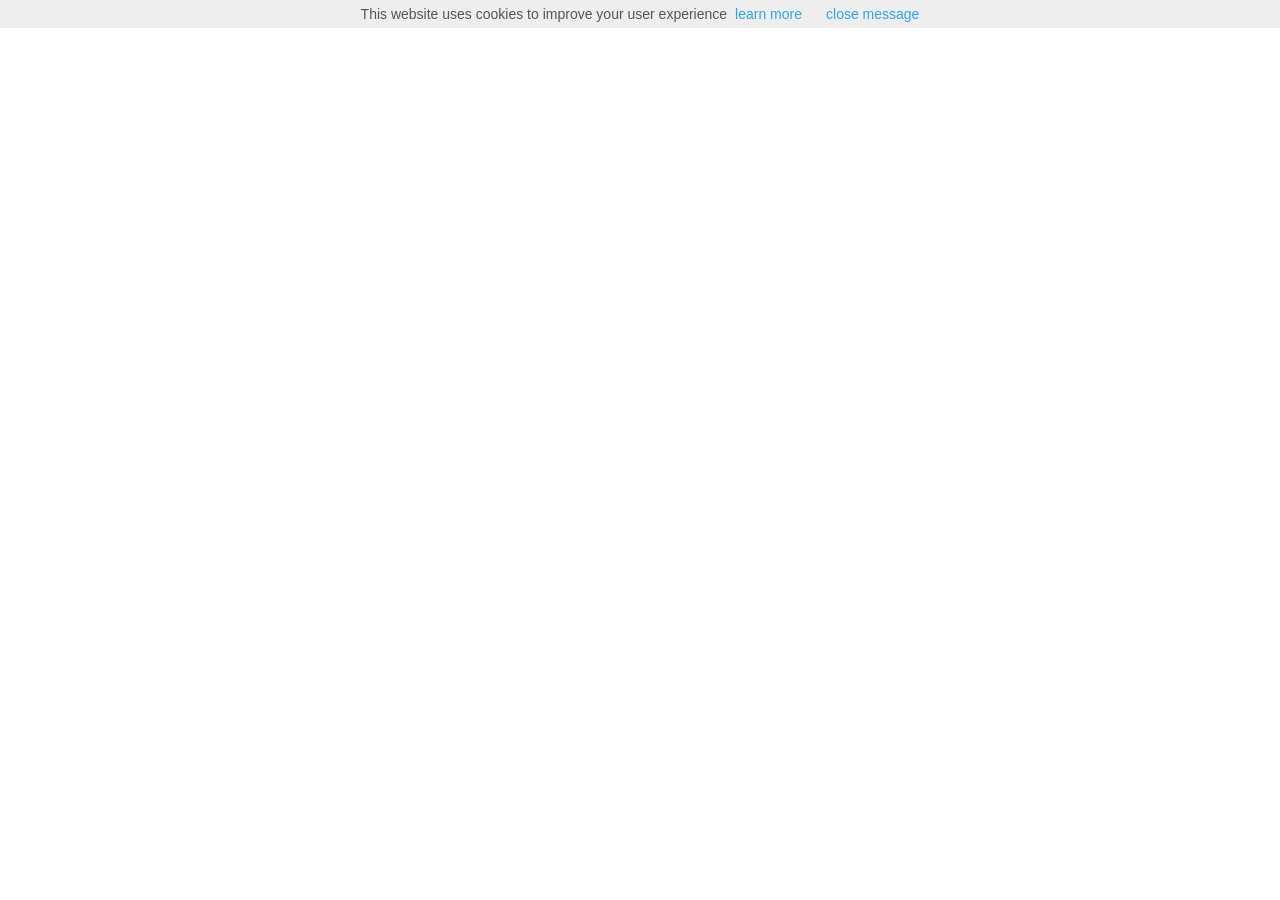
<file: src/main/webapp/index.html>
<!DOCTYPE html>
<html lang="en">
<head>

<meta charset="utf-8">
<title>My BET League</title>
<meta name="viewport" content="width=device-width, initial-scale=1">
<meta name="description"
	content="An interactive website for playing with your friends.">
<meta name="author" content="João Fernandes">

<!-- The styles -->

<link id="bs-css" href="css/bootstrap-cerulean.min.css" rel="stylesheet">

<link href="css/template.css" rel="stylesheet">

<!-- full calendar -->
<link href='bower_components/fullcalendar/fullcalendar.css'
	rel='stylesheet'>
<link href='bower_components/fullcalendar/fullcalendar.print.css'
	rel='stylesheet' media='print'>
<link href='bower_components/chosen/chosen.min.css' rel='stylesheet'>
<link href='bower_components/colorbox/example3/colorbox.css'
	rel='stylesheet'>
<link href='bower_components/responsive-tables/responsive-tables.css'
	rel='stylesheet'>
<link
	href='bower_components/bootstrap-tour/build/css/bootstrap-tour.min.css'
	rel='stylesheet'>
<link href='css/jquery.noty.css' rel='stylesheet'>
<link href='css/noty_theme_default.css' rel='stylesheet'>
<link href='css/elfinder.min.css' rel='stylesheet'>
<link href='css/elfinder.theme.css' rel='stylesheet'>
<link href='css/jquery.iphone.toggle.css' rel='stylesheet'>
<link href='css/uploadify.css' rel='stylesheet'>
<link href='css/animate.min.css' rel='stylesheet'>




<!-- jQuery -->
<script src="bower_components/jquery/jquery.min.js"></script>

<!-- The HTML5 shim, for IE6-8 support of HTML5 elements -->
<!--[if lt IE 9]>
    <script src="http://html5shim.googlecode.com/svn/trunk/html5.js"></script>
    <![endif]-->

<!-- The fav icon -->
<link rel="shortcut icon" href="img/favicon.ico">



</head>

<body>
	<!-- topbar starts -->
	<div class="navbar navbar-default" id="topbar" role="navigation"
		style="display: none;">

		<div class="navbar-inner">
			<button type="button" class="navbar-toggle pull-left animated flip">
				<span class="sr-only">Toggle navigation</span> <span
					class="icon-bar"></span> <span class="icon-bar"></span> <span
					class="icon-bar"></span>
			</button>
			<a class="navbar-brand" href="index.html"> <img
				alt="Charisma Logo" src="img/logo20.png" class="hidden-xs" /> <span>Charisma</span></a>

			<!-- user dropdown starts -->
			<div class="btn-group pull-right">
				<button class="btn btn-default dropdown-toggle"
					data-toggle="dropdown">
					<i class="glyphicon glyphicon-user"></i><span id="name"
						class="hidden-sm hidden-xs"> Undefined</span> <span class="caret"></span>
				</button>
				<ul class="dropdown-menu">
					<li><a href="#">Profile</a></li>
					<li class="divider"></li>
					<li><a href="login.html">Logout</a></li>
				</ul>
			</div>
			<!-- user dropdown ends -->

			<!-- theme selector starts -->
			<div class="btn-group pull-right theme-container animated tada">
				<button class="btn btn-default dropdown-toggle"
					data-toggle="dropdown">
					<i class="glyphicon glyphicon-tint"></i><span
						class="hidden-sm hidden-xs"> Change Theme / Skin</span> <span
						class="caret"></span>
				</button>
				<ul class="dropdown-menu" id="themes">
					<li><a data-value="classic" href="#"><i class="whitespace"></i>
							Classic</a></li>
					<li><a data-value="cerulean" href="#"><i
							class="whitespace"></i> Cerulean</a></li>
					<li><a data-value="cyborg" href="#"><i class="whitespace"></i>
							Cyborg</a></li>
					<li><a data-value="simplex" href="#"><i class="whitespace"></i>
							Simplex</a></li>
					<li><a data-value="darkly" href="#"><i class="whitespace"></i>
							Darkly</a></li>
					<li><a data-value="lumen" href="#"><i class="whitespace"></i>
							Lumen</a></li>
					<li><a data-value="slate" href="#"><i class="whitespace"></i>
							Slate</a></li>
					<li><a data-value="spacelab" href="#"><i
							class="whitespace"></i> Spacelab</a></li>
					<li><a data-value="united" href="#"><i class="whitespace"></i>
							United</a></li>
				</ul>
			</div>
			<!-- theme selector ends -->

			<ul class="collapse navbar-collapse nav navbar-nav top-menu">
				<li><a href="#"><i class="glyphicon glyphicon-globe"></i>
						Visit Site</a></li>
				<li class="dropdown"><a href="#" data-toggle="dropdown"><i
						class="glyphicon glyphicon-star"></i> Dropdown <span class="caret"></span></a>
					<ul class="dropdown-menu" role="menu">
						<li><a href="#">Action</a></li>
						<li><a href="#">Another action</a></li>
						<li><a href="#">Something else here</a></li>
						<li class="divider"></li>
						<li><a href="#">Separated link</a></li>
						<li class="divider"></li>
						<li><a href="#">One more separated link</a></li>
					</ul></li>
				<li>
					<form class="navbar-search pull-left">
						<input placeholder="Search"
							class="search-query form-control col-md-10" name="query"
							type="text">
					</form>
				</li>
			</ul>

		</div>
	</div>
	<!-- topbar ends -->
	<div class="ch-container" id="container" style="display: none;">
		<div class="row">

			<!-- left menu starts -->
			<div class="col-sm-2 col-lg-2">
				<div class="sidebar-nav">
					<div class="nav-canvas">
						<div class="nav-sm nav nav-stacked"></div>
						<ul class="nav nav-pills nav-stacked main-menu">
							<li class="nav-header">Main</li>
							<li><a class="ajax-link" href="index.html"><i
									class="glyphicon glyphicon-home"></i><span> Dashboard</span></a></li>
							<li><a class="ajax-link" href="ui.html"><i
									class="glyphicon glyphicon-eye-open"></i><span> UI
										Features</span></a></li>
							<li><a class="ajax-link" href="form.html"><i
									class="glyphicon glyphicon-edit"></i><span> Forms</span></a></li>
							<li><a class="ajax-link" href="chart.html"><i
									class="glyphicon glyphicon-list-alt"></i><span> Charts</span></a></li>
							<li><a class="ajax-link" href="typography.html"><i
									class="glyphicon glyphicon-font"></i><span> Typography</span></a></li>
							<li><a class="ajax-link" href="gallery.html"><i
									class="glyphicon glyphicon-picture"></i><span> Gallery</span></a></li>
							<li class="nav-header hidden-md">Sample Section</li>
							<li><a class="ajax-link" href="table.html"><i
									class="glyphicon glyphicon-align-justify"></i><span>
										Tables</span></a></li>
							<li class="accordion"><a href="#"><i
									class="glyphicon glyphicon-plus"></i><span> Accordion
										Menu</span></a>
								<ul class="nav nav-pills nav-stacked">
									<li><a href="#">Child Menu 1</a></li>
									<li><a href="#">Child Menu 2</a></li>
								</ul></li>
							<li><a class="ajax-link" href="calendar.html"><i
									class="glyphicon glyphicon-calendar"></i><span> Calendar</span></a>
							</li>
							<li><a class="ajax-link" href="grid.html"><i
									class="glyphicon glyphicon-th"></i><span> Grid</span></a></li>
							<li><a href="tour.html"><i
									class="glyphicon glyphicon-globe"></i><span> Tour</span></a></li>
							<li><a class="ajax-link" href="icon.html"><i
									class="glyphicon glyphicon-star"></i><span> Icons</span></a></li>
							<li><a href="error.html"><i
									class="glyphicon glyphicon-ban-circle"></i><span> Error
										Page</span></a></li>
							<li><a href="login.html"><i
									class="glyphicon glyphicon-lock"></i><span> Login Page</span></a></li>
						</ul>
						<label id="for-is-ajax" for="is-ajax"><input id="is-ajax"
							type="checkbox"> Ajax on menu</label>
					</div>
				</div>
			</div>
			<!--/span-->
			<!-- left menu ends -->

			<noscript>
				<div class="alert alert-block col-md-12">
					<h4 class="alert-heading">Warning!</h4>

					<p>
						You need to have <a href="http://en.wikipedia.org/wiki/JavaScript"
							target="_blank">JavaScript</a> enabled to use this site.
					</p>
				</div>
			</noscript>

			<div id="content" class="col-lg-10 col-sm-10">
				<!-- content starts -->
				<div>
					<ul class="breadcrumb">
						<li><a href="#">Home</a></li>
						<li><a href="#">Dashboard</a></li>
					</ul>
				</div>
				<div class=" row">
					<div class="col-md-3 col-sm-3 col-xs-6">
						<a data-toggle="tooltip" title="6 new members."
							class="well top-block" href="#"> <i
							class="glyphicon glyphicon-user blue"></i>

							<div>Total Members</div>
							<div>507</div> <span class="notification">6</span>
						</a>
					</div>

					<div class="col-md-3 col-sm-3 col-xs-6">
						<a data-toggle="tooltip" title="4 new pro members."
							class="well top-block" href="#"> <i
							class="glyphicon glyphicon-star green"></i>

							<div>Pro Members</div>
							<div>228</div> <span class="notification green">4</span>
						</a>
					</div>

					<div class="col-md-3 col-sm-3 col-xs-6">
						<a data-toggle="tooltip" title="$34 new sales."
							class="well top-block" href="#"> <i
							class="glyphicon glyphicon-shopping-cart yellow"></i>

							<div>Sales</div>
							<div>$13320</div> <span class="notification yellow">$34</span>
						</a>
					</div>

					<div class="col-md-3 col-sm-3 col-xs-6">
						<a data-toggle="tooltip" title="12 new messages."
							class="well top-block" href="#"> <i
							class="glyphicon glyphicon-envelope red"></i>

							<div>Messages</div>
							<div>25</div> <span class="notification red">12</span>
						</a>
					</div>
				</div>

				<div class="row">
					<div class="box col-md-12">
						<div class="box-inner">
							<div class="box-header well">
								<h2>
									<i class="glyphicon glyphicon-info-sign"></i> Introduction
								</h2>

								<div class="box-icon">
									<a href="#" class="btn btn-setting btn-round btn-default"><i
										class="glyphicon glyphicon-cog"></i></a> <a href="#"
										class="btn btn-minimize btn-round btn-default"><i
										class="glyphicon glyphicon-chevron-up"></i></a> <a href="#"
										class="btn btn-close btn-round btn-default"><i
										class="glyphicon glyphicon-remove"></i></a>
								</div>
							</div>
							<div class="box-content row">
								<div class="col-lg-7 col-md-12">
									<h1>
										Charisma <br> <small>free, premium quality,
											responsive, multiple skin admin template.</small>
									</h1>
									<p>Its a live demo of the template. I have created Charisma
										to ease the repeat work I have to do on my projects. Now I
										re-use Charisma as a base for my admin panel work and I am
										sharing it with you :)</p>

									<p>
										<b>All pages in the menu are functional, take a look at
											all, please share this with your followers.</b>
									</p>

									<p class="center-block download-buttons">
										<a href="http://usman.it/free-responsive-admin-template/"
											class="btn btn-primary btn-lg"><i
											class="glyphicon glyphicon-chevron-left glyphicon-white"></i>
											Back to article</a> <a
											href="http://usman.it/free-responsive-admin-template/"
											class="btn btn-default btn-lg"><i
											class="glyphicon glyphicon-download-alt"></i> Download Page</a>
									</p>
								</div>
								<!-- Ads, you can remove these later I put mine here! -->
								<!-- 								<div class="col-lg-5 col-md-12 hidden-xs center-text"> -->
								<!-- 									<script async -->
								<!-- 										src="//pagead2.googlesyndication.com/pagead/js/adsbygoogle.js"></script> -->
								<!-- 									Charisma Demo 4 -->
								<!-- 									<ins class="adsbygoogle" -->
								<!-- 										style="display: inline-block; width: 336px; height: 280px" -->
								<!-- 										data-ad-client="ca-pub-5108790028230107" -->
								<!-- 										data-ad-slot="9467443105"></ins> -->
								<!-- 									<script> -->
								<!-- 								// (adsbygoogle = window.adsbygoogle || []).push({}); -->
								<!--                     </script> -->
								<!-- 								</div> -->

								<!-- 								<div class="col-lg-5 col-md-12 visible-xs center-text"> -->
								<!-- 									<script async -->
								<!-- 										src="//pagead2.googlesyndication.com/pagead/js/adsbygoogle.js"></script> -->
								<!-- 									Charisma Demo 5 -->
								<!-- 									<ins class="adsbygoogle" -->
								<!-- 										style="display: inline-block; width: 250px; height: 250px" -->
								<!-- 										data-ad-client="ca-pub-5108790028230107" -->
								<!-- 										data-ad-slot="8957582309"></ins> -->
								<!-- 									<script> -->
								<!-- 								// (adsbygoogle = window.adsbygoogle || []).push({}); -->
								<!--                     </script> -->
								<!-- 								</div> -->
								<!-- Ads end -->

							</div>
						</div>
					</div>
				</div>

				<div class="row">
					<div class="box col-md-4">
						<div class="box-inner homepage-box">
							<div class="box-header well">
								<h2>
									<i class="glyphicon glyphicon-th"></i> Tabs
								</h2>

								<div class="box-icon">
									<a href="#" class="btn btn-setting btn-round btn-default"><i
										class="glyphicon glyphicon-cog"></i></a> <a href="#"
										class="btn btn-minimize btn-round btn-default"><i
										class="glyphicon glyphicon-chevron-up"></i></a> <a href="#"
										class="btn btn-close btn-round btn-default"><i
										class="glyphicon glyphicon-remove"></i></a>
								</div>
							</div>
							<div class="box-content">
								<ul class="nav nav-tabs" id="myTab">
									<li class="active"><a href="#info">Info</a></li>
									<li><a href="#custom">Custom</a></li>
									<li><a href="#messages">Messages</a></li>
								</ul>

								<div id="myTabContent" class="tab-content">
									<div class="tab-pane active" id="info">
										<h3>
											Charisma <small>a full featured template</small>
										</h3>
										<p>Its a full featured, responsive template for your admin
											panel. It is optimized for tablets and mobile phones.</p>

										<p>Check how it looks on different devices:</p>
										<a
											href="http://www.responsinator.com/?url=usman.it%2Fthemes%2Fcharisma"
											target="_blank"><strong>Preview on iPhone size.</strong></a>
										<br> <a
											href="http://www.responsinator.com/?url=usman.it%2Fthemes%2Fcharisma"
											target="_blank"><strong>Preview on iPad size.</strong></a>
									</div>
									<div class="tab-pane" id="custom">
										<h3>
											Custom <small>small text</small>
										</h3>
										<p>Sample paragraph.</p>

										<p>Your custom text.</p>
									</div>
									<div class="tab-pane" id="messages">
										<h3>
											Messages <small>small text</small>
										</h3>
										<p>Sample paragraph.</p>

										<p>Your custom text.</p>
									</div>
								</div>
							</div>
						</div>
					</div>
					<!--/span-->

					<div class="box col-md-4">
						<div class="box-inner">
							<div class="box-header well" data-original-title="">
								<h2>
									<i class="glyphicon glyphicon-user"></i> League Activity
								</h2>
								<div class="box-icon">
									<a href="#" class="btn btn-minimize btn-round btn-default"><i
										class="glyphicon glyphicon-chevron-up"></i></a> <a href="#"
										class="btn btn-close btn-round btn-default"><i
										class="glyphicon glyphicon-remove"></i></a>
								</div>
							</div>
							<div class="box-content">
								<div class="box-content">
									<ul class="dashboard-list">
									</ul>
								</div>
							</div>
						</div>
					</div>
					<!--/span-->

					<div class="box col-md-4">
						<div class="box-inner homepage-box">
							<div class="box-header well" data-original-title="">
								<h2>
									<i class="glyphicon glyphicon-list-alt"></i> Calendar
								</h2>

								<div class="box-icon">
									<a href="#" class="btn btn-minimize btn-round btn-default"><i
										class="glyphicon glyphicon-chevron-up"></i></a> <a href="#"
										class="btn btn-close btn-round btn-default"><i
										class="glyphicon glyphicon-remove"></i></a>
								</div>
							</div>
							<div class="box-content">
								<div id='calendar'></div>
							</div>
						</div>
					</div>
					<!--/span-->
				</div>
				<!--/row-->

				<div class="row">
					<div class="box col-md-4">
						<div class="box-inner">
							<div class="box-header well" data-original-title="">
								<h2>
									<i class="glyphicon glyphicon-list"></i> Buttons
								</h2>

								<div class="box-icon">
									<a href="#" class="btn btn-setting btn-round btn-default"><i
										class="glyphicon glyphicon-cog"></i></a> <a href="#"
										class="btn btn-minimize btn-round btn-default"><i
										class="glyphicon glyphicon-chevron-up"></i></a> <a href="#"
										class="btn btn-close btn-round btn-default"><i
										class="glyphicon glyphicon-remove"></i></a>
								</div>
							</div>
							<div class="box-content buttons">
								<p class="btn-group">
									<button class="btn btn-default">Left</button>
									<button class="btn btn-default">Middle</button>
									<button class="btn btn-default">Right</button>
								</p>
								<p>
									<button class="btn btn-default btn-sm">
										<i class="glyphicon glyphicon-star"></i> Icon button
									</button>
									<button class="btn btn-primary btn-sm">Small button</button>
									<button class="btn btn-danger btn-sm">Small button</button>
								</p>
								<p>
									<button class="btn btn-warning btn-sm">Small button</button>
									<button class="btn btn-success btn-sm">Small button</button>
									<button class="btn btn-info btn-sm">Small button</button>
								</p>
								<p>
									<button class="btn btn-inverse btn-default btn-sm">Small
										button</button>
									<button class="btn btn-primary btn-round btn-lg">Round
										button</button>
									<button class="btn btn-round btn-default btn-lg">
										<i class="glyphicon glyphicon-ok"></i>
									</button>
									<button class="btn btn-primary">
										<i class="glyphicon glyphicon-edit glyphicon-white"></i>
									</button>
								</p>
								<p>
									<button class="btn btn-default btn-xs">Mini button</button>
									<button class="btn btn-primary btn-xs">Mini button</button>
									<button class="btn btn-danger btn-xs">Mini button</button>
									<button class="btn btn-warning btn-xs">Mini button</button>
								</p>
								<p>
									<button class="btn btn-info btn-xs">Mini button</button>
									<button class="btn btn-success btn-xs">Mini button</button>
									<button class="btn btn-inverse btn-default btn-xs">Mini
										button</button>
								</p>
							</div>
						</div>
					</div>
					<!--/span-->

					<div class="box col-md-4">
						<div class="box-inner">
							<div class="box-header well" data-original-title="">
								<h2>
									<i class="glyphicon glyphicon-list"></i> Buttons
								</h2>

								<div class="box-icon">
									<a href="#" class="btn btn-setting btn-round btn-default"><i
										class="glyphicon glyphicon-cog"></i></a> <a href="#"
										class="btn btn-minimize btn-round btn-default"><i
										class="glyphicon glyphicon-chevron-up"></i></a> <a href="#"
										class="btn btn-close btn-round btn-default"><i
										class="glyphicon glyphicon-remove"></i></a>
								</div>
							</div>
							<div class="box-content  buttons">
								<p>
									<button class="btn btn-default btn-lg">Large button</button>
									<button class="btn btn-primary btn-lg">Large button</button>
								</p>
								<p>
									<button class="btn btn-danger btn-lg">Large button</button>
									<button class="btn btn-warning btn-lg">Large button</button>
								</p>
								<p>
									<button class="btn btn-success btn-lg">Large button</button>
									<button class="btn btn-info btn-lg">Large button</button>
								</p>
								<p>
									<button class="btn btn-inverse btn-default btn-lg">Large
										button</button>
								</p>
								<div class="btn-group">
									<button class="btn btn-default btn-lg">Large Dropdown</button>
									<button class="btn dropdown-toggle btn-default btn-lg"
										data-toggle="dropdown">
										<span class="caret"></span>
									</button>
									<ul class="dropdown-menu">
										<li><a href="#"><i class="glyphicon glyphicon-star"></i>
												Action</a></li>
										<li><a href="#"><i class="glyphicon glyphicon-tag"></i>
												Another action</a></li>
										<li><a href="#"><i
												class="glyphicon glyphicon-download-alt"></i> Something else
												here</a></li>
										<li class="divider"></li>
										<li><a href="#"><i class="glyphicon glyphicon-tint"></i>
												Separated link</a></li>
									</ul>
								</div>

							</div>
						</div>
					</div>
					<!--/span-->

					<div class="box col-md-4">
						<div class="box-inner">
							<div class="box-header well" data-original-title="">
								<h2>
									<i class="glyphicon glyphicon-list"></i> Weekly Stat
								</h2>

								<div class="box-icon">
									<a href="#" class="btn btn-setting btn-round btn-default"><i
										class="glyphicon glyphicon-cog"></i></a> <a href="#"
										class="btn btn-minimize btn-round btn-default"><i
										class="glyphicon glyphicon-chevron-up"></i></a> <a href="#"
										class="btn btn-close btn-round btn-default"><i
										class="glyphicon glyphicon-remove"></i></a>
								</div>
							</div>
							<div class="box-content">
								<ul class="dashboard-list">
									<li><a href="#"> <i
											class="glyphicon glyphicon-arrow-up"></i> <span class="green">92</span>
											New Comments
									</a></li>
									<li><a href="#"> <i
											class="glyphicon glyphicon-arrow-down"></i> <span class="red">15</span>
											New Registrations
									</a></li>
									<li><a href="#"> <i class="glyphicon glyphicon-minus"></i>
											<span class="blue">36</span> New Articles
									</a></li>
									<li><a href="#"> <i
											class="glyphicon glyphicon-comment"></i> <span class="yellow">45</span>
											User reviews
									</a></li>
									<li><a href="#"> <i
											class="glyphicon glyphicon-arrow-up"></i> <span class="green">112</span>
											New Comments
									</a></li>
									<li><a href="#"> <i
											class="glyphicon glyphicon-arrow-down"></i> <span class="red">31</span>
											New Registrations
									</a></li>
									<li><a href="#"> <i class="glyphicon glyphicon-minus"></i>
											<span class="blue">93</span> New Articles
									</a></li>
									<li><a href="#"> <i
											class="glyphicon glyphicon-comment"></i> <span class="yellow">254</span>
											User reviews
									</a></li>
								</ul>
							</div>
						</div>
					</div>
					<!--/span-->
				</div>
				<!--/row-->
				<!-- content ends -->
			</div>
			<!--/#content.col-md-0-->
		</div>
		<!--/fluid-row-->

		<!-- Ad, you can remove it -->
		<!-- 		<div class="row"> -->
		<!-- 			<div class="col-md-9 col-lg-9 col-xs-9  hidden-xs"> -->
		<!-- 				<script async -->
		<!-- 					src="//pagead2.googlesyndication.com/pagead/js/adsbygoogle.js"></script> -->
		<!-- 				Charisma Demo 2 -->
		<!-- 				<ins class="adsbygoogle" -->
		<!-- 					style="display: inline-block; width: 728px; height: 90px" -->
		<!-- 					data-ad-client="ca-pub-5108790028230107" data-ad-slot="3193373905"></ins> -->
		<!-- 				<script> -->
		<!--                  (adsbygoogle = window.adsbygoogle || []).push({}); -->
		<!--             </script> -->
		<!-- 			</div> -->
		<!-- 			<div class="col-md-2 col-lg-3 col-sm-12 col-xs-12 donate"> -->
		<!-- 				<div> -->
		<!-- 					<small>Help development of Charisma</small> -->
		<!-- 				</div> -->
		<!-- 				<a class="btn btn-default" -->
		<!-- 					href="http://flattr.com/thing/1507720/usmanhalalitcharisma-on-GitHub" -->
		<!-- 					target="_blank"><i class="glyphicon glyphicon-usd green"></i> -->
		<!-- 					Donate</a> -->
		<!-- 			</div> -->

		<!-- 		</div> -->
		<!-- Ad ends -->

		<hr>

		<div class="modal fade" id="myModal" tabindex="-1" role="dialog"
			aria-labelledby="myModalLabel" aria-hidden="true">

			<div class="modal-dialog">
				<div class="modal-content">
					<div class="modal-header">
						<button type="button" class="close" data-dismiss="modal">×</button>
						<h3>Settings</h3>
					</div>
					<div class="modal-body">
						<p>Here settings can be configured...</p>
					</div>
					<div class="modal-footer">
						<a href="#" class="btn btn-default" data-dismiss="modal">Close</a>
						<a href="#" class="btn btn-primary" data-dismiss="modal">Save
							changes</a>
					</div>
				</div>
			</div>
		</div>

		<footer class="row">
			<p class="col-md-9 col-sm-9 col-xs-12 copyright">
				&copy; <a href="https://mybetleague.com" target="_blank">mybetleague</a>2015
			</p>

			<!-- 			<p class="col-md-3 col-sm-3 col-xs-12 powered-by"> -->
			<!-- 				Powered by: <a href="http://usman.it/free-responsive-admin-template">mybetleague</a> -->
			<!-- 			</p> -->
		</footer>

	</div>
	<!--/.fluid-container-->

	<!-- external javascript -->

	<script src="bower_components/bootstrap/dist/js/bootstrap.min.js"></script>



	<!-- data table plugin -->
	<script src='js/jquery.dataTables.min.js'></script>

	<!-- select or dropdown enhancer -->
	<script src="bower_components/chosen/chosen.jquery.min.js"></script>
	<!-- plugin for gallery image view -->
	<script src="bower_components/colorbox/jquery.colorbox-min.js"></script>
	<!-- notification plugin -->
	<script src="js/jquery.noty.js"></script>
	<!-- library for making tables responsive -->
	<script src="bower_components/responsive-tables/responsive-tables.js"></script>
	<!-- tour plugin -->
	<script
		src="bower_components/bootstrap-tour/build/js/bootstrap-tour.min.js"></script>
	<!-- star rating plugin -->
	<script src="js/jquery.raty.min.js"></script>
	<!-- for iOS style toggle switch -->
	<script src="js/jquery.iphone.toggle.js"></script>
	<!-- autogrowing textarea plugin -->
	<script src="js/jquery.autogrow-textarea.js"></script>
	<!-- multiple file upload plugin -->
	<script src="js/jquery.uploadify-3.1.min.js"></script>
	<!-- history.js for cross-browser state change on ajax -->
	<script src="js/jquery.history.js"></script>
	<!-- calender plugin -->
	<script src='bower_components/moment/min/moment.min.js'></script>
	<script src='bower_components/moment/min/moment-with-langs.min.js'></script>
	<script
		src='http://fullcalendar.io/js/fullcalendar-2.3.1/lib/moment.min.js'></script>
	<script
		src="http://fullcalendar.io/js/fullcalendar-2.3.1/lib/jquery-ui.custom.min.js"></script>
	<script
		src='http://fullcalendar.io/js/fullcalendar-2.3.1/fullcalendar.min.js'></script>

	<!-- library for cookie management -->
	<script src="js/jquery.cookie.js"></script>

	<!-- application script for template -->
	<script src="js/template.js"></script>
	<!-- application script -->
	<script src="js/mybetleague.js"></script>

	<script type="text/javascript">
	

	$(document).ready(function() {
		 if($.cookie("givenName") !== null && $.cookie("givenName") !== undefined){ 
	 		 document.getElementById("name").innerHTML =" "+ $.cookie("givenName");
	 		$("#topbar").show();
			 $("#container").show();
			   // page is now ready, initialize the calendar...
			   $('#calendar').fullCalendar({
			        // put your options and callbacks here
			   })
	 	  }else{
		 	  window.location.href = "login.html"; 

	 	  }

	});
    </script>

	<!-- cookie disclamer -->
	<script src="js//cookiechoices.js"></script>
	<script>
    document.addEventListener('DOMContentLoaded', function(event) {
      cookieChoices.showCookieConsentBar('This website uses cookies to improve your user experience',
        'close message', 'learn more', 'http://example.com');
    });
    </script>


</body>
</html>
</file>
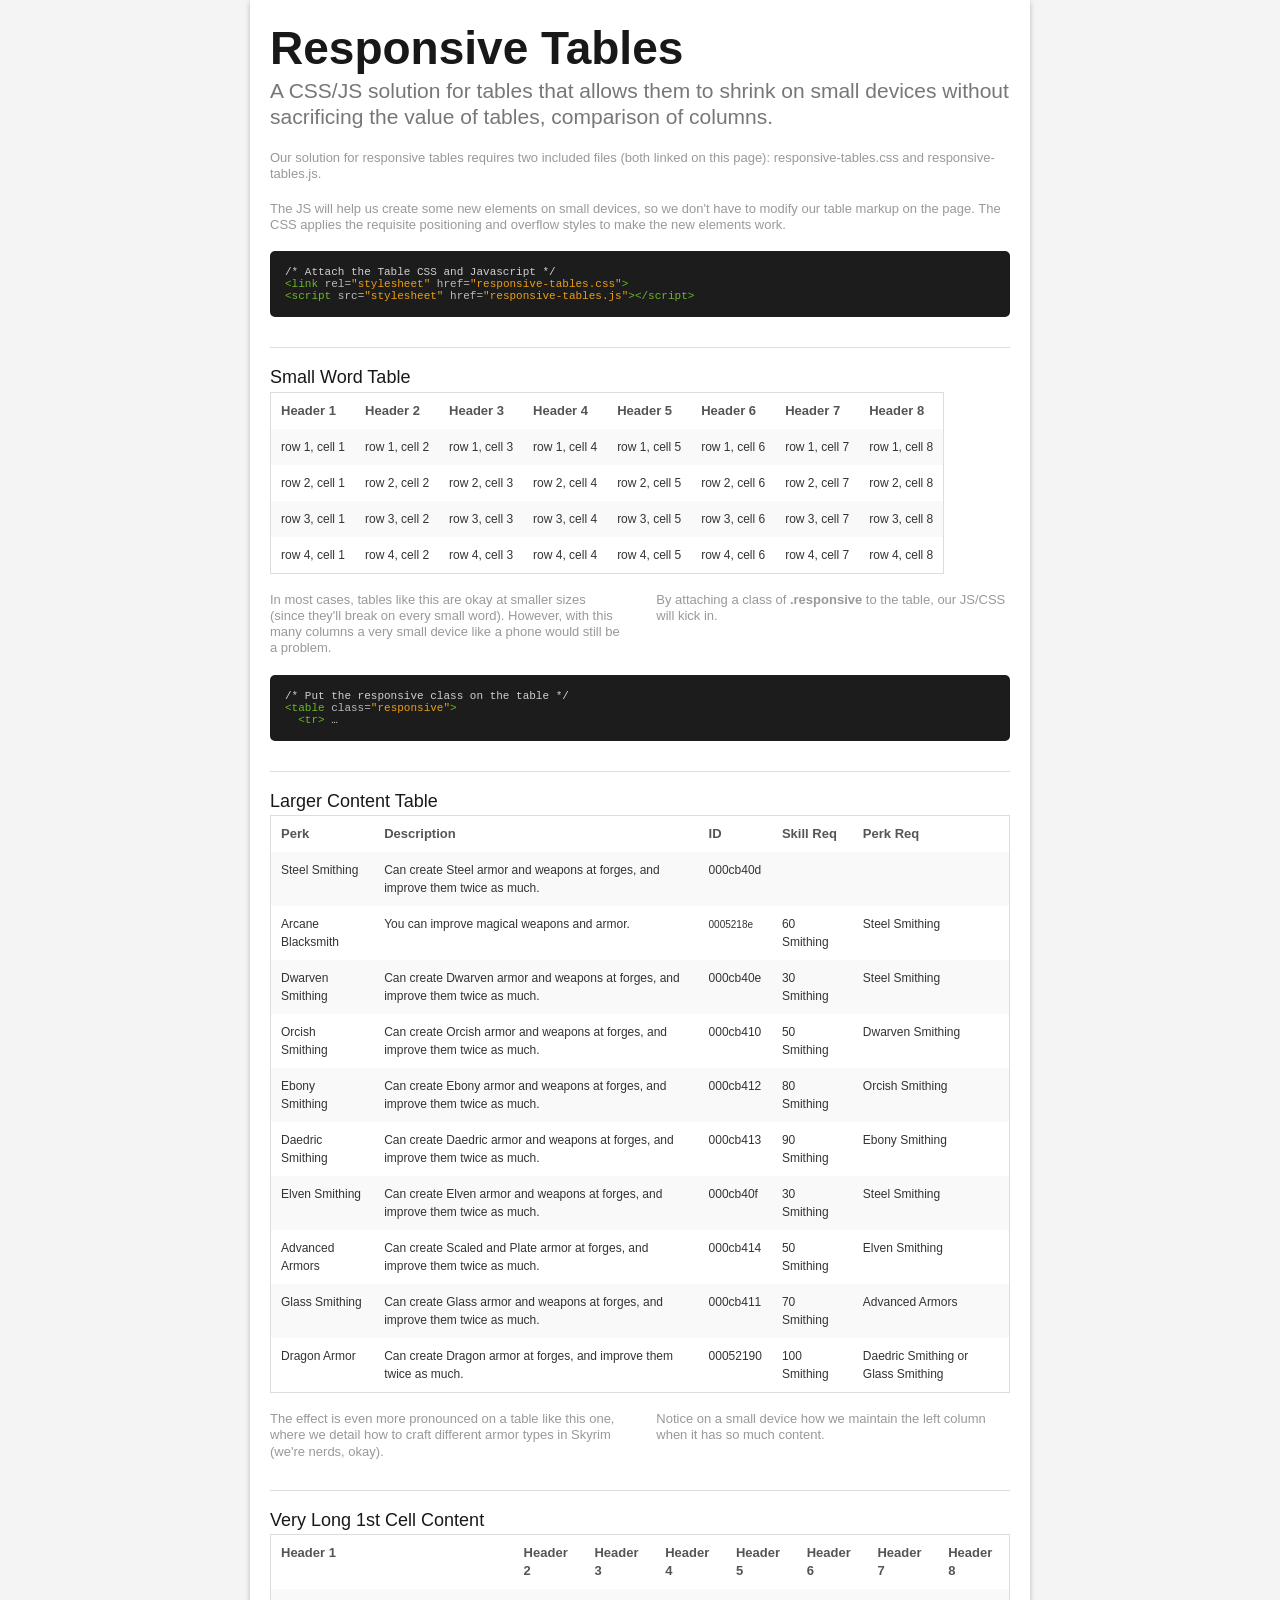
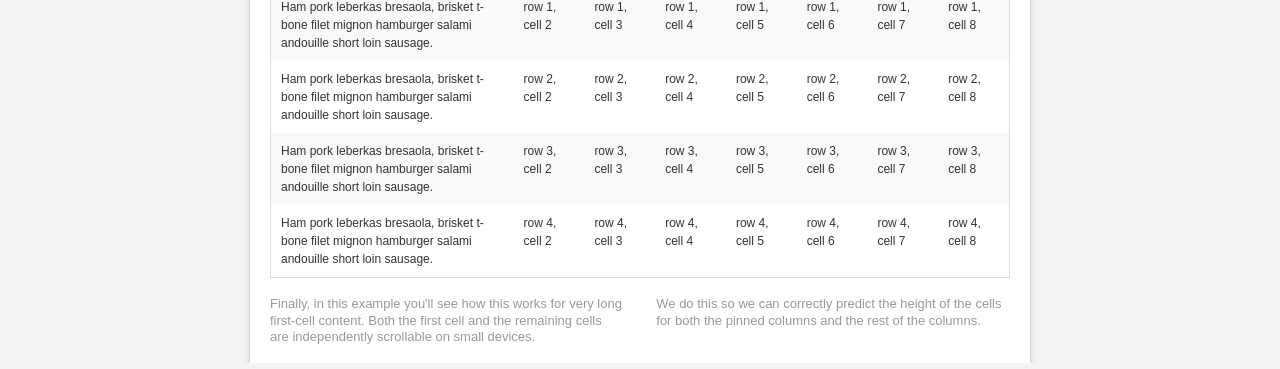
<file: src/main/webapp/bower_components/responsive-tables/index.html>
<!DOCTYPE html>

<!-- paulirish.com/2008/conditional-stylesheets-vs-css-hacks-answer-neither/ -->
<!--[if lt IE 7]> <html class="no-js lt-ie9 lt-ie8 lt-ie7" lang="en"> <![endif]-->
<!--[if IE 7]>    <html class="no-js lt-ie9 lt-ie8" lang="en"> <![endif]-->
<!--[if IE 8]>    <html class="no-js lt-ie9" lang="en"> <![endif]-->
<!--[if gt IE 8]><!--> <html lang="en"> <!--<![endif]-->
<head>
  <meta charset="utf-8" />
  
  <!-- Set the viewport width to device width for mobile -->
  <meta name="viewport" content="width=device-width" />
  
  <title>Responsive Tables by ZURB</title>
  
  <!-- Included CSS Files -->
  <!-- Combine and Compress These CSS Files -->
  <link rel="stylesheet" href="stylesheets/globals.css">
  <link rel="stylesheet" href="stylesheets/typography.css">
  <link rel="stylesheet" href="stylesheets/grid.css">
  <link rel="stylesheet" href="stylesheets/ui.css">
  <link rel="stylesheet" href="stylesheets/forms.css">
  <link rel="stylesheet" href="stylesheets/orbit.css">
  <link rel="stylesheet" href="stylesheets/reveal.css">
  <link rel="stylesheet" href="stylesheets/mobile.css">
  <!-- End Combine and Compress These CSS Files -->
  <link rel="stylesheet" href="stylesheets/app.css">
	<link rel="stylesheet" href="responsive-tables.css">
	<script src="javascripts/jquery.min.js"></script>
	<script src="responsive-tables.js"></script>
	
  <!--[if lt IE 9]>
  <link rel="stylesheet" href="stylesheets/ie.css">
  <![endif]-->
  
  
  <!-- IE Fix for HTML5 Tags -->
  <!--[if lt IE 9]>
  <script src="http://html5shiv.googlecode.com/svn/trunk/html5.js"></script>
  <![endif]-->
</head>

<body>
	<!-- container -->
	<div class="container">

		<div class="row">
			<div class="twelve columns">
				<h1>Responsive Tables</h1>
				<h4 class="subhead">A CSS/JS solution for tables that allows them to shrink on small devices without sacrificing the value of tables, comparison of columns.</h4>
				
		    <p>Our solution for responsive tables requires two included files (both linked on this page): responsive-tables.css and responsive-tables.js.</p>
		    <p>The JS will help us create some new elements on small devices, so we don't have to modify our table markup on the page. The CSS applies the requisite positioning and overflow styles to make the new elements work.</p>
				    <pre>
/* Attach the Table CSS and Javascript */
<span style="color: #6ab825; font-weight: normal">&lt;link</span> <span style="color: #bbbbbb">rel=</span><span style="color: #ed9d13">"stylesheet"</span> <span style="color: #bbbbbb">href=</span><span style="color: #ed9d13">"responsive-tables.css"</span><span style="color: #6ab825; font-weight: normal">&gt;</span>
<span style="color: #6ab825; font-weight: normal">&lt;script</span> <span style="color: #bbbbbb">src=</span><span style="color: #ed9d13">"stylesheet"</span> <span style="color: #bbbbbb">href=</span><span style="color: #ed9d13">"responsive-tables.js"</span><span style="color: #6ab825; font-weight: normal">&gt;</span><span style="color: #6ab825; font-weight: normal">&lt;/script&gt;</span></pre>
				
				<hr />
				
    		<h5>Small Word Table</h5>
				<table class="responsive">
    				
					<tr>
						<th>Header 1</th>
						<th>Header 2</th>
						<th>Header 3</th>
						<th>Header 4</th>
						<th>Header 5</th>
						<th>Header 6</th>
						<th>Header 7</th>
						<th>Header 8</th>
					</tr>
					<tr>
						<td>row 1, cell 1</td>
						<td>row 1, cell 2</td>
						<td>row 1, cell 3</td>
						<td>row 1, cell 4</td>
						<td>row 1, cell 5</td>
						<td>row 1, cell 6</td>
						<td>row 1, cell 7</td>
						<td>row 1, cell 8</td>
					</tr>
					<tr>
						<td>row 2, cell 1</td>
						<td>row 2, cell 2</td>
						<td>row 2, cell 3</td>
						<td>row 2, cell 4</td>
						<td>row 2, cell 5</td>
						<td>row 2, cell 6</td>
						<td>row 2, cell 7</td>
						<td>row 2, cell 8</td>
					</tr>
					<tr>
						<td>row 3, cell 1</td>
						<td>row 3, cell 2</td>
						<td>row 3, cell 3</td>
						<td>row 3, cell 4</td>
						<td>row 3, cell 5</td>
						<td>row 3, cell 6</td>
						<td>row 3, cell 7</td>
						<td>row 3, cell 8</td>
					</tr>
					<tr>
						<td>row 4, cell 1</td>
						<td>row 4, cell 2</td>
						<td>row 4, cell 3</td>
						<td>row 4, cell 4</td>
						<td>row 4, cell 5</td>
						<td>row 4, cell 6</td>
						<td>row 4, cell 7</td>
						<td>row 4, cell 8</td>
					</tr>
    					
        </table>
        
        <div class="row">
    		  <div class="six columns">
    		    <p>In most cases, tables like this are okay at smaller sizes (since they'll break on every small word). However, with this many columns a very small device like a phone would still be a problem.</p>
    		  </div>
    		  <div class="six columns">
    		    <p>By attaching a class of <strong>.responsive</strong> to the table, our JS/CSS will kick in.</p>
    		  </div>
    		</div>
    		
    		<pre>
/* Put the responsive class on the table */
<span style="color: #6ab825; font-weight: normal">&lt;table</span> <span style="color: #bbbbbb">class=</span><span style="color: #ed9d13">"responsive"</span><span style="color: #6ab825; font-weight: normal">&gt;</span>
  <span style="color: #6ab825; font-weight: normal">&lt;tr&gt;</span> …
</pre>
  
    		
    		<hr />

        
    		<h5>Larger Content Table</h5>
        <table class="responsive">
  				<tbody>
  				  <tr>
      				<th>Perk</th>
      				<th>Description</th>
      				<th>ID</th>
      				<th>Skill Req</th>
      				<th>Perk Req</th>
    				</tr>
    				<tr>
      				<td>Steel Smithing</td>
      				<td>Can create Steel armor and weapons at forges, and improve them twice as much.</td>
      				<td>000cb40d</td>
      				<td></td>
      				<td></td>
    				</tr>
    				<tr>
      				<td>Arcane Blacksmith</td>
      				<td>You can improve magical weapons and armor.</td>
      				<td><span style="font-size: x-small" class="idref">0005218e</span></td>
      				<td>60 Smithing</td>
      				<td>Steel Smithing</td>
    				</tr>
    				<tr>
      				<td>Dwarven Smithing</td>
      				<td>Can create Dwarven armor and weapons at forges, and improve them twice as much.</td>
      				<td>000cb40e</td>
      				<td>30 Smithing</td>
      				<td>Steel Smithing</td>
    				</tr>
    				<tr>
      				<td>Orcish Smithing</td>
      				<td>Can create Orcish armor and weapons at forges, and improve them twice as much.</td>
      				<td>000cb410</td>
      				<td>50 Smithing</td>
      				<td>Dwarven Smithing</td>
    				</tr>
    				<tr>
      				<td>Ebony Smithing</td>
      				<td>Can create Ebony armor and weapons at forges</a>, and improve them twice as much.</td>
      				<td>000cb412</td>
      				<td>80 Smithing</td>
      				<td>Orcish Smithing</td>
    				</tr>
    				<tr>
      				<td>Daedric Smithing</td>
      				<td>Can create Daedric armor and weapons at forges, and improve them twice as much.</td>
      				<td>000cb413</span></td>
      				<td>90 Smithing</td>
      				<td>Ebony Smithing</td>
    				</tr>
    				<tr>
      				<td>Elven Smithing</td>
      				<td>Can create Elven armor and weapons at forges, and improve them twice as much.</td>
      				<td>000cb40f</td>
      				<td>30 Smithing</td>
      				<td>Steel Smithing</td>
    				</tr>
    				<tr>
      				<td>Advanced Armors</td>
      				<td>Can create Scaled and Plate armor at forges, and improve them twice as much.
      				<td>000cb414</td>
      				<td>50 Smithing</td>
      				<td>Elven Smithing</td>
    				</tr>
    				<tr>
      				<td>Glass Smithing</td>
      				<td>Can create Glass armor and weapons at forges, and improve them twice as much.</td>
      				<td>000cb411</td>
      				<td>70 Smithing</td>
      				<td>Advanced Armors</td>
    				</tr>
    				<tr>
      				<td>Dragon Armor</td>
      				<td>Can create Dragon armor at forges, and improve them twice as much.</td>
      				<td>00052190</td>
      				<td>100 Smithing</td>
      				<td>Daedric Smithing or Glass Smithing</td>
    				</tr>
				  </tbody>
				</table>
				
    		<div class="row">
    		  <div class="six columns">
    		    <p>The effect is even more pronounced on a table like this one, where we detail how to craft different armor types in Skyrim (we're nerds, okay).</p>
    		  </div>
    		  <div class="six columns">
    		    <p>Notice on a small device how we maintain the left column when it has so much content.</p>
    		  </div>
    		</div>
    		
    		<hr />
    		
    		<h5>Very Long 1st Cell Content</h5>
				
				<table class="responsive">
				
					<tr>
						<th>Header 1</th>
						<th>Header 2</th>
						<th>Header 3</th>
						<th>Header 4</th>
						<th>Header 5</th>
						<th>Header 6</th>
						<th>Header 7</th>
						<th>Header 8</th>
					</tr>
					<tr>
						<td>Ham pork leberkas bresaola, brisket t-bone filet mignon hamburger salami andouille short loin sausage.</td>
						<td>row 1, cell 2</td>
						<td>row 1, cell 3</td>
						<td>row 1, cell 4</td>
						<td>row 1, cell 5</td>
						<td>row 1, cell 6</td>
						<td>row 1, cell 7</td>
						<td>row 1, cell 8</td>
					</tr>
					<tr>
						<td>Ham pork leberkas bresaola, brisket t-bone filet mignon hamburger salami andouille short loin sausage.</td>
						<td>row 2, cell 2</td>
						<td>row 2, cell 3</td>
						<td>row 2, cell 4</td>
						<td>row 2, cell 5</td>
						<td>row 2, cell 6</td>
						<td>row 2, cell 7</td>
						<td>row 2, cell 8</td>
					</tr>
					<tr>
						<td>Ham pork leberkas bresaola, brisket t-bone filet mignon hamburger salami andouille short loin sausage.</td>
						<td>row 3, cell 2</td>
						<td>row 3, cell 3</td>
						<td>row 3, cell 4</td>
						<td>row 3, cell 5</td>
						<td>row 3, cell 6</td>
						<td>row 3, cell 7</td>
						<td>row 3, cell 8</td>
					</tr>
					<tr>
						<td>Ham pork leberkas bresaola, brisket t-bone filet mignon hamburger salami andouille short loin sausage.</td>
						<td>row 4, cell 2</td>
						<td>row 4, cell 3</td>
						<td>row 4, cell 4</td>
						<td>row 4, cell 5</td>
						<td>row 4, cell 6</td>
						<td>row 4, cell 7</td>
						<td>row 4, cell 8</td>
					</tr>
					
				</table>
    		<div class="row">
    		  <div class="six columns">
    		    <p>Finally, in this example you'll see how this works for very long first-cell content. Both the first cell and the remaining cells are independently scrollable on small devices.</p>
    		  </div>
    		  <div class="six columns">
    		    <p>We do this so we can correctly predict the height of the cells for both the pinned columns and the rest of the columns.</p>
    		  </div>
			</div>
		</div>



	</div>


</body>
</html>
</file>
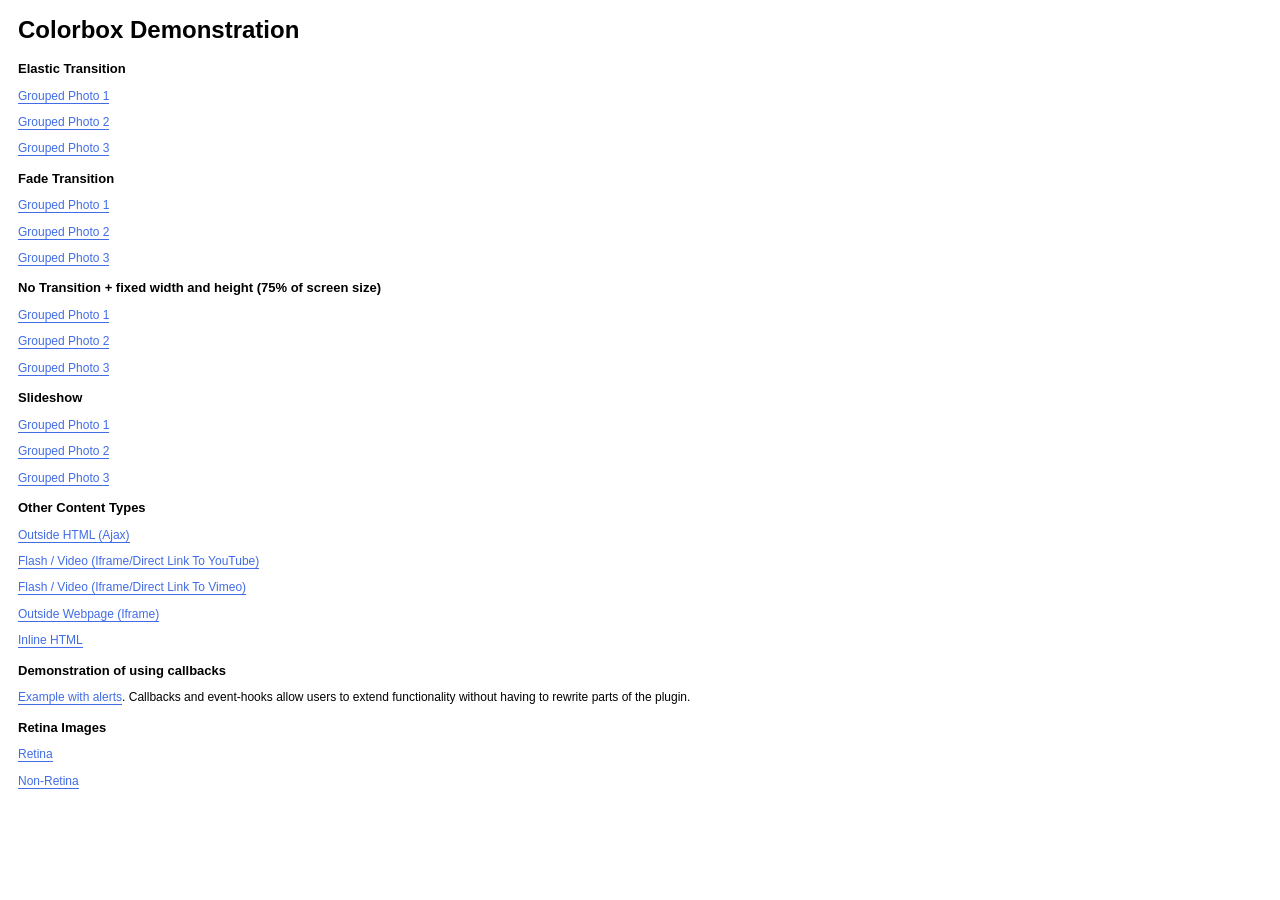
<file: src/main/webapp/bower_components/colorbox/example1/index.html>
<!DOCTYPE html>
<html>
	<head>
		<meta charset='utf-8'/>
		<title>Colorbox Examples</title>
		<style>
			body{font:12px/1.2 Verdana, sans-serif; padding:0 10px;}
			a:link, a:visited{text-decoration:none; color:#416CE5; border-bottom:1px solid #416CE5;}
			h2{font-size:13px; margin:15px 0 0 0;}
		</style>
		<link rel="stylesheet" href="colorbox.css" />
		<script src="https://ajax.googleapis.com/ajax/libs/jquery/1.10.2/jquery.min.js"></script>
		<script src="../jquery.colorbox.js"></script>
		<script>
			$(document).ready(function(){
				//Examples of how to assign the Colorbox event to elements
				$(".group1").colorbox({rel:'group1'});
				$(".group2").colorbox({rel:'group2', transition:"fade"});
				$(".group3").colorbox({rel:'group3', transition:"none", width:"75%", height:"75%"});
				$(".group4").colorbox({rel:'group4', slideshow:true});
				$(".ajax").colorbox();
				$(".youtube").colorbox({iframe:true, innerWidth:640, innerHeight:390});
				$(".vimeo").colorbox({iframe:true, innerWidth:500, innerHeight:409});
				$(".iframe").colorbox({iframe:true, width:"80%", height:"80%"});
				$(".inline").colorbox({inline:true, width:"50%"});
				$(".callbacks").colorbox({
					onOpen:function(){ alert('onOpen: colorbox is about to open'); },
					onLoad:function(){ alert('onLoad: colorbox has started to load the targeted content'); },
					onComplete:function(){ alert('onComplete: colorbox has displayed the loaded content'); },
					onCleanup:function(){ alert('onCleanup: colorbox has begun the close process'); },
					onClosed:function(){ alert('onClosed: colorbox has completely closed'); }
				});

				$('.non-retina').colorbox({rel:'group5', transition:'none'})
				$('.retina').colorbox({rel:'group5', transition:'none', retinaImage:true, retinaUrl:true});
				
				//Example of preserving a JavaScript event for inline calls.
				$("#click").click(function(){ 
					$('#click').css({"background-color":"#f00", "color":"#fff", "cursor":"inherit"}).text("Open this window again and this message will still be here.");
					return false;
				});
			});
		</script>
	</head>
	<body>
		<h1>Colorbox Demonstration</h1>
		<h2>Elastic Transition</h2>
		<p><a class="group1" href="../content/ohoopee1.jpg" title="Me and my grandfather on the Ohoopee.">Grouped Photo 1</a></p>
		<p><a class="group1" href="../content/ohoopee2.jpg" title="On the Ohoopee as a child">Grouped Photo 2</a></p>
		<p><a class="group1" href="../content/ohoopee3.jpg" title="On the Ohoopee as an adult">Grouped Photo 3</a></p>
		
		<h2>Fade Transition</h2>
		<p><a class="group2" href="../content/ohoopee1.jpg" title="Me and my grandfather on the Ohoopee">Grouped Photo 1</a></p>
		<p><a class="group2" href="../content/ohoopee2.jpg" title="On the Ohoopee as a child">Grouped Photo 2</a></p>
		<p><a class="group2" href="../content/ohoopee3.jpg" title="On the Ohoopee as an adult">Grouped Photo 3</a></p>
		
		<h2>No Transition + fixed width and height (75% of screen size)</h2>
		<p><a class="group3" href="../content/ohoopee1.jpg" title="Me and my grandfather on the Ohoopee.">Grouped Photo 1</a></p>
		<p><a class="group3" href="../content/ohoopee2.jpg" title="On the Ohoopee as a child">Grouped Photo 2</a></p>
		<p><a class="group3" href="../content/ohoopee3.jpg" title="On the Ohoopee as an adult">Grouped Photo 3</a></p>
		
		<h2>Slideshow</h2>
		<p><a class="group4"  href="../content/ohoopee1.jpg" title="Me and my grandfather on the Ohoopee.">Grouped Photo 1</a></p>
		<p><a class="group4"  href="../content/ohoopee2.jpg" title="On the Ohoopee as a child">Grouped Photo 2</a></p>
		<p><a class="group4"  href="../content/ohoopee3.jpg" title="On the Ohoopee as an adult">Grouped Photo 3</a></p>
		
		<h2>Other Content Types</h2>
		<p><a class='ajax' href="../content/ajax.html" title="Homer Defined">Outside HTML (Ajax)</a></p>
		<p><a class='youtube' href="http://www.youtube.com/embed/VOJyrQa_WR4?rel=0&amp;wmode=transparent">Flash / Video (Iframe/Direct Link To YouTube)</a></p>
		<p><a class='vimeo' href="http://player.vimeo.com/video/2285902" title="R&ouml;yksopp: Remind Me">Flash / Video (Iframe/Direct Link To Vimeo)</a></p>
		<p><a class='iframe' href="http://wikipedia.com">Outside Webpage (Iframe)</a></p>
		<p><a class='inline' href="#inline_content">Inline HTML</a></p>
		
		<h2>Demonstration of using callbacks</h2>
		<p><a class='callbacks' href="../content/marylou.jpg" title="Marylou on Cumberland Island">Example with alerts</a>. Callbacks and event-hooks allow users to extend functionality without having to rewrite parts of the plugin.</p>
		

		<h2>Retina Images</h2>
		<p><a class="retina" href="../content/daisy.jpg" title="Retina">Retina</a></p>
		<p><a class="non-retina" href="../content/daisy.jpg" title="Non-Retina">Non-Retina</a></p>

		<!-- This contains the hidden content for inline calls -->
		<div style='display:none'>
			<div id='inline_content' style='padding:10px; background:#fff;'>
			<p><strong>This content comes from a hidden element on this page.</strong></p>
			<p>The inline option preserves bound JavaScript events and changes, and it puts the content back where it came from when it is closed.</p>
			<p><a id="click" href="#" style='padding:5px; background:#ccc;'>Click me, it will be preserved!</a></p>
			
			<p><strong>If you try to open a new Colorbox while it is already open, it will update itself with the new content.</strong></p>
			<p>Updating Content Example:<br />
			<a class="ajax" href="../content/ajax.html">Click here to load new content</a></p>
			</div>
		</div>
	</body>
</html>
</file>
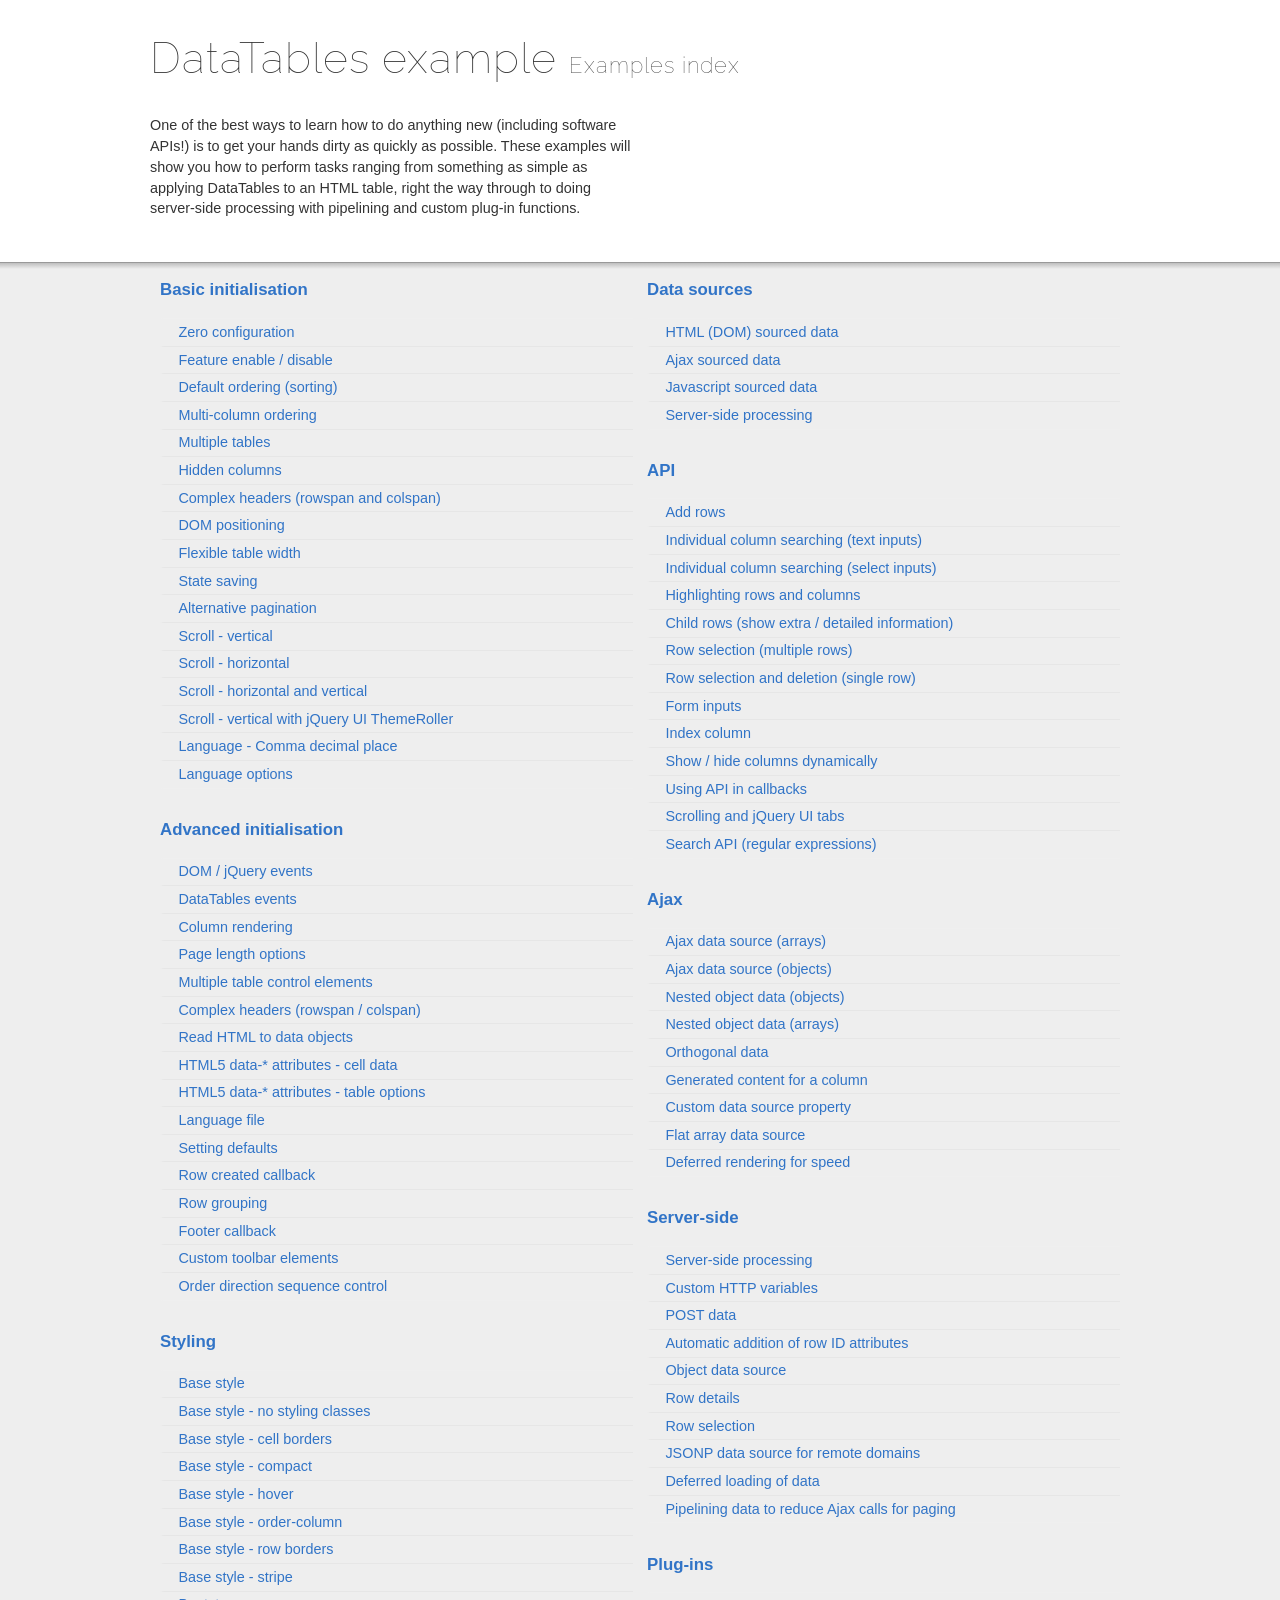
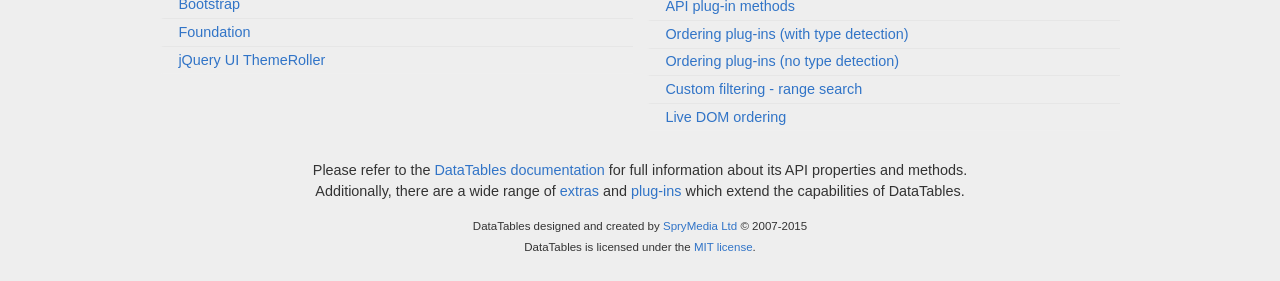
<file: src/main/webapp/bower_components/DataTables/examples/index.html>
<!DOCTYPE html>
<html>
<head>
	<meta charset="utf-8">
	<link rel="shortcut icon" type="image/ico" href="http://www.datatables.net/favicon.ico">
	<meta name="viewport" content="initial-scale=1.0, maximum-scale=2.0">
	<link rel="stylesheet" type="text/css" href="./resources/syntax/shCore.css">
	<link rel="stylesheet" type="text/css" href="./resources/demo.css">
	<script type="text/javascript" language="javascript" src="../media/js/jquery.js"></script>
	<script type="text/javascript" language="javascript" src="./resources/syntax/shCore.js"></script>
	<script type="text/javascript" language="javascript" src="./resources/demo.js"></script>

	<title>DataTables examples - Examples index</title>
</head>

<body class="dt-example">
	<div class="container">
		<section>
			<h1>DataTables example <span>Examples index</span></h1>

			<div class="info">
				<p>One of the best ways to learn how to do anything new (including software APIs!) is to get your hands dirty as quickly as possible. These examples will show you
				how to perform tasks ranging from something as simple as applying DataTables to an HTML table, right the way through to doing server-side processing with
				pipelining and custom plug-in functions.</p>
			</div>
		</section>
	</div>

	<section>
		<div class="footer">
			<div class="gradient"></div>

			<div class="liner">
				<div class="toc">
					<div class="toc-group">
						<h3><a href="./basic_init/index.html">Basic initialisation</a></h3>
						<ul class="toc">
							<li><a href="./basic_init/zero_configuration.html">Zero configuration</a></li>
							<li><a href="./basic_init/filter_only.html">Feature enable / disable</a></li>
							<li><a href="./basic_init/table_sorting.html">Default ordering (sorting)</a></li>
							<li><a href="./basic_init/multi_col_sort.html">Multi-column ordering</a></li>
							<li><a href="./basic_init/multiple_tables.html">Multiple tables</a></li>
							<li><a href="./basic_init/hidden_columns.html">Hidden columns</a></li>
							<li><a href="./basic_init/complex_header.html">Complex headers (rowspan and colspan)</a></li>
							<li><a href="./basic_init/dom.html">DOM positioning</a></li>
							<li><a href="./basic_init/flexible_width.html">Flexible table width</a></li>
							<li><a href="./basic_init/state_save.html">State saving</a></li>
							<li><a href="./basic_init/alt_pagination.html">Alternative pagination</a></li>
							<li><a href="./basic_init/scroll_y.html">Scroll - vertical</a></li>
							<li><a href="./basic_init/scroll_x.html">Scroll - horizontal</a></li>
							<li><a href="./basic_init/scroll_xy.html">Scroll - horizontal and vertical</a></li>
							<li><a href="./basic_init/scroll_y_theme.html">Scroll - vertical with jQuery UI ThemeRoller</a></li>
							<li><a href="./basic_init/comma-decimal.html">Language - Comma decimal place</a></li>
							<li><a href="./basic_init/language.html">Language options</a></li>
						</ul>
					</div>

					<div class="toc-group">
						<h3><a href="./advanced_init/index.html">Advanced initialisation</a></h3>
						<ul class="toc">
							<li><a href="./advanced_init/events_live.html">DOM / jQuery events</a></li>
							<li><a href="./advanced_init/dt_events.html">DataTables events</a></li>
							<li><a href="./advanced_init/column_render.html">Column rendering</a></li>
							<li><a href="./advanced_init/length_menu.html">Page length options</a></li>
							<li><a href="./advanced_init/dom_multiple_elements.html">Multiple table control elements</a></li>
							<li><a href="./advanced_init/complex_header.html">Complex headers (rowspan / colspan)</a></li>
							<li><a href="./advanced_init/object_dom_read.html">Read HTML to data objects</a></li>
							<li><a href="./advanced_init/html5-data-attributes.html">HTML5 data-* attributes - cell data</a></li>
							<li><a href="./advanced_init/html5-data-options.html">HTML5 data-* attributes - table options</a></li>
							<li><a href="./advanced_init/language_file.html">Language file</a></li>
							<li><a href="./advanced_init/defaults.html">Setting defaults</a></li>
							<li><a href="./advanced_init/row_callback.html">Row created callback</a></li>
							<li><a href="./advanced_init/row_grouping.html">Row grouping</a></li>
							<li><a href="./advanced_init/footer_callback.html">Footer callback</a></li>
							<li><a href="./advanced_init/dom_toolbar.html">Custom toolbar elements</a></li>
							<li><a href="./advanced_init/sort_direction_control.html">Order direction sequence control</a></li>
						</ul>
					</div>

					<div class="toc-group">
						<h3><a href="./styling/index.html">Styling</a></h3>
						<ul class="toc">
							<li><a href="./styling/display.html">Base style</a></li>
							<li><a href="./styling/no-classes.html">Base style - no styling classes</a></li>
							<li><a href="./styling/cell-border.html">Base style - cell borders</a></li>
							<li><a href="./styling/compact.html">Base style - compact</a></li>
							<li><a href="./styling/hover.html">Base style - hover</a></li>
							<li><a href="./styling/order-column.html">Base style - order-column</a></li>
							<li><a href="./styling/row-border.html">Base style - row borders</a></li>
							<li><a href="./styling/stripe.html">Base style - stripe</a></li>
							<li><a href="./styling/bootstrap.html">Bootstrap</a></li>
							<li><a href="./styling/foundation.html">Foundation</a></li>
							<li><a href="./styling/jqueryUI.html">jQuery UI ThemeRoller</a></li>
						</ul>
					</div>

					<div class="toc-group">
						<h3><a href="./data_sources/index.html">Data sources</a></h3>
						<ul class="toc">
							<li><a href="./data_sources/dom.html">HTML (DOM) sourced data</a></li>
							<li><a href="./data_sources/ajax.html">Ajax sourced data</a></li>
							<li><a href="./data_sources/js_array.html">Javascript sourced data</a></li>
							<li><a href="./data_sources/server_side.html">Server-side processing</a></li>
						</ul>
					</div>

					<div class="toc-group">
						<h3><a href="./api/index.html">API</a></h3>
						<ul class="toc">
							<li><a href="./api/add_row.html">Add rows</a></li>
							<li><a href="./api/multi_filter.html">Individual column searching (text inputs)</a></li>
							<li><a href="./api/multi_filter_select.html">Individual column searching (select inputs)</a></li>
							<li><a href="./api/highlight.html">Highlighting rows and columns</a></li>
							<li><a href="./api/row_details.html">Child rows (show extra / detailed information)</a></li>
							<li><a href="./api/select_row.html">Row selection (multiple rows)</a></li>
							<li><a href="./api/select_single_row.html">Row selection and deletion (single row)</a></li>
							<li><a href="./api/form.html">Form inputs</a></li>
							<li><a href="./api/counter_columns.html">Index column</a></li>
							<li><a href="./api/show_hide.html">Show / hide columns dynamically</a></li>
							<li><a href="./api/api_in_init.html">Using API in callbacks</a></li>
							<li><a href="./api/tabs_and_scrolling.html">Scrolling and jQuery UI tabs</a></li>
							<li><a href="./api/regex.html">Search API (regular expressions)</a></li>
						</ul>
					</div>

					<div class="toc-group">
						<h3><a href="./ajax/index.html">Ajax</a></h3>
						<ul class="toc">
							<li><a href="./ajax/simple.html">Ajax data source (arrays)</a></li>
							<li><a href="./ajax/objects.html">Ajax data source (objects)</a></li>
							<li><a href="./ajax/deep.html">Nested object data (objects)</a></li>
							<li><a href="./ajax/objects_subarrays.html">Nested object data (arrays)</a></li>
							<li><a href="./ajax/orthogonal-data.html">Orthogonal data</a></li>
							<li><a href="./ajax/null_data_source.html">Generated content for a column</a></li>
							<li><a href="./ajax/custom_data_property.html">Custom data source property</a></li>
							<li><a href="./ajax/custom_data_flat.html">Flat array data source</a></li>
							<li><a href="./ajax/defer_render.html">Deferred rendering for speed</a></li>
						</ul>
					</div>

					<div class="toc-group">
						<h3><a href="./server_side/index.html">Server-side</a></h3>
						<ul class="toc">
							<li><a href="./server_side/simple.html">Server-side processing</a></li>
							<li><a href="./server_side/custom_vars.html">Custom HTTP variables</a></li>
							<li><a href="./server_side/post.html">POST data</a></li>
							<li><a href="./server_side/ids.html">Automatic addition of row ID attributes</a></li>
							<li><a href="./server_side/object_data.html">Object data source</a></li>
							<li><a href="./server_side/row_details.html">Row details</a></li>
							<li><a href="./server_side/select_rows.html">Row selection</a></li>
							<li><a href="./server_side/jsonp.html">JSONP data source for remote domains</a></li>
							<li><a href="./server_side/defer_loading.html">Deferred loading of data</a></li>
							<li><a href="./server_side/pipeline.html">Pipelining data to reduce Ajax calls for paging</a></li>
						</ul>
					</div>

					<div class="toc-group">
						<h3><a href="./plug-ins/index.html">Plug-ins</a></h3>
						<ul class="toc">
							<li><a href="./plug-ins/api.html">API plug-in methods</a></li>
							<li><a href="./plug-ins/sorting_auto.html">Ordering plug-ins (with type detection)</a></li>
							<li><a href="./plug-ins/sorting_manual.html">Ordering plug-ins (no type detection)</a></li>
							<li><a href="./plug-ins/range_filtering.html">Custom filtering - range search</a></li>
							<li><a href="./plug-ins/dom_sort.html">Live DOM ordering</a></li>
						</ul>
					</div>
				</div>

				<div class="epilogue">
					<p>Please refer to the <a href="http://www.datatables.net">DataTables documentation</a> for full information about its API properties and methods.<br>
					Additionally, there are a wide range of <a href="http://www.datatables.net/extras">extras</a> and <a href="http://www.datatables.net/plug-ins">plug-ins</a>
					which extend the capabilities of DataTables.</p>

					<p class="copyright">DataTables designed and created by <a href="http://www.sprymedia.co.uk">SpryMedia Ltd</a> &#169; 2007-2015<br>
					DataTables is licensed under the <a href="http://www.datatables.net/mit">MIT license</a>.</p>
				</div>
			</div>
		</div>
	</section>
</body>
</html>
</file>
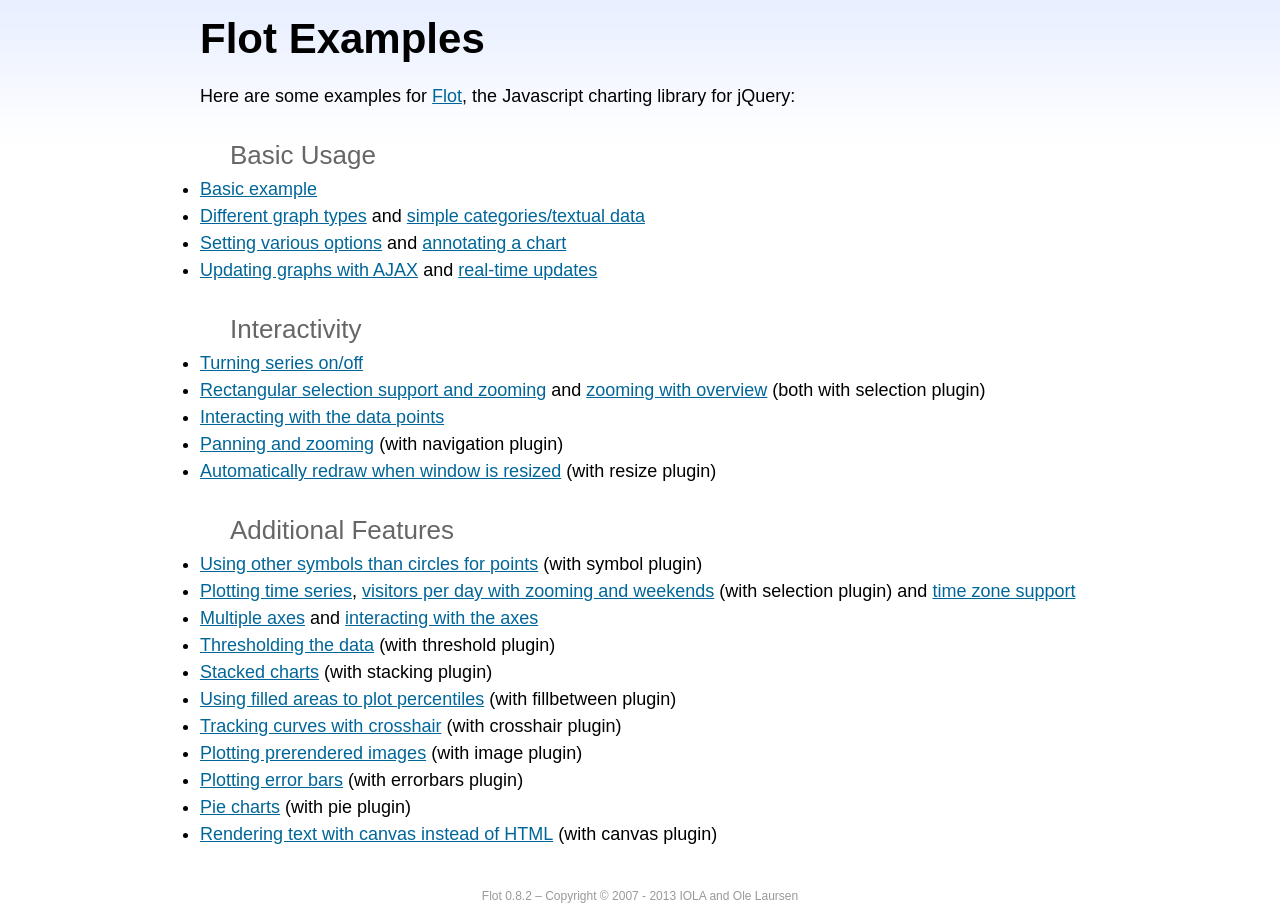
<file: src/main/webapp/bower_components/flot/examples/index.html>
<!DOCTYPE html PUBLIC "-//W3C//DTD HTML 4.01//EN" "http://www.w3.org/TR/html4/strict.dtd">
<html>
<head>
	<meta http-equiv="Content-Type" content="text/html; charset=utf-8">
	<title>Flot Examples</title>
	<link href="examples.css" rel="stylesheet" type="text/css">
	<style>

	h3 {
		margin-top: 30px;
		margin-bottom: 5px;
	}

	</style>
	<script language="javascript" type="text/javascript" src="../jquery.js"></script>
	<script language="javascript" type="text/javascript" src="../jquery.flot.js"></script>
	<script type="text/javascript">

	$(function() {

		// Add the Flot version string to the footer

		$("#footer").prepend("Flot " + $.plot.version + " &ndash; ");
	});

	</script>
</head>
<body>

	<div id="header">
		<h2>Flot Examples</h2>
	</div>

	<div id="content">

		<p>Here are some examples for <a href="http://www.flotcharts.org">Flot</a>, the Javascript charting library for jQuery:</p>

		<h3>Basic Usage</h3>

		<ul>
			<li><a href="basic-usage/index.html">Basic example</a></li>
			<li><a href="series-types/index.html">Different graph types</a> and <a href="categories/index.html">simple categories/textual data</a></li>
			<li><a href="basic-options/index.html">Setting various options</a> and <a href="annotating/index.html">annotating a chart</a></li>
			<li><a href="ajax/index.html">Updating graphs with AJAX</a> and <a href="realtime/index.html">real-time updates</a></li>
		</ul>

		<h3>Interactivity</h3>

		<ul>
			<li><a href="series-toggle/index.html">Turning series on/off</a></li>
			<li><a href="selection/index.html">Rectangular selection support and zooming</a> and <a href="zooming/index.html">zooming with overview</a> (both with selection plugin)</li>
			<li><a href="interacting/index.html">Interacting with the data points</a></li>
			<li><a href="navigate/index.html">Panning and zooming</a> (with navigation plugin)</li>
			<li><a href="resize/index.html">Automatically redraw when window is resized</a> (with resize plugin)</li>
		</ul>

		<h3>Additional Features</h3>

		<ul>
			<li><a href="symbols/index.html">Using other symbols than circles for points</a> (with symbol plugin)</li>
			<li><a href="axes-time/index.html">Plotting time series</a>, <a href="visitors/index.html">visitors per day with zooming and weekends</a> (with selection plugin) and <a href="axes-time-zones/index.html">time zone support</a></li>
			<li><a href="axes-multiple/index.html">Multiple axes</a> and <a href="axes-interacting/index.html">interacting with the axes</a></li>
			<li><a href="threshold/index.html">Thresholding the data</a> (with threshold plugin)</li>
			<li><a href="stacking/index.html">Stacked charts</a> (with stacking plugin)</li>
			<li><a href="percentiles/index.html">Using filled areas to plot percentiles</a> (with fillbetween plugin)</li>
			<li><a href="tracking/index.html">Tracking curves with crosshair</a> (with crosshair plugin)</li>
			<li><a href="image/index.html">Plotting prerendered images</a> (with image plugin)</li>
			<li><a href="series-errorbars/index.html">Plotting error bars</a> (with errorbars plugin)</li>
			<li><a href="series-pie/index.html">Pie charts</a> (with pie plugin)</li>
			<li><a href="canvas/index.html">Rendering text with canvas instead of HTML</a> (with canvas plugin)</li>
		</ul>

	</div>

	<div id="footer">
		Copyright &copy; 2007 - 2013 IOLA and Ole Laursen
	</div>

</body>
</html>
</file>
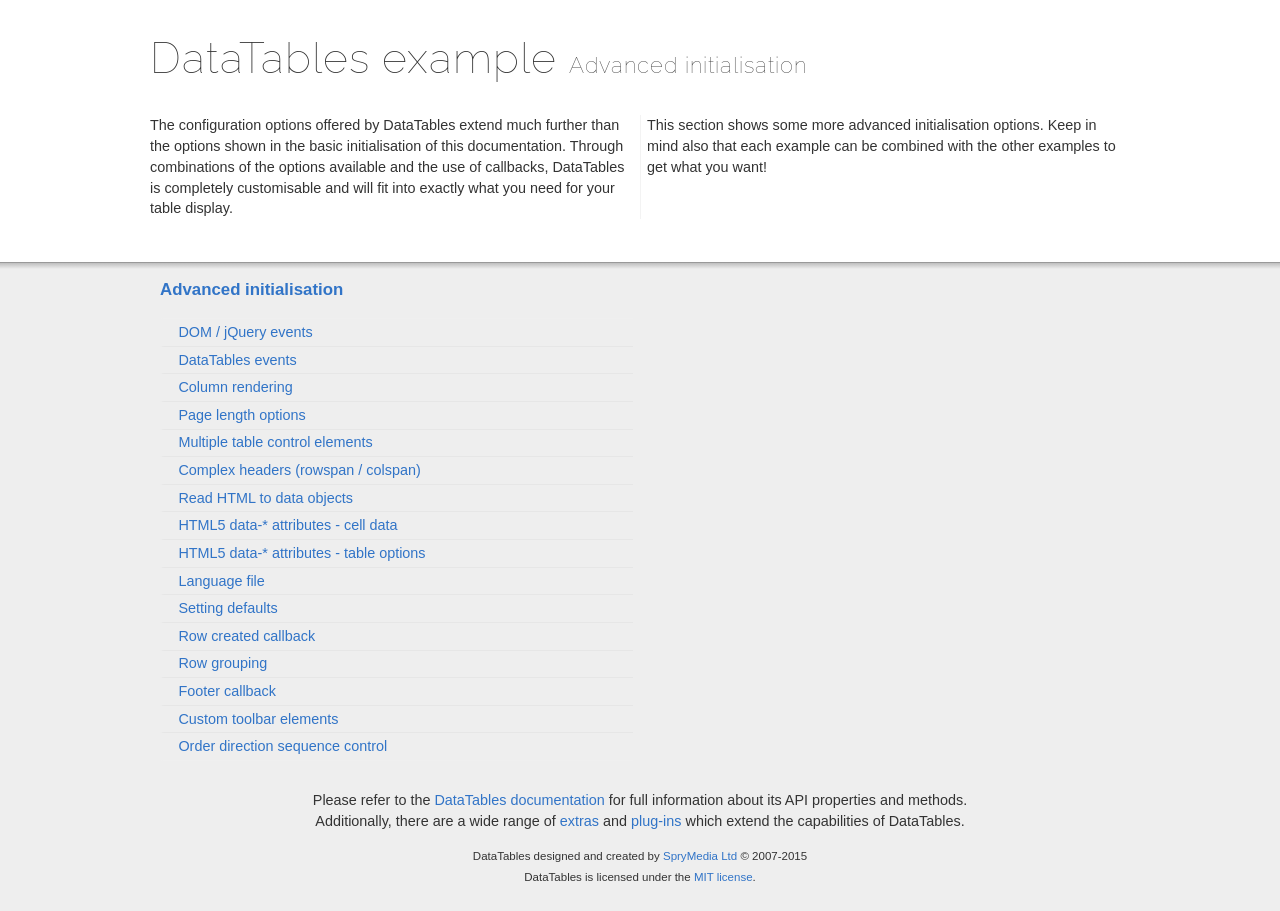
<file: src/main/webapp/bower_components/DataTables/examples/advanced_init/index.html>
<!DOCTYPE html>
<html>
<head>
	<meta charset="utf-8">
	<link rel="shortcut icon" type="image/ico" href="http://www.datatables.net/favicon.ico">
	<meta name="viewport" content="initial-scale=1.0, maximum-scale=2.0">
	<link rel="stylesheet" type="text/css" href="../resources/syntax/shCore.css">
	<link rel="stylesheet" type="text/css" href="../resources/demo.css">
	<script type="text/javascript" language="javascript" src="../../media/js/jquery.js"></script>
	<script type="text/javascript" language="javascript" src="../resources/syntax/shCore.js"></script>
	<script type="text/javascript" language="javascript" src="../resources/demo.js"></script>

	<title>DataTables examples - Advanced initialisation</title>
</head>

<body class="dt-example">
	<div class="container">
		<section>
			<h1>DataTables example <span>Advanced initialisation</span></h1>

			<div class="info">
				<p>The configuration options offered by DataTables extend much further than the options shown in the basic initialisation of this documentation. Through
				combinations of the options available and the use of callbacks, DataTables is completely customisable and will fit into exactly what you need for your table
				display.</p>

				<p>This section shows some more advanced initialisation options. Keep in mind also that each example can be combined with the other examples to get what you
				want!</p>
			</div>
		</section>
	</div>

	<section>
		<div class="footer">
			<div class="gradient"></div>

			<div class="liner">
				<div class="toc">
					<div class="toc-group">
						<h3><a href="./index.html">Advanced initialisation</a></h3>
						<ul class="toc">
							<li><a href="./events_live.html">DOM / jQuery events</a></li>
							<li><a href="./dt_events.html">DataTables events</a></li>
							<li><a href="./column_render.html">Column rendering</a></li>
							<li><a href="./length_menu.html">Page length options</a></li>
							<li><a href="./dom_multiple_elements.html">Multiple table control elements</a></li>
							<li><a href="./complex_header.html">Complex headers (rowspan / colspan)</a></li>
							<li><a href="./object_dom_read.html">Read HTML to data objects</a></li>
							<li><a href="./html5-data-attributes.html">HTML5 data-* attributes - cell data</a></li>
							<li><a href="./html5-data-options.html">HTML5 data-* attributes - table options</a></li>
							<li><a href="./language_file.html">Language file</a></li>
							<li><a href="./defaults.html">Setting defaults</a></li>
							<li><a href="./row_callback.html">Row created callback</a></li>
							<li><a href="./row_grouping.html">Row grouping</a></li>
							<li><a href="./footer_callback.html">Footer callback</a></li>
							<li><a href="./dom_toolbar.html">Custom toolbar elements</a></li>
							<li><a href="./sort_direction_control.html">Order direction sequence control</a></li>
						</ul>
					</div>
				</div>

				<div class="epilogue">
					<p>Please refer to the <a href="http://www.datatables.net">DataTables documentation</a> for full information about its API properties and methods.<br>
					Additionally, there are a wide range of <a href="http://www.datatables.net/extras">extras</a> and <a href="http://www.datatables.net/plug-ins">plug-ins</a>
					which extend the capabilities of DataTables.</p>

					<p class="copyright">DataTables designed and created by <a href="http://www.sprymedia.co.uk">SpryMedia Ltd</a> &#169; 2007-2015<br>
					DataTables is licensed under the <a href="http://www.datatables.net/mit">MIT license</a>.</p>
				</div>
			</div>
		</div>
	</section>
</body>
</html>
</file>
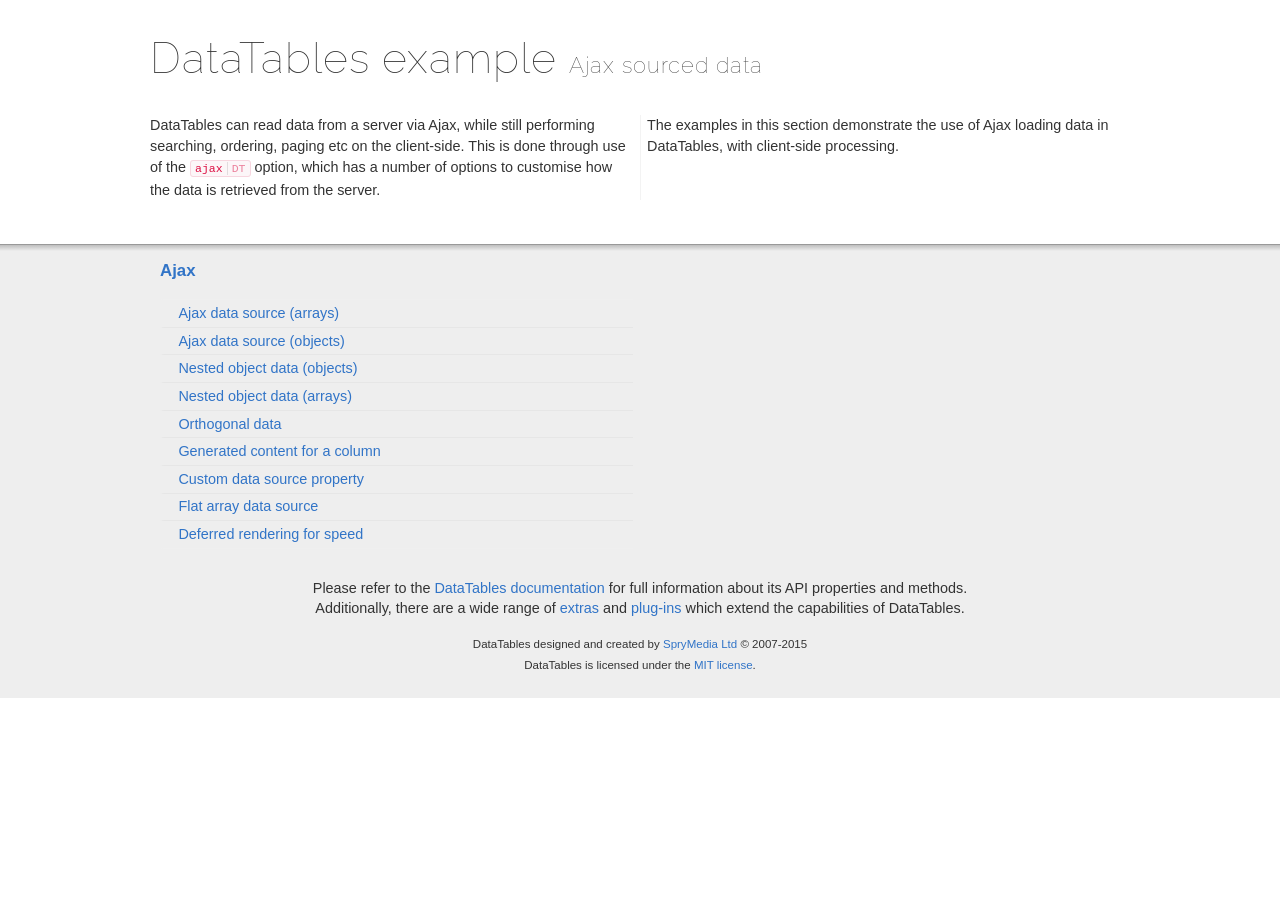
<file: src/main/webapp/bower_components/DataTables/examples/ajax/index.html>
<!DOCTYPE html>
<html>
<head>
	<meta charset="utf-8">
	<link rel="shortcut icon" type="image/ico" href="http://www.datatables.net/favicon.ico">
	<meta name="viewport" content="initial-scale=1.0, maximum-scale=2.0">
	<link rel="stylesheet" type="text/css" href="../resources/syntax/shCore.css">
	<link rel="stylesheet" type="text/css" href="../resources/demo.css">
	<script type="text/javascript" language="javascript" src="../../media/js/jquery.js"></script>
	<script type="text/javascript" language="javascript" src="../resources/syntax/shCore.js"></script>
	<script type="text/javascript" language="javascript" src="../resources/demo.js"></script>

	<title>DataTables examples - Ajax sourced data</title>
</head>

<body class="dt-example">
	<div class="container">
		<section>
			<h1>DataTables example <span>Ajax sourced data</span></h1>

			<div class="info">
				<p>DataTables can read data from a server via Ajax, while still performing searching, ordering, paging etc on the client-side. This is done through use of the
				<a href="//datatables.net/reference/option/ajax"><code class="option" title="DataTables initialisation option">ajax<span>DT</span></code></a> option, which has a
				number of options to customise how the data is retrieved from the server.</p>

				<p>The examples in this section demonstrate the use of Ajax loading data in DataTables, with client-side processing.</p>
			</div>
		</section>
	</div>

	<section>
		<div class="footer">
			<div class="gradient"></div>

			<div class="liner">
				<div class="toc">
					<div class="toc-group">
						<h3><a href="./index.html">Ajax</a></h3>
						<ul class="toc">
							<li><a href="./simple.html">Ajax data source (arrays)</a></li>
							<li><a href="./objects.html">Ajax data source (objects)</a></li>
							<li><a href="./deep.html">Nested object data (objects)</a></li>
							<li><a href="./objects_subarrays.html">Nested object data (arrays)</a></li>
							<li><a href="./orthogonal-data.html">Orthogonal data</a></li>
							<li><a href="./null_data_source.html">Generated content for a column</a></li>
							<li><a href="./custom_data_property.html">Custom data source property</a></li>
							<li><a href="./custom_data_flat.html">Flat array data source</a></li>
							<li><a href="./defer_render.html">Deferred rendering for speed</a></li>
						</ul>
					</div>
				</div>

				<div class="epilogue">
					<p>Please refer to the <a href="http://www.datatables.net">DataTables documentation</a> for full information about its API properties and methods.<br>
					Additionally, there are a wide range of <a href="http://www.datatables.net/extras">extras</a> and <a href="http://www.datatables.net/plug-ins">plug-ins</a>
					which extend the capabilities of DataTables.</p>

					<p class="copyright">DataTables designed and created by <a href="http://www.sprymedia.co.uk">SpryMedia Ltd</a> &#169; 2007-2015<br>
					DataTables is licensed under the <a href="http://www.datatables.net/mit">MIT license</a>.</p>
				</div>
			</div>
		</div>
	</section>
</body>
</html>
</file>
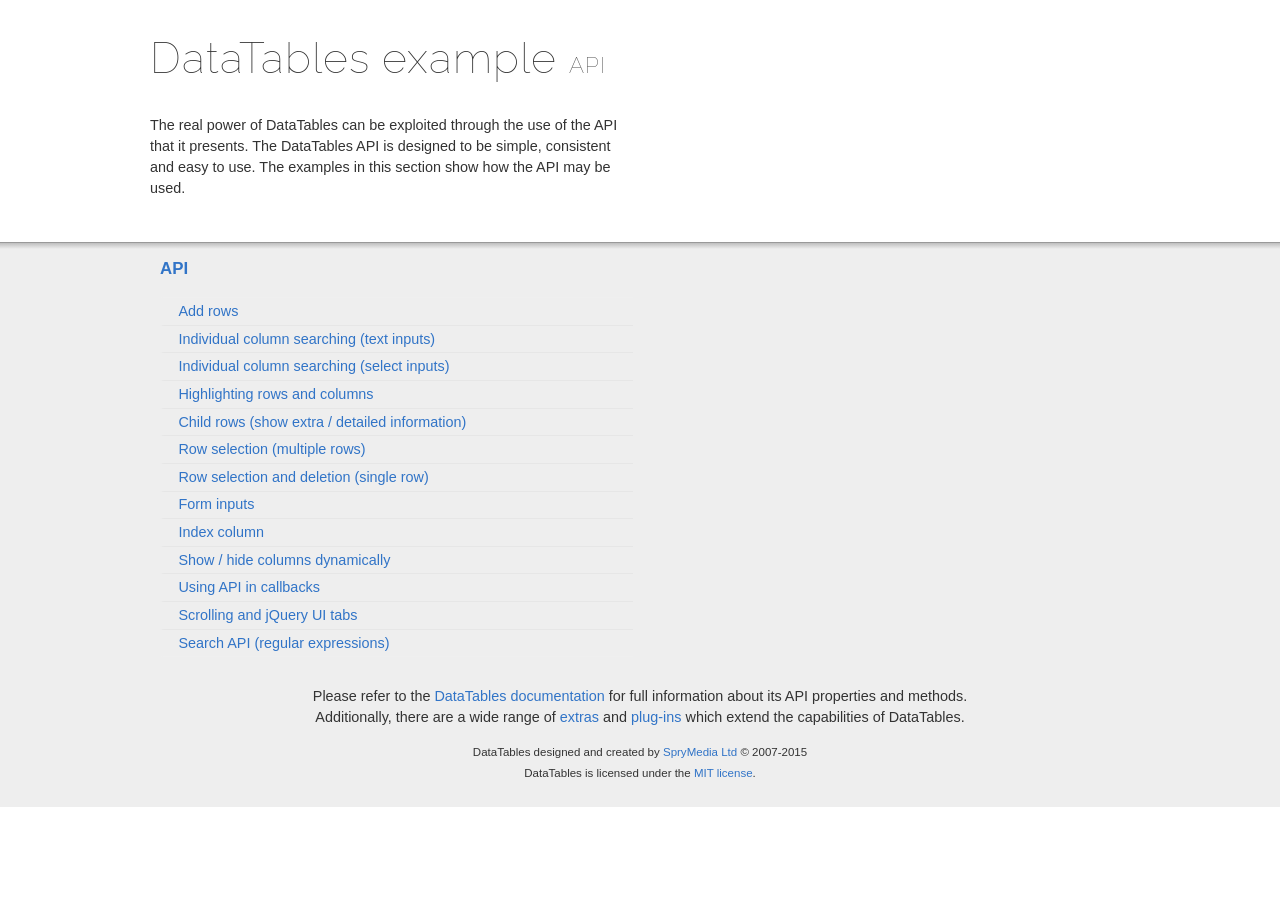
<file: src/main/webapp/bower_components/DataTables/examples/api/index.html>
<!DOCTYPE html>
<html>
<head>
	<meta charset="utf-8">
	<link rel="shortcut icon" type="image/ico" href="http://www.datatables.net/favicon.ico">
	<meta name="viewport" content="initial-scale=1.0, maximum-scale=2.0">
	<link rel="stylesheet" type="text/css" href="../resources/syntax/shCore.css">
	<link rel="stylesheet" type="text/css" href="../resources/demo.css">
	<script type="text/javascript" language="javascript" src="../../media/js/jquery.js"></script>
	<script type="text/javascript" language="javascript" src="../resources/syntax/shCore.js"></script>
	<script type="text/javascript" language="javascript" src="../resources/demo.js"></script>

	<title>DataTables examples - API</title>
</head>

<body class="dt-example">
	<div class="container">
		<section>
			<h1>DataTables example <span>API</span></h1>

			<div class="info">
				<p>The real power of DataTables can be exploited through the use of the API that it presents. The DataTables API is designed to be simple, consistent and easy to
				use. The examples in this section show how the API may be used.</p>
			</div>
		</section>
	</div>

	<section>
		<div class="footer">
			<div class="gradient"></div>

			<div class="liner">
				<div class="toc">
					<div class="toc-group">
						<h3><a href="./index.html">API</a></h3>
						<ul class="toc">
							<li><a href="./add_row.html">Add rows</a></li>
							<li><a href="./multi_filter.html">Individual column searching (text inputs)</a></li>
							<li><a href="./multi_filter_select.html">Individual column searching (select inputs)</a></li>
							<li><a href="./highlight.html">Highlighting rows and columns</a></li>
							<li><a href="./row_details.html">Child rows (show extra / detailed information)</a></li>
							<li><a href="./select_row.html">Row selection (multiple rows)</a></li>
							<li><a href="./select_single_row.html">Row selection and deletion (single row)</a></li>
							<li><a href="./form.html">Form inputs</a></li>
							<li><a href="./counter_columns.html">Index column</a></li>
							<li><a href="./show_hide.html">Show / hide columns dynamically</a></li>
							<li><a href="./api_in_init.html">Using API in callbacks</a></li>
							<li><a href="./tabs_and_scrolling.html">Scrolling and jQuery UI tabs</a></li>
							<li><a href="./regex.html">Search API (regular expressions)</a></li>
						</ul>
					</div>
				</div>

				<div class="epilogue">
					<p>Please refer to the <a href="http://www.datatables.net">DataTables documentation</a> for full information about its API properties and methods.<br>
					Additionally, there are a wide range of <a href="http://www.datatables.net/extras">extras</a> and <a href="http://www.datatables.net/plug-ins">plug-ins</a>
					which extend the capabilities of DataTables.</p>

					<p class="copyright">DataTables designed and created by <a href="http://www.sprymedia.co.uk">SpryMedia Ltd</a> &#169; 2007-2015<br>
					DataTables is licensed under the <a href="http://www.datatables.net/mit">MIT license</a>.</p>
				</div>
			</div>
		</div>
	</section>
</body>
</html>
</file>
<file: src/main/webapp/css/template.css>
@import url(https://fonts.googleapis.com/css?family=Shojumaru);

select {
	background-color: #fff;
}

.ch-container {
	padding: 0 15px;
}

.custom-spinner {
	width: 37px !important;
	height: 37px !important;
	background-image: url('../img/ajax-loaders/ajax-loader-1.gif');
	display: block;
}

.top-block {
	border-radius: 20px;
	font-size: 14px;
	text-align: center;
	padding: 5px;
	margin-bottom: 10px;
	font-weight: bold;
	position: relative;
	display: block;
	line-height: 22px;
	text-shadow: 0 0 1px #DDD;
	text-decoration: none;
	-webkit-box-shadow: inset 0 0 0 1px #FAFAFA;
	-moz-box-shadow: inset 0 0 0 1px #FAFAFA;
	box-shadow: inset 0 0 0 1px #FAFAFA;
	background: -moz-linear-gradient(top, rgba(30, 87, 153, 0.2) 0%,
		rgba(125, 185, 232, 0) 100%);
	background: -webkit-gradient(linear, left top, left bottom, color-stop(0%, rgba(30,
		87, 153, 0.2)), color-stop(100%, rgba(125, 185, 232, 0)));
	background: -webkit-linear-gradient(top, rgba(30, 87, 153, 0.2) 0%,
		rgba(125, 185, 232, 0) 100%);
	background: -o-linear-gradient(top, rgba(30, 87, 153, 0.2) 0%,
		rgba(125, 185, 232, 0) 100%);
	background: -ms-linear-gradient(top, rgba(30, 87, 153, 0.2) 0%,
		rgba(125, 185, 232, 0) 100%);
	background: linear-gradient(to bottom, rgba(30, 87, 153, 0.2) 0%,
		rgba(125, 185, 232, 0) 100%);
	filter: progid:DXImageTransform.Microsoft.gradient(startColorstr='#331e5799',
		endColorstr='#007db9e8', GradientType=0);
}

.top-block span {
	clear: both;
}

.top-block i {
	font-size: 25px;
}

.top-block:hover {
	text-decoration: none;
}

.notification {
	display: block;
	position: absolute;
	top: -10px;
	right: -5px;
	line-height: 16px;
	height: 16px;
	padding: 0 5px;
	font-family: Arial, sans-serif;
	color: white !important;
	text-shadow: 0 1px hsla(0, 0%, 0%, 0.25);
	border-width: 1px;
	border-style: solid;
	border-radius: 10px;
	-webkit-border-radius: 10px;
	-moz-border-radius: 10px;
	-webkit-box-shadow: 0 1px 1px hsla(0, 0%, 0%, 0.08), inset 0 1px
		hsla(0, 100%, 100%, 0.3);
	-moz-box-shadow: 0 1px 1px rgba(0, 0, 0, 0.08), inset 0 1px
		rgba(255, 255, 255, 0.3);
	box-shadow: 0 1px 1px hsla(0, 0%, 0%, 0.08), inset 0 1px
		hsla(0, 100%, 100%, 0.3);
}

.notification {
	border-color: #2FABE9;
	background-color: #67C2EF;
	background-image: -webkit-gradient(linear, left top, left bottom, color-stop(0%, hsl(200,
		80%, 82%)), color-stop(100%, hsl(200, 81%, 67%)));
	background-image: -webkit-linear-gradient(top, hsl(200, 80%, 82%),
		hsl(200, 81%, 67%));
	background-image: -moz-linear-gradient(top, hsl(200, 80%, 82%),
		hsl(200, 81%, 67%));
	background-image: -ms-linear-gradient(top, hsl(200, 80%, 82%),
		hsl(200, 81%, 67%));
	background-image: -o-linear-gradient(top, hsl(200, 80%, 82%),
		hsl(200, 81%, 67%));
	background-image: linear-gradient(top, hsl(200, 80%, 82%),
		hsl(200, 81%, 67%));
}

.notification.green {
	border-color: #5AAD34;
	background-color: #78CD51;
	background-image: -webkit-gradient(linear, left top, left bottom, color-stop(0%, hsl(101,
		54%, 71%)), color-stop(100%, hsl(101, 55%, 56%)));
	background-image: -webkit-linear-gradient(top, hsl(101, 54%, 71%),
		hsl(101, 55%, 56%));
	background-image: -moz-linear-gradient(top, hsl(101, 54%, 71%),
		hsl(101, 55%, 56%));
	background-image: -ms-linear-gradient(top, hsl(101, 54%, 71%),
		hsl(101, 55%, 56%));
	background-image: -o-linear-gradient(top, hsl(101, 54%, 71%),
		hsl(101, 55%, 56%));
	background-image: linear-gradient(top, hsl(101, 54%, 71%),
		hsl(101, 55%, 56%));
}

.notification.yellow {
	border-color: #F4A506;
	background-color: #FABB3D;
	background-image: -webkit-gradient(linear, left top, left bottom, color-stop(0%, hsl(40,
		95%, 76%)), color-stop(100%, hsl(40, 95%, 61%)));
	background-image: -webkit-linear-gradient(top, hsl(40, 95%, 76%),
		hsl(40, 95%, 61%));
	background-image: -moz-linear-gradient(top, hsl(40, 95%, 76%),
		hsl(40, 95%, 61%));
	background-image: -ms-linear-gradient(top, hsl(40, 95%, 76%),
		hsl(40, 95%, 61%));
	background-image: -o-linear-gradient(top, hsl(40, 95%, 76%),
		hsl(40, 95%, 61%));
	background-image: linear-gradient(top, hsl(40, 95%, 76%),
		hsl(40, 95%, 61%));
}

.notification.red {
	border-color: #FA5833;
	background-color: #FA603D;
	background-image: -webkit-gradient(linear, left top, left bottom, color-stop(0%, hsl(11,
		95%, 76%)), color-stop(100%, hsl(11, 95%, 61%)));
	background-image: -webkit-linear-gradient(top, hsl(11, 95%, 76%),
		hsl(11, 95%, 61%));
	background-image: -moz-linear-gradient(top, hsl(11, 95%, 76%),
		hsl(11, 95%, 61%));
	background-image: -ms-linear-gradient(top, hsl(11, 95%, 76%),
		hsl(11, 95%, 61%));
	background-image: -o-linear-gradient(top, hsl(11, 95%, 76%),
		hsl(11, 95%, 61%));
	background-image: linear-gradient(top, hsl(11, 95%, 76%),
		hsl(11, 95%, 61%));
}

.box {
	margin-top: 10px;
	margin-bottom: 10px;
}

.box-inner {
	border: 1px solid #DEDEDE;
	border-radius: 3px;
	-webkit-border-radius: 3px;
	-moz-border-radius: 3px;
	box-shadow: 0 0 10px rgba(189, 189, 189, 0.4);
	-webkit-box-shadow: 0 0 10px rgba(189, 189, 189, 0.4);
	-moz-box-shadow: 0 0 10px rgba(189, 189, 189, 0.4);
}

.box-header {
	border: none;
	padding-top: 5px;
	border-bottom: 1px solid #DEDEDE;
	border-radius: 3px 3px 0 0;
	-webkit-border-radius: 3px 3px 0 0;
	-moz-border-radius: 3px 3px 0 0;
	height: 35px;
	min-height: 35px !important;
	margin-bottom: 0;
	font-weight: bold;
	font-size: 16px;
	background: -moz-linear-gradient(top, rgba(255, 255, 255, 0) 0%,
		rgba(0, 0, 0, 0.1) 100%);
	background: -webkit-gradient(linear, left top, left bottom, color-stop(0%, rgba(255,
		255, 255, 0)), color-stop(100%, rgba(0, 0, 0, 0.1)));
	background: -webkit-linear-gradient(top, rgba(255, 255, 255, 0) 0%,
		rgba(0, 0, 0, 0.1) 100%);
	background: -o-linear-gradient(top, rgba(255, 255, 255, 0) 0%,
		rgba(0, 0, 0, 0.1) 100%);
	background: -ms-linear-gradient(top, rgba(255, 255, 255, 0) 0%,
		rgba(0, 0, 0, 0.1) 100%);
	background: linear-gradient(to bottom, rgba(255, 255, 255, 0) 0%,
		rgba(0, 0, 0, 0.1) 100%);
	filter: progid:DXImageTransform.Microsoft.gradient(startColorstr='#00ffffff',
		endColorstr='#1a000000', GradientType=0);
}

.box-header h2 {
	font-size: 15px;
	width: auto;
	clear: none;
	float: left;
	line-height: 25px;
	white-space: nowrap;
	font-weight: bold;
	margin-top: 0;
	margin-bottom: 0;
}

.box-header h3 {
	font-size: 13px;
	width: auto;
	clear: none;
	float: left;
	line-height: 25px;
	white-space: nowrap;
}

.box-header h2>i {
	margin-top: 1px;
}

.box-icon {
	float: right;
}

.box-icon a {
	clear: none;
	float: left;
	margin: 0 2px;
	height: 20px;
	width: 5px;
	margin-top: 1px;
}

.box-icon a i {
	margin-left: -6px;
	top: -1px;
}

.box-content {
	padding: 10px;
}

.btn-round {
	border-radius: 40px;
	-webkit-border-radius: 40px;
	-moz-border-radius: 40px;
	font-size: 12px;
	padding-top: 4px;
}

ul.dashboard-list li {
	padding: 7px 0;
	list-style: none;
	border-bottom: 1px solid #EBEBEB;
	border-top: 1px solid white;
}

ul.dashboard-list a:hover {
	text-decoration: none;
}

ul.dashboard-list {
	margin: 0;
}

ul.dashboard-list li a span {
	display: inline-block;
	font-size: 18px;
	font-weight: bold;
	margin-right: 10px;
	text-align: right;
	width: 70px;
	zoom: 1;
}

.dashboard-avatar {
	height: 50px;
	width: 50px;
	padding: 1px;
	float: left;
	margin-left: 15px;
	margin-right: 15px;
	border: 1px solid #EBEBEB;
	border-radius: 50%;
}

.thumbnail {
	background-color: white;
	z-index: 2;
	position: relative;
	margin-bottom: 40px !important;
}

.thumbnails>li {
	display: inline-block;
	margin-left: 15px;
}

.thumbnail img, .thumbnail>a {
	z-index: 2;
	height: 100px;
	width: 100px;
	position: relative;
	display: block;
}

img.grayscale {
	-webkit-filter: grayscale(1);
	-webkit-filter: grayscale(100%);
	-moz-filter: grayscale(100%);
	-ms-filter: grayscale(100%);
	-o-filter: grayscale(100%);
}

.thumbnail .gallery-controls {
	position: absolute;
	z-index: 1;
	margin-top: -30px;
	height: 30px;
	min-height: 30px;
	padding: 0 6.5px;
}

.thumbnail .gallery-controls p {
	display: block;
	margin: auto;
	width: 100%;
}

div.uploader {
	border-radius: 14px;
	-webkit-border-radius: 14px;
	-moz-border-radius: 14px;
}

footer {
	clear: both;
}

div.center, p.center, img.center {
	margin-left: auto !important;
	margin-right: auto !important;
	float: none !important;
	display: block;
	text-align: center;
}

.stackControls {
	padding: 5px;
}

.sidebar-nav {
	min-height: 0;
	box-shadow: 0 0 10px #BDBDBD;
	border-radius: 5px;
	margin-bottom: 0;
	padding-bottom: 0;
	max-height: none;
}

.sidebar-nav>ul>li:not (.nav-header ) {
	margin-right: -2px;
	margin-left: -2px;
}

.navbar-brand {
	font-family: 'Shojumaru', cursive, Arial, serif;
	letter-spacing: 2px;
	text-shadow: 1px 1px 5px rgba(0, 0, 0, 0.5);
	width: 183px;
	font-size: 17px;
}

.navbar-brand img {
	float: left;
	height: 20px;
	width: 20px;
	margin-right: 5px;
}

.navbar-brand span {
	float: left;
}

.theme-container {
	z-index: 5;
}

.navbar-search {
	margin-left: 10px;
	margin-top: 7px;
}

.navbar-inner {
	padding-top: 5px;
	padding-bottom: 5px;
	line-height: 30px;
	height: 60px;
}

.navbar-inner .btn-group {
	margin: 7px 5px 0 5px;
}

ul.ajax-loaders li {
	display: inline-block;
	list-style: none;
	padding: 10px;
}

ul.ajax-loaders {
	min-height: 80px;
}

.bs-icons li {
	list-style: none;
}

#for-is-ajax {
	padding-left: 12px;
	cursor: pointer;
}

#loading {
	margin-top: 20px;
	width: 128px;
	font-weight: bold;
}

#loading div.center {
	margin-top: 10px;
	height: 15px;
	width: 128px;
	background: url(../img/ajax-loaders/ajax-loader-6.gif);
}

.box-content .nav-tabs {
	margin-right: -10px;
	margin-left: -10px;
}

.login-header {
	padding-top: 30px;
	height: 120px;
}

.pull-left {
	float: left !important;
}

.pull-right {
	float: right !important;
}

.remember {
	margin-top: 3px;
	margin-right: 5px;
}

.green {
	color: #458746;
}

.red {
	color: #B94846;
}

.blue {
	color: #3986AC;
}

.yellow {
	color: #F99406;
}

.login-box .input-prepend {
	margin-bottom: 10px;
	margin-top: 10px;
}

.login-box .btn {
	margin-top: 15px;
	width: 100%
}

.box-content.buttons {
	min-height: 297px;
}

.main-menu>li>a {
	border: 1px solid rgba(221, 221, 221, 0.46);
}

.main-menu>li {
	margin-top: 0 !important;
}

.sidebar-nav .nav-header {
	display: block;
	padding: 3px 15px;
	font-size: 11px;
	font-weight: bold;
	line-height: 18px;
	color: #999999;
	text-shadow: 0 1px 0 rgba(255, 255, 255, 0.5);
	text-transform: uppercase;
}

.navbar {
	border-radius: 0;
}

ul.main-menu li:hover {
	margin-left: 8px;
}

ul.main-menu li.active {
	margin-left: 8px;
}

ul.main-menu li.nav-header:hover {
	margin-left: 0;
}

ul.main-menu li:not (.nav-header ) {
	-webkit-transition: .3s;
	-moz-transition: .3s;
	-ms-transition: .3s;
	-o-transition: .3s;
	transition: .3s;
}

.accordion>ul {
	display: none;
	margin-left: 10px;
}

.nav-sm {
	display: none;
}

.donate a {
	font-weight: bold;
	font-size: 16px;
	letter-spacing: 1px;
}

.donate {
	padding: 20px 0 0 20px;
	text-align: center;
}

.preview-on-phone {
	height: 380px;
}

.powered-by {
	text-align: right;
}

.whitespace:before {
	content: "\2122";
	color: transparent !important;
}

.center-block {
	float: none !important;
	text-align: center;
}

ul.github-buttons li {
	display: inline;
}

.homepage-box {
	height: 380px;
}

.download-buttons a {
	margin: 5px;
}

.center-text {
	text-align: center;
}

/* Mobile */
@media only screen and (max-width: 767px) {
	.navbar-brand {
		font-family: 'Shojumaru', cursive, Arial, serif;
		letter-spacing: 2px;
		text-shadow: 1px 1px 5px rgba(0, 0, 0, 0.5);
		width: 40%;
		font-size: 14px;
	}
	.nav-sm {
		display: block;
		margin-bottom: 10px;
		border-bottom: solid white 1px;
		padding-bottom: 10px;
	}
	.sidebar-nav .nav-canvas {
		top: -20px;
		left: -90%;
		position: absolute;
		width: 80%;
		z-index: 2;
		background: rgba(0, 0, 0, 0.8);
		margin: 0 !important;
		border-radius: 0 0 20px 0;
		padding-bottom: 10px;
		will-change: left;
	}
	.sidebar-nav.active .nav-canvas {
		left: -20px;
		border-right: solid 1px white;
		border-bottom: solid 1px white;
	}
	.sidebar-nav {
		position: relative;
		z-index: 3;
		margin: 0 !important;
		padding: 0;
	}
	.nav-canvas {
		-webkit-transition: .2s;
		-moz-transition: .2s;
		-ms-transition: .2s;
		-o-transition: .2s;
		transition: .2s;
	}
	.sidebar-nav a {
		border: none !important;
		color: white;
	}
	#for-is-ajax {
		color: white;
		margin-top: 15px;
	}
	.main-menu .nav-header {
		color: white;
	}
	ul.main-menu li:hover {
		margin-left: inherit;
	}
	ul.main-menu li.active {
		margin-left: inherit;
	}
	ul.main-menu a:hover, .nav-sm a:hover {
		background: none !important;
		color: grey;
	}
	.navbar-default .navbar-toggle:focus {
		background-color: inherit;
	}
	.navbar-default .navbar-toggle.active {
		box-shadow: 0 0 7px rgb(0, 255, 40);
		border: solid 1px white;
	}
	.navbar-toggle {
		margin-left: 5px;
		margin-right: 0;
	}
	.powered-by {
		text-align: center;
	}
	.copyright {
		text-align: center;
	}
	.table-wrapper .pinned {
		box-shadow: 0 0 20px black;
	}
}

/* Tablet */
@media only screen and (min-width: 768px) and (max-width: 979px) {
	.box-icon {
		display: none;
	}
	.box-header h2 {
		font-size: 13px !important;
	}
	.box-header h3 {
		font-size: 11px !important;
	}
	.main-menu-span {
		width: 6.2% !important;
		margin-right: 4%;
	}
	.top-menu>li i {
		display: none;
	}
	.sidebar-nav li span {
		display: block !important;
	}
	.sidebar-nav li a, .sidebar-nav .nav-header {
		text-align: center
	}
	.sidebar-nav {
		padding: 0;
		margin-bottom: 0;
	}
}

/* Computer */
@media only screen and (min-width: 980px) {
	a, button, input[type=submit], input[type=button], .product-img {
		-webkit-transition: .5s;
		-moz-transition: .5s;
		-ms-transition: .5s;
		-o-transition: .5s;
		transition: .5s;
	}
	.ch-container {
		padding: 0 20px;
	}
}
</file>
<file: src/main/webapp/bower_components/fullcalendar/fullcalendar.css>
/*!
 * FullCalendar v2.3.1 Stylesheet
 * Docs & License: http://fullcalendar.io/
 * (c) 2015 Adam Shaw
 */


.fc {
	direction: ltr;
	text-align: left;
}

.fc-rtl {
	text-align: right;
}

body .fc { /* extra precedence to overcome jqui */
	font-size: 1em;
}


/* Colors
--------------------------------------------------------------------------------------------------*/

.fc-unthemed th,
.fc-unthemed td,
.fc-unthemed thead,
.fc-unthemed tbody,
.fc-unthemed .fc-divider,
.fc-unthemed .fc-row,
.fc-unthemed .fc-popover {
	border-color: #ddd;
}

.fc-unthemed .fc-popover {
	background-color: #fff;
}

.fc-unthemed .fc-divider,
.fc-unthemed .fc-popover .fc-header {
	background: #eee;
}

.fc-unthemed .fc-popover .fc-header .fc-close {
	color: #666;
}

.fc-unthemed .fc-today {
	background: #fcf8e3;
}

.fc-highlight { /* when user is selecting cells */
	background: #bce8f1;
	opacity: .3;
	filter: alpha(opacity=30); /* for IE */
}

.fc-bgevent { /* default look for background events */
	background: rgb(143, 223, 130);
	opacity: .3;
	filter: alpha(opacity=30); /* for IE */
}

.fc-nonbusiness { /* default look for non-business-hours areas */
	/* will inherit .fc-bgevent's styles */
	background: #d7d7d7;
}


/* Icons (inline elements with styled text that mock arrow icons)
--------------------------------------------------------------------------------------------------*/

.fc-icon {
	display: inline-block;
	width: 1em;
	height: 1em;
	line-height: 1em;
	font-size: 1em;
	text-align: center;
	overflow: hidden;
	font-family: "Courier New", Courier, monospace;
}

/*
Acceptable font-family overrides for individual icons:
	"Arial", sans-serif
	"Times New Roman", serif

NOTE: use percentage font sizes or else old IE chokes
*/

.fc-icon:after {
	position: relative;
	margin: 0 -1em; /* ensures character will be centered, regardless of width */
}

.fc-icon-left-single-arrow:after {
	content: "\02039";
	font-weight: bold;
	font-size: 200%;
	top: -7%;
	left: 3%;
}

.fc-icon-right-single-arrow:after {
	content: "\0203A";
	font-weight: bold;
	font-size: 200%;
	top: -7%;
	left: -3%;
}

.fc-icon-left-double-arrow:after {
	content: "\000AB";
	font-size: 160%;
	top: -7%;
}

.fc-icon-right-double-arrow:after {
	content: "\000BB";
	font-size: 160%;
	top: -7%;
}

.fc-icon-left-triangle:after {
	content: "\25C4";
	font-size: 125%;
	top: 3%;
	left: -2%;
}

.fc-icon-right-triangle:after {
	content: "\25BA";
	font-size: 125%;
	top: 3%;
	left: 2%;
}

.fc-icon-down-triangle:after {
	content: "\25BC";
	font-size: 125%;
	top: 2%;
}

.fc-icon-x:after {
	content: "\000D7";
	font-size: 200%;
	top: 6%;
}


/* Buttons (styled <button> tags, normalized to work cross-browser)
--------------------------------------------------------------------------------------------------*/

.fc button {
	/* force height to include the border and padding */
	-moz-box-sizing: border-box;
	-webkit-box-sizing: border-box;
	box-sizing: border-box;

	/* dimensions */
	margin: 0;
	height: 2.1em;
	padding: 0 .6em;

	/* text & cursor */
	font-size: 1em; /* normalize */
	white-space: nowrap;
	cursor: pointer;
}

/* Firefox has an annoying inner border */
.fc button::-moz-focus-inner { margin: 0; padding: 0; }
	
.fc-state-default { /* non-theme */
	border: 1px solid;
}

.fc-state-default.fc-corner-left { /* non-theme */
	border-top-left-radius: 4px;
	border-bottom-left-radius: 4px;
}

.fc-state-default.fc-corner-right { /* non-theme */
	border-top-right-radius: 4px;
	border-bottom-right-radius: 4px;
}

/* icons in buttons */

.fc button .fc-icon { /* non-theme */
	position: relative;
	top: -0.05em; /* seems to be a good adjustment across browsers */
	margin: 0 .2em;
	vertical-align: middle;
}
	
/*
  button states
  borrowed from twitter bootstrap (http://twitter.github.com/bootstrap/)
*/

.fc-state-default {
	background-color: #f5f5f5;
	background-image: -moz-linear-gradient(top, #ffffff, #e6e6e6);
	background-image: -webkit-gradient(linear, 0 0, 0 100%, from(#ffffff), to(#e6e6e6));
	background-image: -webkit-linear-gradient(top, #ffffff, #e6e6e6);
	background-image: -o-linear-gradient(top, #ffffff, #e6e6e6);
	background-image: linear-gradient(to bottom, #ffffff, #e6e6e6);
	background-repeat: repeat-x;
	border-color: #e6e6e6 #e6e6e6 #bfbfbf;
	border-color: rgba(0, 0, 0, 0.1) rgba(0, 0, 0, 0.1) rgba(0, 0, 0, 0.25);
	color: #333;
	text-shadow: 0 1px 1px rgba(255, 255, 255, 0.75);
	box-shadow: inset 0 1px 0 rgba(255, 255, 255, 0.2), 0 1px 2px rgba(0, 0, 0, 0.05);
}

.fc-state-hover,
.fc-state-down,
.fc-state-active,
.fc-state-disabled {
	color: #333333;
	background-color: #e6e6e6;
}

.fc-state-hover {
	color: #333333;
	text-decoration: none;
	background-position: 0 -15px;
	-webkit-transition: background-position 0.1s linear;
	   -moz-transition: background-position 0.1s linear;
	     -o-transition: background-position 0.1s linear;
	        transition: background-position 0.1s linear;
}

.fc-state-down,
.fc-state-active {
	background-color: #cccccc;
	background-image: none;
	box-shadow: inset 0 2px 4px rgba(0, 0, 0, 0.15), 0 1px 2px rgba(0, 0, 0, 0.05);
}

.fc-state-disabled {
	cursor: default;
	background-image: none;
	opacity: 0.65;
	filter: alpha(opacity=65);
	box-shadow: none;
}


/* Buttons Groups
--------------------------------------------------------------------------------------------------*/

.fc-button-group {
	display: inline-block;
}

/*
every button that is not first in a button group should scootch over one pixel and cover the
previous button's border...
*/

.fc .fc-button-group > * { /* extra precedence b/c buttons have margin set to zero */
	float: left;
	margin: 0 0 0 -1px;
}

.fc .fc-button-group > :first-child { /* same */
	margin-left: 0;
}


/* Popover
--------------------------------------------------------------------------------------------------*/

.fc-popover {
	position: absolute;
	box-shadow: 0 2px 6px rgba(0,0,0,.15);
}

.fc-popover .fc-header { /* TODO: be more consistent with fc-head/fc-body */
	padding: 2px 4px;
}

.fc-popover .fc-header .fc-title {
	margin: 0 2px;
}

.fc-popover .fc-header .fc-close {
	cursor: pointer;
}

.fc-ltr .fc-popover .fc-header .fc-title,
.fc-rtl .fc-popover .fc-header .fc-close {
	float: left;
}

.fc-rtl .fc-popover .fc-header .fc-title,
.fc-ltr .fc-popover .fc-header .fc-close {
	float: right;
}

/* unthemed */

.fc-unthemed .fc-popover {
	border-width: 1px;
	border-style: solid;
}

.fc-unthemed .fc-popover .fc-header .fc-close {
	font-size: .9em;
	margin-top: 2px;
}

/* jqui themed */

.fc-popover > .ui-widget-header + .ui-widget-content {
	border-top: 0; /* where they meet, let the header have the border */
}


/* Misc Reusable Components
--------------------------------------------------------------------------------------------------*/

.fc-divider {
	border-style: solid;
	border-width: 1px;
}

hr.fc-divider {
	height: 0;
	margin: 0;
	padding: 0 0 2px; /* height is unreliable across browsers, so use padding */
	border-width: 1px 0;
}

.fc-clear {
	clear: both;
}

.fc-bg,
.fc-bgevent-skeleton,
.fc-highlight-skeleton,
.fc-helper-skeleton {
	/* these element should always cling to top-left/right corners */
	position: absolute;
	top: 0;
	left: 0;
	right: 0;
}

.fc-bg {
	bottom: 0; /* strech bg to bottom edge */
}

.fc-bg table {
	height: 100%; /* strech bg to bottom edge */
}


/* Tables
--------------------------------------------------------------------------------------------------*/

.fc table {
	width: 100%;
	table-layout: fixed;
	border-collapse: collapse;
	border-spacing: 0;
	font-size: 1em; /* normalize cross-browser */
}

.fc th {
	text-align: center;
}

.fc th,
.fc td {
	border-style: solid;
	border-width: 1px;
	padding: 0;
	vertical-align: top;
}

.fc td.fc-today {
	border-style: double; /* overcome neighboring borders */
}


/* Fake Table Rows
--------------------------------------------------------------------------------------------------*/

.fc .fc-row { /* extra precedence to overcome themes w/ .ui-widget-content forcing a 1px border */
	/* no visible border by default. but make available if need be (scrollbar width compensation) */
	border-style: solid;
	border-width: 0;
}

.fc-row table {
	/* don't put left/right border on anything within a fake row.
	   the outer tbody will worry about this */
	border-left: 0 hidden transparent;
	border-right: 0 hidden transparent;

	/* no bottom borders on rows */
	border-bottom: 0 hidden transparent; 
}

.fc-row:first-child table {
	border-top: 0 hidden transparent; /* no top border on first row */
}


/* Day Row (used within the header and the DayGrid)
--------------------------------------------------------------------------------------------------*/

.fc-row {
	position: relative;
}

.fc-row .fc-bg {
	z-index: 1;
}

/* highlighting cells & background event skeleton */

.fc-row .fc-bgevent-skeleton,
.fc-row .fc-highlight-skeleton {
	bottom: 0; /* stretch skeleton to bottom of row */
}

.fc-row .fc-bgevent-skeleton table,
.fc-row .fc-highlight-skeleton table {
	height: 100%; /* stretch skeleton to bottom of row */
}

.fc-row .fc-highlight-skeleton td,
.fc-row .fc-bgevent-skeleton td {
	border-color: transparent;
}

.fc-row .fc-bgevent-skeleton {
	z-index: 2;

}

.fc-row .fc-highlight-skeleton {
	z-index: 3;
}

/*
row content (which contains day/week numbers and events) as well as "helper" (which contains
temporary rendered events).
*/

.fc-row .fc-content-skeleton {
	position: relative;
	z-index: 4;
	padding-bottom: 2px; /* matches the space above the events */
}

.fc-row .fc-helper-skeleton {
	z-index: 5;
}

.fc-row .fc-content-skeleton td,
.fc-row .fc-helper-skeleton td {
	/* see-through to the background below */
	background: none; /* in case <td>s are globally styled */
	border-color: transparent;

	/* don't put a border between events and/or the day number */
	border-bottom: 0;
}

.fc-row .fc-content-skeleton tbody td, /* cells with events inside (so NOT the day number cell) */
.fc-row .fc-helper-skeleton tbody td {
	/* don't put a border between event cells */
	border-top: 0;
}


/* Scrolling Container
--------------------------------------------------------------------------------------------------*/

.fc-scroller { /* this class goes on elements for guaranteed vertical scrollbars */
	overflow-y: scroll;
	overflow-x: hidden;
}

.fc-scroller > * { /* we expect an immediate inner element */
	position: relative; /* re-scope all positions */
	width: 100%; /* hack to force re-sizing this inner element when scrollbars appear/disappear */
	overflow: hidden; /* don't let negative margins or absolute positioning create further scroll */
}


/* Global Event Styles
--------------------------------------------------------------------------------------------------*/

.fc-event {
	position: relative; /* for resize handle and other inner positioning */
	display: block; /* make the <a> tag block */
	font-size: .85em;
	line-height: 1.3;
	border-radius: 3px;
	border: 1px solid #3a87ad; /* default BORDER color */
	background-color: #3a87ad; /* default BACKGROUND color */
	font-weight: normal; /* undo jqui's ui-widget-header bold */
}

/* overpower some of bootstrap's and jqui's styles on <a> tags */
.fc-event,
.fc-event:hover,
.ui-widget .fc-event {
	color: #fff; /* default TEXT color */
	text-decoration: none; /* if <a> has an href */
}

.fc-event[href],
.fc-event.fc-draggable {
	cursor: pointer; /* give events with links and draggable events a hand mouse pointer */
}

.fc-not-allowed, /* causes a "warning" cursor. applied on body */
.fc-not-allowed .fc-event { /* to override an event's custom cursor */
	cursor: not-allowed;
}

.fc-event .fc-bg { /* the generic .fc-bg already does position */
	z-index: 1;
	background: #fff;
	opacity: .25;
	filter: alpha(opacity=25); /* for IE */
}

.fc-event .fc-content {
	position: relative;
	z-index: 2;
}

.fc-event .fc-resizer {
	position: absolute;
	z-index: 3;
}


/* Horizontal Events
--------------------------------------------------------------------------------------------------*/

/* events that are continuing to/from another week. kill rounded corners and butt up against edge */

.fc-ltr .fc-h-event.fc-not-start,
.fc-rtl .fc-h-event.fc-not-end {
	margin-left: 0;
	border-left-width: 0;
	padding-left: 1px; /* replace the border with padding */
	border-top-left-radius: 0;
	border-bottom-left-radius: 0;
}

.fc-ltr .fc-h-event.fc-not-end,
.fc-rtl .fc-h-event.fc-not-start {
	margin-right: 0;
	border-right-width: 0;
	padding-right: 1px; /* replace the border with padding */
	border-top-right-radius: 0;
	border-bottom-right-radius: 0;
}

/* resizer */

.fc-h-event .fc-resizer { /* positioned it to overcome the event's borders */
	top: -1px;
	bottom: -1px;
	left: -1px;
	right: -1px;
	width: 5px;
}

/* left resizer  */
.fc-ltr .fc-h-event .fc-start-resizer,
.fc-ltr .fc-h-event .fc-start-resizer:before,
.fc-ltr .fc-h-event .fc-start-resizer:after,
.fc-rtl .fc-h-event .fc-end-resizer,
.fc-rtl .fc-h-event .fc-end-resizer:before,
.fc-rtl .fc-h-event .fc-end-resizer:after {
	right: auto; /* ignore the right and only use the left */
	cursor: w-resize;
}

/* right resizer */
.fc-ltr .fc-h-event .fc-end-resizer,
.fc-ltr .fc-h-event .fc-end-resizer:before,
.fc-ltr .fc-h-event .fc-end-resizer:after,
.fc-rtl .fc-h-event .fc-start-resizer,
.fc-rtl .fc-h-event .fc-start-resizer:before,
.fc-rtl .fc-h-event .fc-start-resizer:after {
	left: auto; /* ignore the left and only use the right */
	cursor: e-resize;
}


/* DayGrid events
----------------------------------------------------------------------------------------------------
We use the full "fc-day-grid-event" class instead of using descendants because the event won't
be a descendant of the grid when it is being dragged.
*/

.fc-day-grid-event {
	margin: 1px 2px 0; /* spacing between events and edges */
	padding: 0 1px;
}


.fc-day-grid-event .fc-content { /* force events to be one-line tall */
	white-space: nowrap;
	overflow: hidden;
}

.fc-day-grid-event .fc-time {
	font-weight: bold;
}

.fc-day-grid-event .fc-resizer { /* enlarge the default hit area */
	left: -3px;
	right: -3px;
	width: 7px;
}


/* Event Limiting
--------------------------------------------------------------------------------------------------*/

/* "more" link that represents hidden events */

a.fc-more {
	margin: 1px 3px;
	font-size: .85em;
	cursor: pointer;
	text-decoration: none;
}

a.fc-more:hover {
	text-decoration: underline;
}

.fc-limited { /* rows and cells that are hidden because of a "more" link */
	display: none;
}

/* popover that appears when "more" link is clicked */

.fc-day-grid .fc-row {
	z-index: 1; /* make the "more" popover one higher than this */
}

.fc-more-popover {
	z-index: 2;
	width: 220px;
}

.fc-more-popover .fc-event-container {
	padding: 10px;
}

/* Toolbar
--------------------------------------------------------------------------------------------------*/

.fc-toolbar {
	text-align: center;
	margin-bottom: 1em;
}

.fc-toolbar .fc-left {
	float: left;
}

.fc-toolbar .fc-right {
	float: right;
}

.fc-toolbar .fc-center {
	display: inline-block;
}

/* the things within each left/right/center section */
.fc .fc-toolbar > * > * { /* extra precedence to override button border margins */
	float: left;
	margin-left: .75em;
}

/* the first thing within each left/center/right section */
.fc .fc-toolbar > * > :first-child { /* extra precedence to override button border margins */
	margin-left: 0;
}
	
/* title text */

.fc-toolbar h2 {
	margin: 0;
}

/* button layering (for border precedence) */

.fc-toolbar button {
	position: relative;
}

.fc-toolbar .fc-state-hover,
.fc-toolbar .ui-state-hover {
	z-index: 2;
}
	
.fc-toolbar .fc-state-down {
	z-index: 3;
}

.fc-toolbar .fc-state-active,
.fc-toolbar .ui-state-active {
	z-index: 4;
}

.fc-toolbar button:focus {
	z-index: 5;
}


/* View Structure
--------------------------------------------------------------------------------------------------*/

/* undo twitter bootstrap's box-sizing rules. normalizes positioning techniques */
/* don't do this for the toolbar because we'll want bootstrap to style those buttons as some pt */
.fc-view-container *,
.fc-view-container *:before,
.fc-view-container *:after {
	-webkit-box-sizing: content-box;
	   -moz-box-sizing: content-box;
	        box-sizing: content-box;
}

.fc-view, /* scope positioning and z-index's for everything within the view */
.fc-view > table { /* so dragged elements can be above the view's main element */
	position: relative;
	z-index: 1;
}

/* BasicView
--------------------------------------------------------------------------------------------------*/

/* day row structure */

.fc-basicWeek-view .fc-content-skeleton,
.fc-basicDay-view .fc-content-skeleton {
	/* we are sure there are no day numbers in these views, so... */
	padding-top: 1px; /* add a pixel to make sure there are 2px padding above events */
	padding-bottom: 1em; /* ensure a space at bottom of cell for user selecting/clicking */
}

.fc-basic-view .fc-body .fc-row {
	min-height: 4em; /* ensure that all rows are at least this tall */
}

/* a "rigid" row will take up a constant amount of height because content-skeleton is absolute */

.fc-row.fc-rigid {
	overflow: hidden;
}

.fc-row.fc-rigid .fc-content-skeleton {
	position: absolute;
	top: 0;
	left: 0;
	right: 0;
}

/* week and day number styling */

.fc-basic-view .fc-week-number,
.fc-basic-view .fc-day-number {
	padding: 0 2px;
}

.fc-basic-view td.fc-week-number span,
.fc-basic-view td.fc-day-number {
	padding-top: 2px;
	padding-bottom: 2px;
}

.fc-basic-view .fc-week-number {
	text-align: center;
}

.fc-basic-view .fc-week-number span {
	/* work around the way we do column resizing and ensure a minimum width */
	display: inline-block;
	min-width: 1.25em;
}

.fc-ltr .fc-basic-view .fc-day-number {
	text-align: right;
}

.fc-rtl .fc-basic-view .fc-day-number {
	text-align: left;
}

.fc-day-number.fc-other-month {
	opacity: 0.3;
	filter: alpha(opacity=30); /* for IE */
	/* opacity with small font can sometimes look too faded
	   might want to set the 'color' property instead
	   making day-numbers bold also fixes the problem */
}

/* AgendaView all-day area
--------------------------------------------------------------------------------------------------*/

.fc-agenda-view .fc-day-grid {
	position: relative;
	z-index: 2; /* so the "more.." popover will be over the time grid */
}

.fc-agenda-view .fc-day-grid .fc-row {
	min-height: 3em; /* all-day section will never get shorter than this */
}

.fc-agenda-view .fc-day-grid .fc-row .fc-content-skeleton {
	padding-top: 1px; /* add a pixel to make sure there are 2px padding above events */
	padding-bottom: 1em; /* give space underneath events for clicking/selecting days */
}


/* TimeGrid axis running down the side (for both the all-day area and the slot area)
--------------------------------------------------------------------------------------------------*/

.fc .fc-axis { /* .fc to overcome default cell styles */
	vertical-align: middle;
	padding: 0 4px;
	white-space: nowrap;
}

.fc-ltr .fc-axis {
	text-align: right;
}

.fc-rtl .fc-axis {
	text-align: left;
}

.ui-widget td.fc-axis {
	font-weight: normal; /* overcome jqui theme making it bold */
}


/* TimeGrid Structure
--------------------------------------------------------------------------------------------------*/

.fc-time-grid-container, /* so scroll container's z-index is below all-day */
.fc-time-grid { /* so slats/bg/content/etc positions get scoped within here */
	position: relative;
	z-index: 1;
}

.fc-time-grid {
	min-height: 100%; /* so if height setting is 'auto', .fc-bg stretches to fill height */
}

.fc-time-grid table { /* don't put outer borders on slats/bg/content/etc */
	border: 0 hidden transparent;
}

.fc-time-grid > .fc-bg {
	z-index: 1;
}

.fc-time-grid .fc-slats,
.fc-time-grid > hr { /* the <hr> AgendaView injects when grid is shorter than scroller */
	position: relative;
	z-index: 2;
}

.fc-time-grid .fc-bgevent-skeleton,
.fc-time-grid .fc-content-skeleton {
	position: absolute;
	top: 0;
	left: 0;
	right: 0;
}

.fc-time-grid .fc-bgevent-skeleton {
	z-index: 3;
}

.fc-time-grid .fc-highlight-skeleton {
	z-index: 4;
}

.fc-time-grid .fc-content-skeleton {
	z-index: 5;
}

.fc-time-grid .fc-helper-skeleton {
	z-index: 6;
}


/* TimeGrid Slats (lines that run horizontally)
--------------------------------------------------------------------------------------------------*/

.fc-time-grid .fc-slats td {
	height: 1.5em;
	border-bottom: 0; /* each cell is responsible for its top border */
}

.fc-time-grid .fc-slats .fc-minor td {
	border-top-style: dotted;
}

.fc-time-grid .fc-slats .ui-widget-content { /* for jqui theme */
	background: none; /* see through to fc-bg */
}


/* TimeGrid Highlighting Slots
--------------------------------------------------------------------------------------------------*/

.fc-time-grid .fc-highlight-container { /* a div within a cell within the fc-highlight-skeleton */
	position: relative; /* scopes the left/right of the fc-highlight to be in the column */
}

.fc-time-grid .fc-highlight {
	position: absolute;
	left: 0;
	right: 0;
	/* top and bottom will be in by JS */
}


/* TimeGrid Event Containment
--------------------------------------------------------------------------------------------------*/

.fc-time-grid .fc-event-container, /* a div within a cell within the fc-content-skeleton */
.fc-time-grid .fc-bgevent-container { /* a div within a cell within the fc-bgevent-skeleton */
	position: relative;
}

.fc-ltr .fc-time-grid .fc-event-container { /* space on the sides of events for LTR (default) */
	margin: 0 2.5% 0 2px;
}

.fc-rtl .fc-time-grid .fc-event-container { /* space on the sides of events for RTL */
	margin: 0 2px 0 2.5%;
}

.fc-time-grid .fc-event,
.fc-time-grid .fc-bgevent {
	position: absolute;
	z-index: 1; /* scope inner z-index's */
}

.fc-time-grid .fc-bgevent {
	/* background events always span full width */
	left: 0;
	right: 0;
}


/* Generic Vertical Event
--------------------------------------------------------------------------------------------------*/

.fc-v-event.fc-not-start { /* events that are continuing from another day */
	/* replace space made by the top border with padding */
	border-top-width: 0;
	padding-top: 1px;

	/* remove top rounded corners */
	border-top-left-radius: 0;
	border-top-right-radius: 0;
}

.fc-v-event.fc-not-end {
	/* replace space made by the top border with padding */
	border-bottom-width: 0;
	padding-bottom: 1px;

	/* remove bottom rounded corners */
	border-bottom-left-radius: 0;
	border-bottom-right-radius: 0;
}


/* TimeGrid Event Styling
----------------------------------------------------------------------------------------------------
We use the full "fc-time-grid-event" class instead of using descendants because the event won't
be a descendant of the grid when it is being dragged.
*/

.fc-time-grid-event {
	overflow: hidden; /* don't let the bg flow over rounded corners */
}

.fc-time-grid-event .fc-time,
.fc-time-grid-event .fc-title {
	padding: 0 1px;
}

.fc-time-grid-event .fc-time {
	font-size: .85em;
	white-space: nowrap;
}

/* short mode, where time and title are on the same line */

.fc-time-grid-event.fc-short .fc-content {
	/* don't wrap to second line (now that contents will be inline) */
	white-space: nowrap;
}

.fc-time-grid-event.fc-short .fc-time,
.fc-time-grid-event.fc-short .fc-title {
	/* put the time and title on the same line */
	display: inline-block;
	vertical-align: top;
}

.fc-time-grid-event.fc-short .fc-time span {
	display: none; /* don't display the full time text... */
}

.fc-time-grid-event.fc-short .fc-time:before {
	content: attr(data-start); /* ...instead, display only the start time */
}

.fc-time-grid-event.fc-short .fc-time:after {
	content: "\000A0-\000A0"; /* seperate with a dash, wrapped in nbsp's */
}

.fc-time-grid-event.fc-short .fc-title {
	font-size: .85em; /* make the title text the same size as the time */
	padding: 0; /* undo padding from above */
}

/* resizer */

.fc-time-grid-event .fc-resizer {
	left: 0;
	right: 0;
	bottom: 0;
	height: 8px;
	overflow: hidden;
	line-height: 8px;
	font-size: 11px;
	font-family: monospace;
	text-align: center;
	cursor: s-resize;
}

.fc-time-grid-event .fc-resizer:after {
	content: "=";
}
</file>
<file: src/main/webapp/bower_components/fullcalendar/fullcalendar.print.css>
/*!
 * FullCalendar v2.3.1 Print Stylesheet
 * Docs & License: http://fullcalendar.io/
 * (c) 2015 Adam Shaw
 */

/*
 * Include this stylesheet on your page to get a more printer-friendly calendar.
 * When including this stylesheet, use the media='print' attribute of the <link> tag.
 * Make sure to include this stylesheet IN ADDITION to the regular fullcalendar.css.
 */

.fc {
	max-width: 100% !important;
}


/* Global Event Restyling
--------------------------------------------------------------------------------------------------*/

.fc-event {
	background: #fff !important;
	color: #000 !important;
	page-break-inside: avoid;
}

.fc-event .fc-resizer {
	display: none;
}


/* Table & Day-Row Restyling
--------------------------------------------------------------------------------------------------*/

th,
td,
hr,
thead,
tbody,
.fc-row {
	border-color: #ccc !important;
	background: #fff !important;
}

/* kill the overlaid, absolutely-positioned common components */
.fc-bg,
.fc-bgevent-skeleton,
.fc-highlight-skeleton,
.fc-helper-skeleton {
	display: none;
}

/* don't force a min-height on rows (for DayGrid) */
.fc tbody .fc-row {
	height: auto !important; /* undo height that JS set in distributeHeight */
	min-height: 0 !important; /* undo the min-height from each view's specific stylesheet */
}

.fc tbody .fc-row .fc-content-skeleton {
	position: static; /* undo .fc-rigid */
	padding-bottom: 0 !important; /* use a more border-friendly method for this... */
}

.fc tbody .fc-row .fc-content-skeleton tbody tr:last-child td { /* only works in newer browsers */
	padding-bottom: 1em; /* ...gives space within the skeleton. also ensures min height in a way */
}

.fc tbody .fc-row .fc-content-skeleton table {
	/* provides a min-height for the row, but only effective for IE, which exaggerates this value,
	   making it look more like 3em. for other browers, it will already be this tall */
	height: 1em;
}


/* Undo month-view event limiting. Display all events and hide the "more" links
--------------------------------------------------------------------------------------------------*/

.fc-more-cell,
.fc-more {
	display: none !important;
}

.fc tr.fc-limited {
	display: table-row !important;
}

.fc td.fc-limited {
	display: table-cell !important;
}

.fc-popover {
	display: none; /* never display the "more.." popover in print mode */
}


/* TimeGrid Restyling
--------------------------------------------------------------------------------------------------*/

/* undo the min-height 100% trick used to fill the container's height */
.fc-time-grid {
	min-height: 0 !important;
}

/* don't display the side axis at all ("all-day" and time cells) */
.fc-agenda-view .fc-axis {
	display: none;
}

/* don't display the horizontal lines */
.fc-slats,
.fc-time-grid hr { /* this hr is used when height is underused and needs to be filled */
	display: none !important; /* important overrides inline declaration */
}

/* let the container that holds the events be naturally positioned and create real height */
.fc-time-grid .fc-content-skeleton {
	position: static;
}

/* in case there are no events, we still want some height */
.fc-time-grid .fc-content-skeleton table {
	height: 4em;
}

/* kill the horizontal spacing made by the event container. event margins will be done below */
.fc-time-grid .fc-event-container {
	margin: 0 !important;
}


/* TimeGrid *Event* Restyling
--------------------------------------------------------------------------------------------------*/

/* naturally position events, vertically stacking them */
.fc-time-grid .fc-event {
	position: static !important;
	margin: 3px 2px !important;
}

/* for events that continue to a future day, give the bottom border back */
.fc-time-grid .fc-event.fc-not-end {
	border-bottom-width: 1px !important;
}

/* indicate the event continues via "..." text */
.fc-time-grid .fc-event.fc-not-end:after {
	content: "...";
}

/* for events that are continuations from previous days, give the top border back */
.fc-time-grid .fc-event.fc-not-start {
	border-top-width: 1px !important;
}

/* indicate the event is a continuation via "..." text */
.fc-time-grid .fc-event.fc-not-start:before {
	content: "...";
}

/* time */

/* undo a previous declaration and let the time text span to a second line */
.fc-time-grid .fc-event .fc-time {
	white-space: normal !important;
}

/* hide the the time that is normally displayed... */
.fc-time-grid .fc-event .fc-time span {
	display: none;
}

/* ...replace it with a more verbose version (includes AM/PM) stored in an html attribute */
.fc-time-grid .fc-event .fc-time:after {
	content: attr(data-full);
}


/* Vertical Scroller & Containers
--------------------------------------------------------------------------------------------------*/

/* kill the scrollbars and allow natural height */
.fc-scroller,
.fc-day-grid-container,    /* these divs might be assigned height, which we need to cleared */
.fc-time-grid-container {  /* */
	overflow: visible !important;
	height: auto !important;
}

/* kill the horizontal border/padding used to compensate for scrollbars */
.fc-row {
	border: 0 !important;
	margin: 0 !important;
}


/* Button Controls
--------------------------------------------------------------------------------------------------*/

.fc-button-group,
.fc button {
	display: none; /* don't display any button-related controls */
}
</file>
<file: src/main/webapp/bower_components/colorbox/example3/colorbox.css>
/*
    Colorbox Core Style:
    The following CSS is consistent between example themes and should not be altered.
*/
#colorbox, #cboxOverlay, #cboxWrapper{position:absolute; top:0; left:0; z-index:9999; overflow:hidden;}
#cboxWrapper {max-width:none;}
#cboxOverlay{position:fixed; width:100%; height:100%;}
#cboxMiddleLeft, #cboxBottomLeft{clear:left;}
#cboxContent{position:relative;}
#cboxLoadedContent{overflow:auto; -webkit-overflow-scrolling: touch;}
#cboxTitle{margin:0;}
#cboxLoadingOverlay, #cboxLoadingGraphic{position:absolute; top:0; left:0; width:100%; height:100%;}
#cboxPrevious, #cboxNext, #cboxClose, #cboxSlideshow{cursor:pointer;}
.cboxPhoto{float:left; margin:auto; border:0; display:block; max-width:none; -ms-interpolation-mode:bicubic;}
.cboxIframe{width:100%; height:100%; display:block; border:0;}
#colorbox, #cboxContent, #cboxLoadedContent{box-sizing:content-box; -moz-box-sizing:content-box; -webkit-box-sizing:content-box;}

/* 
    User Style:
    Change the following styles to modify the appearance of Colorbox.  They are
    ordered & tabbed in a way that represents the nesting of the generated HTML.
*/
#cboxOverlay{background:#000;}
#colorbox{outline:0;}
    #cboxContent{margin-top:20px;background:#000;}
        .cboxIframe{background:#fff;}
        #cboxError{padding:50px; border:1px solid #ccc;}
        #cboxLoadedContent{border:5px solid #000; background:#fff;}
        #cboxTitle{position:absolute; top:-20px; left:0; color:#ccc;}
        #cboxCurrent{position:absolute; top:-20px; right:0px; color:#ccc;}
        #cboxLoadingGraphic{background:url(images/loading.gif) no-repeat center center;}

        /* these elements are buttons, and may need to have additional styles reset to avoid unwanted base styles */
        #cboxPrevious, #cboxNext, #cboxSlideshow, #cboxClose {border:0; padding:0; margin:0; overflow:visible; width:auto; background:none; }
        
        /* avoid outlines on :active (mouseclick), but preserve outlines on :focus (tabbed navigating) */
        #cboxPrevious:active, #cboxNext:active, #cboxSlideshow:active, #cboxClose:active {outline:0;}
        
        #cboxSlideshow{position:absolute; top:-20px; right:90px; color:#fff;}
        #cboxPrevious{position:absolute; top:50%; left:5px; margin-top:-32px; background:url(images/controls.png) no-repeat top left; width:28px; height:65px; text-indent:-9999px;}
        #cboxPrevious:hover{background-position:bottom left;}
        #cboxNext{position:absolute; top:50%; right:5px; margin-top:-32px; background:url(images/controls.png) no-repeat top right; width:28px; height:65px; text-indent:-9999px;}
        #cboxNext:hover{background-position:bottom right;}
        #cboxClose{position:absolute; top:5px; right:5px; display:block; background:url(images/controls.png) no-repeat top center; width:38px; height:19px; text-indent:-9999px;}
        #cboxClose:hover{background-position:bottom center;}
</file>
<file: src/main/webapp/bower_components/responsive-tables/responsive-tables.css>
/* Foundation v2.1.4 http://foundation.zurb.com */
/* Artfully masterminded by ZURB  */

/* -------------------------------------------------- 
   Table of Contents
-----------------------------------------------------
:: Shared Styles
:: Page Name 1
:: Page Name 2
*/


/* -----------------------------------------
   Shared Styles
----------------------------------------- */

table th { font-weight: bold; }
table td, table th { padding: 9px 10px; text-align: left; }

/* Mobile */
@media only screen and (max-width: 767px) {
	
	table.responsive { margin-bottom: 0; }
	
	.pinned { position: absolute; left: 0; top: 0; background: #fff; width: 35%; overflow: hidden; overflow-x: scroll; border-right: 1px solid #ccc; border-left: 1px solid #ccc; }
	.pinned table { border-right: none; border-left: none; width: 100%; }
	.pinned table th, .pinned table td { white-space: nowrap; }
	.pinned td:last-child { border-bottom: 0; }
	
	div.table-wrapper { position: relative; margin-bottom: 20px; overflow: hidden; border-right: 1px solid #ccc; }
	div.table-wrapper div.scrollable { margin-left: 35%; }
	div.table-wrapper div.scrollable { overflow: scroll; overflow-y: hidden; }	
	
	table.responsive td, table.responsive th { position: relative; white-space: nowrap; overflow: hidden; }
	table.responsive th:first-child, table.responsive td:first-child, table.responsive td:first-child, table.responsive.pinned td { display: none; }
	
	
}
</file>
<file: src/main/webapp/css/noty_theme_default.css>
/* CORE STYLES*/

	/* noty bar */
	.noty_bar.noty_theme_default {
		background: url('[data-uri]') repeat-x scroll left top #fff;
	}
	
	/* if you use noty with customContainer you can access noty with this way 
	*	 .noty_custom_container noty will add automaticly this class to your customContainer
	*	 .noty_theme_default 		your theme
	*	 .noty_layout_inline		your layout 
	*/
	
	/* custom container */
	.noty_custom_container.noty_theme_default.noty_layout_inline {
		position: relative;
	}
	
	/* custom growl container */
	.noty_custom_container.noty_theme_default.noty_layout_inline .noty_cont.noty_layout_inline {
		position: static;
	}
		/* custom noty bar */
		.noty_custom_container.noty_theme_default.noty_layout_inline .noty_bar {
			border-width: 1px;
			border-style: solid;
			position: static;
			-webkit-border-radius: 4px;
			-moz-border-radius: 4px;
			border-radius: 4px;
			box-shadow: 0 2px 4px rgba(0, 0, 0, 0.2);
		}
			.noty_custom_container.noty_theme_default.noty_layout_inline .noty_bar .noty_message {
				font-size: 13px;
				padding: 4px;
			}
				.noty_custom_container.noty_theme_default.noty_layout_inline .noty_bar .noty_message .noty_buttons {
					margin-top: -1px;
				}
	
	/* noty_message */
	.noty_bar.noty_theme_default .noty_message {
		padding: 8px 14px;
		font-size: 16px;
		font-weight: bold;
		width: auto;
	}
	.noty_bar.noty_theme_default.noty_closable .noty_message {
		padding: 8px 34px 8px 14px;
	}
	
	/* noty_buttons */
	.noty_bar.noty_theme_default .noty_message .noty_buttons {
		float: right;
		font-size: 13px;
		margin-top: -4px;
		margin-left: 4px;
	}
	
	/* noty_button */
	.noty_bar.noty_theme_default .noty_message .noty_buttons button {
		margin-left: 5px;
	}
	
	/* noty close button */
	.noty_bar.noty_theme_default .noty_close {
		position: absolute;
		top: 10px;
		right: 10px;
		background-image: url('[data-uri]');
		width: 20px;
		height: 20px;
	}
	
	/* noty modal */
	.noty_modal.noty_theme_default {
		opacity: 0.7;
	}
	
/* LAYOUTS */

	/* noty_layout_top */
	.noty_bar.noty_theme_default.noty_layout_top {
		border-bottom: 3px solid #eee;
	}

	/* noty_layout_bottom */
	.noty_bar.noty_theme_default.noty_layout_bottom {
		border-top: 3px solid #eee;
	}

	.noty_bar.noty_theme_default.noty_layout_center .noty_close {
		top: 8px;
	}
	
	.noty_bar.noty_theme_default.noty_layout_center .noty_message .noty_buttons {
		margin-top: -2px
	}
	
	/* noty_layout_topLeft & noty_layout_topRight */
	.noty_bar.noty_theme_default.noty_layout_center,
	.noty_bar.noty_theme_default.noty_layout_topLeft,
	.noty_bar.noty_theme_default.noty_layout_topRight,
	.noty_bar.noty_theme_default.noty_layout_bottomLeft,
	.noty_bar.noty_theme_default.noty_layout_bottomRight {
		border: 1px solid #eee;
		-webkit-border-radius: 5px;
		-moz-border-radius: 5px;
		border-radius: 5px;
		box-shadow: 0 2px 4px rgba(0, 0, 0, 0.2);
	}
	.noty_bar.noty_theme_default.noty_layout_center .noty_message,
	.noty_bar.noty_theme_default.noty_layout_topLeft .noty_message,
	.noty_bar.noty_theme_default.noty_layout_topRight .noty_message,
	.noty_bar.noty_theme_default.noty_layout_bottomLeft .noty_message,
	.noty_bar.noty_theme_default.noty_layout_bottomRight .noty_message {
		font-size: 13px;
		font-weight: normal;
	}
	.noty_bar.noty_theme_default.noty_layout_topLeft .noty_message .noty_buttons,
	.noty_bar.noty_theme_default.noty_layout_topRight .noty_message .noty_buttons,
	.noty_bar.noty_theme_default.noty_layout_bottomLeft .noty_message .noty_buttons,
	.noty_bar.noty_theme_default.noty_layout_bottomRight .noty_message .noty_buttons {
		float: none;
		border-top: 1px solid #ccc;
	  margin-left: 0;
	  margin-top: 10px;
	  padding-top: 10px;
	  text-align: right;
	}
	
	/* noty_layout_topCenter */
	.noty_bar.noty_theme_default.noty_layout_topCenter {
		-webkit-border-radius: 4px;
		-moz-border-radius: 4px;
		border-radius: 4px;
		box-shadow: 0 2px 4px rgba(0, 0, 0, 0.2);
	}
	.noty_bar.noty_theme_default.noty_layout_topCenter .noty_message {
		font-weight: normal;
		font-size: 13px;
	}
	.noty_bar.noty_theme_default.noty_layout_topCenter .noty_close {
		top: 50%;
		margin-top: -10px;
		-webkit-border-radius: 10px;
		-moz-border-radius: 10px;
		border-radius: 10px;
	}
	.noty_bar.noty_theme_default.noty_layout_topCenter.noty_success {
		border: 1px solid #50C24E;
	}
	.noty_bar.noty_theme_default.noty_layout_topCenter .noty_message .noty_buttons {
		margin-left: 15px;
		margin-top: 0px
	}
	
/* NOTIFICATION TYPES */

	/* noty_notification */
	.noty_bar.noty_theme_default.noty_notification {
		background-color: #fff;
		border-color: #ccc;
    color: #555;
	}
	.noty_bar.noty_theme_default.noty_notification.noty_layout_topLeft .noty_message .noty_buttons,
	.noty_bar.noty_theme_default.noty_notification.noty_layout_topRight .noty_message .noty_buttons,
	.noty_bar.noty_theme_default.noty_notification.noty_layout_bottomLeft .noty_message .noty_buttons,
	.noty_bar.noty_theme_default.noty_notification.noty_layout_bottomRight .noty_message .noty_buttons {
    border-color: #ccc;
  }
  
	/* noty_warning */
	.noty_bar.noty_theme_default.noty_warning {
		background-color: #FFEAA8;
		border-color: #FFC237;
    color: #826200;
	}
	.noty_bar.noty_theme_default.noty_warning.noty_layout_topLeft .noty_message .noty_buttons,
	.noty_bar.noty_theme_default.noty_warning.noty_layout_topRight .noty_message .noty_buttons,
	.noty_bar.noty_theme_default.noty_warning.noty_layout_bottomLeft .noty_message .noty_buttons,
	.noty_bar.noty_theme_default.noty_warning.noty_layout_bottomRight .noty_message .noty_buttons {
    border-color: #FFC237;
  }
  
  /* noty_alert */
	.noty_bar.noty_theme_default.noty_alert {
		background-color: #fff;
		border-color: #ccc;
	}
	.noty_bar.noty_theme_default.noty_alert.noty_layout_topLeft .noty_message .noty_buttons,
	.noty_bar.noty_theme_default.noty_alert.noty_layout_topRight .noty_message .noty_buttons,
	.noty_bar.noty_theme_default.noty_alert.noty_layout_bottomLeft .noty_message .noty_buttons,
	.noty_bar.noty_theme_default.noty_alert.noty_layout_bottomRight .noty_message .noty_buttons {
    border-color: #ccc;
  }
  
	/* noty_error */
	.noty_bar.noty_theme_default.noty_error {
		background-color: red;
		color: #fff;
		border-color: darkred;
	}
	.noty_bar.noty_theme_default.noty_error .noty_message {
		font-weight: bold;
	}
	.noty_bar.noty_theme_default.noty_error.noty_layout_topLeft .noty_message .noty_buttons,
	.noty_bar.noty_theme_default.noty_error.noty_layout_topRight .noty_message .noty_buttons,
	.noty_bar.noty_theme_default.noty_error.noty_layout_bottomLeft .noty_message .noty_buttons,
	.noty_bar.noty_theme_default.noty_error.noty_layout_bottomRight .noty_message .noty_buttons {
    border-color: darkred;
  }
  
	/* noty_success */
	.noty_bar.noty_theme_default.noty_success {
		background-color: lightgreen;
		color: darkgreen;
		border-color: #50C24E;
	}
	.noty_bar.noty_theme_default.noty_success.noty_layout_topLeft .noty_message .noty_buttons,
	.noty_bar.noty_theme_default.noty_success.noty_layout_topRight .noty_message .noty_buttons,
	.noty_bar.noty_theme_default.noty_success.noty_layout_bottomLeft .noty_message .noty_buttons,
	.noty_bar.noty_theme_default.noty_success.noty_layout_bottomRight .noty_message .noty_buttons {
    border-color: #50C24E;
  }
  
	/* noty_information */
	.noty_bar.noty_theme_default.noty_information {
		background-color: #57B7E2;
		border-color: #0B90C4;
		color: #fff;
	}
	.noty_bar.noty_theme_default.noty_information.noty_layout_topLeft .noty_message .noty_buttons,
	.noty_bar.noty_theme_default.noty_information.noty_layout_topRight .noty_message .noty_buttons,
	.noty_bar.noty_theme_default.noty_information.noty_layout_bottomLeft .noty_message .noty_buttons,
	.noty_bar.noty_theme_default.noty_information.noty_layout_bottomRight .noty_message .noty_buttons {
    border-color: #0B90C4;
  }
</file>
<file: src/main/webapp/css/uploadify.css>
/*
Uploadify
Copyright (c) 2012 Reactive Apps, Ronnie Garcia
Released under the MIT License <http://www.opensource.org/licenses/mit-license.php> 
*/

.uploadify {
	position: relative;
	margin-bottom: 1em;
}
.uploadify-button {
	background-color: #505050;
	background-image: linear-gradient(bottom, #505050 0%, #707070 100%);
	background-image: -o-linear-gradient(bottom, #505050 0%, #707070 100%);
	background-image: -moz-linear-gradient(bottom, #505050 0%, #707070 100%);
	background-image: -webkit-linear-gradient(bottom, #505050 0%, #707070 100%);
	background-image: -ms-linear-gradient(bottom, #505050 0%, #707070 100%);
	background-image: -webkit-gradient(
		linear,
		left bottom,
		left top,
		color-stop(0, #505050),
		color-stop(1, #707070)
	);
	background-position: center top;
	background-repeat: no-repeat;
	-webkit-border-radius: 30px;
	-moz-border-radius: 30px;
	border-radius: 30px;
	border: 2px solid #808080;
	color: #FFF;
	font: bold 12px Arial, Helvetica, sans-serif;
	text-align: center;
	text-shadow: 0 -1px 0 rgba(0,0,0,0.25);
	width: 100%;
}
.uploadify:hover .uploadify-button {
	background-color: #606060;
	background-image: linear-gradient(top, #606060 0%, #808080 100%);
	background-image: -o-linear-gradient(top, #606060 0%, #808080 100%);
	background-image: -moz-linear-gradient(top, #606060 0%, #808080 100%);
	background-image: -webkit-linear-gradient(top, #606060 0%, #808080 100%);
	background-image: -ms-linear-gradient(top, #606060 0%, #808080 100%);
	background-image: -webkit-gradient(
		linear,
		left bottom,
		left top,
		color-stop(0, #606060),
		color-stop(1, #808080)
	);
	background-position: center bottom;
}
.uploadify-button.disabled {
	background-color: #D0D0D0;
	color: #808080;
}
.uploadify-queue {
	margin-bottom: 1em;
}
.uploadify-queue-item {
	background-color: #F5F5F5;
	-webkit-border-radius: 3px;
	-moz-border-radius: 3px;
	border-radius: 3px;
	font: 11px Verdana, Geneva, sans-serif;
	margin-top: 5px;
	max-width: 350px;
	padding: 10px;
}
.uploadify-error {
	background-color: #FDE5DD !important;
}
.uploadify-queue-item .cancel a {
	background: url('../img/uploadify-cancel.png') 0 0 no-repeat;
	float: right;
	height:	16px;
	text-indent: -9999px;
	width: 16px;
}
.uploadify-queue-item.completed {
	background-color: #E5E5E5;
}
.uploadify-progress {
	background-color: #E5E5E5;
	margin-top: 10px;
	width: 100%;
}
.uploadify-progress-bar {
	background-color: #0099FF;
	height: 3px;
	width: 1px;
}
</file>
<file: src/main/webapp/bower_components/responsive-tables/stylesheets/globals.css>
/* Artfully Masterminded by ZURB */

/* -------------------------------------------------- 
    Table of Contents
-----------------------------------------------------
:: Reset & Standards
:: Links
:: Lists
:: Tables
:: Misc
*/


/*	--------------------------------------------------
	:: Global Reset & Standards
	-------------------------------------------------- */
	
	/* 
		Eric Meyer's CSS Reset
		http://meyerweb.com/eric/tools/css/reset/ 
		v2.0 | 20110126
   		License: none (public domain)
	*/
	
	html, body, div, span, applet, object, iframe,
	h1, h2, h3, h4, h5, h6, p, blockquote, pre,
	a, abbr, acronym, address, big, cite, code,
	del, dfn, em, img, ins, kbd, q, s, samp,
	small, strike, strong, sub, sup, tt, var,
	b, u, i, center,
	dl, dt, dd, ol, ul, li,
	fieldset, form, label, legend,
	table, caption, tbody, tfoot, thead, tr, th, td,
	article, aside, canvas, details, embed, 
	figure, figcaption, footer, header, hgroup, 
	menu, nav, output, ruby, section, summary,
	time, mark, audio, video {
		margin: 0;
		padding: 0;
		border: 0;
		font: inherit;
		vertical-align: baseline;
	}
	html {
		font-size: 62.5%; 
	}
	/* HTML5 display-role reset for older browsers */
	article, aside, details, figcaption, figure, 
	footer, header, hgroup, menu, nav, section {
		display: block;
	}
	body {
		line-height: 1;
	}
	ol, ul {
		list-style: none;
	}
	blockquote, q {
		quotes: none;
	}
	blockquote:before, blockquote:after,
	q:before, q:after {
		content: '';
		content: none;
	}
	table {
		border-collapse: collapse;
		border-spacing: 0;
	}
	
	
	
	body { background: #fff; font-family: "Helvetica Neue", "HelveticaNeue", Helvetica, Arial, "Lucida Grande", sans-serif; font-size: 13px; line-height: 18px; color: #555; position: relative; -webkit-font-smoothing: antialiased; }
	


/*	--------------------------------------------------
	:: Links
	-------------------------------------------------- */
	a { color: #2a85e8; text-decoration: none; line-height: inherit; }
	a:hover { color: #11639d; }
	a:focus { color: #cc4714; outline: none; }
	p a, p a:visited { line-height: inherit; }
	

/*	--------------------------------------------------
	:: Lists
	-------------------------------------------------- */
	ul, ol { margin-bottom: 18px; }
	ul { list-style: none outside; }
	ol { list-style: decimal; }
	ol, ul.square, ul.circle, ul.disc { margin-left: 30px; }
	ul.square { list-style: square outside; }
	ul.circle { list-style: circle outside; }
	ul.disc { list-style: disc outside; }
	li { margin-bottom: 12px; }
	ul.large li { line-height: 21px; }
	

/*	--------------------------------------------------
	:: Tables
	-------------------------------------------------- */
	table { background: #fff; -moz-border-radius: 3px; -webkit-border-radius: 3px; border-radius: 3px; margin: 0 0 18px; border: 1px solid #ddd;  }
	
	table thead, table tfoot { background: #f5f5f5; }
	table thead tr th,
	table tfoot tr th,
	table tbody tr td,
	table tr td,
	table tfoot tr td { font-size: 12px; line-height: 18px; text-align: left; }
	table thead tr th,
	table tfoot tr td { padding: 8px 10px 9px; font-size: 14px; font-weight: bold; color: #222; }
	table thead tr th:first-child, table tfoot tr td:first-child { border-left: none; }
	table thead tr th:last-child, table tfoot tr td:last-child { border-right: none; }

	table tbody tr.even,
	table tbody tr.alt { background: #f9f9f9; }
	table tbody tr:nth-child(even) { background: #f9f9f9; }
	table tbody tr td { color: #333; padding: 9px 10px; vertical-align: top; border: none; }

/* -------------------------------------------------- 
	:: Misc
---------------------------------------------------*/
	.left        { float: left; }
	.right       { float: right; }
	.text-left   { text-align: left; }
	.text-right  { text-align: right; }
	.text-center { text-align: center; }
	.hide        { display: none; }
	.highlight   { background: #ff0; }
</file>
<file: src/main/webapp/bower_components/responsive-tables/stylesheets/typography.css>
/* Artfully Masterminded by ZURB */

/*	--------------------------------------------------
    :: Typography
	-------------------------------------------------- */
	h1, h2, h3, h4, h5, h6 { color: #181818; font-weight: bold; line-height: 1.25 }
	h1 a, h2 a, h3 a, h4 a, h5 a, h6 a { font-weight: inherit; }
	h1 { font-size: 46px; font-size: 4.6rem; margin-bottom: 12px;}
	h2 { font-size: 35px; font-size: 3.5rem; margin-bottom: 9px; }
	h3 { font-size: 28px; font-size: 2.8rem; margin-bottom: 9px; }
	h4 { font-size: 21px; font-size: 2.1rem; margin-bottom: 3px; }
	h5 { font-size: 18px; font-size: 1.8rem; font-weight: normal; margin-bottom: 3px;  }
	h6 { font-size: 15px; font-size: 1.5rem; font-weight: normal; }

	.subheader { color: #777; font-weight: 300; margin-bottom: 24px; }

	p { font-size: 13px; font-size: 1.3rem; line-height: 1.25; margin: 0 0 18px; }
	p img { margin: 0; }
	p.lead { font-size: 18px; font-size: 1.8rem; line-height: 1.5;  }
	
	em, i { font-style: italic; line-height: inherit; }
	strong, b { font-weight: bold; line-height: inherit; }
	small { font-size: 60%; line-height: inherit; }
	
	h1 small, h2 small, h3 small, h4 small, h5 small { color: #777; }
	
	/*	Blockquotes  */
	blockquote, blockquote p { line-height: 20px; color: #777; }
	blockquote { margin: 0 0 18px; padding: 9px 20px 0 19px; border-left: 1px solid #ddd; }
	blockquote cite { display: block; font-size: 12px; font-size: 1.2rem; color: #555; }
	blockquote cite:before { content: "\2014 \0020"; }
	blockquote cite a, blockquote cite a:visited { color: #555; }
	
	hr { border: solid #ddd; border-width: 1px 0 0; clear: both; margin: 12px 0 18px; height: 0; }
	
	abbr, acronym { text-transform: uppercase; font-size: 90%; color: #222; border-bottom: 1px solid #ddd; cursor: help; }
	abbr { text-transform: none; }

	/**
 	 * Print styles.
	 *
	 * Inlined to avoid required HTTP connection: www.phpied.com/delay-loading-your-print-css/
	 * Credit to Paul Irish and HTML5 Boilerplate (html5boilerplate.com)
	 */
	.print-only { display: none !important; }
	@media print {
		* { background: transparent !important; color: black !important; text-shadow: none !important; filter:none !important;
		-ms-filter: none !important; } /* Black prints faster: sanbeiji.com/archives/953 */
		p a, p a:visited { color: #444 !important; text-decoration: underline; }
		p a[href]:after { content: " (" attr(href) ")"; }
		abbr[title]:after { content: " (" attr(title) ")"; }
		.ir a:after, a[href^="javascript:"]:after, a[href^="#"]:after { content: ""; }  /* Don't show links for images, or javascript/internal links */
		pre, blockquote { border: 1px solid #999; page-break-inside: avoid; }
		thead { display: table-header-group; } /* css-discuss.incutio.com/wiki/Printing_Tables */
		tr, img { page-break-inside: avoid; }
		@page { margin: 0.5cm; }
		p, h2, h3 { orphans: 3; widows: 3; }
		h2, h3{ page-break-after: avoid; }
		.hide-on-print { display: none !important; }
		.print-only { display: block !important; }
	}
</file>
<file: src/main/webapp/bower_components/responsive-tables/stylesheets/grid.css>
/* Artfully Masterminded by ZURB */

/* --------------------------------------------------
	:: Grid
	
	This is the mobile-friendly, responsive grid that
	lets Foundation work much of its magic.
	
	-------------------------------------------------- */

	.container { padding: 0 20px; }
	
	.row { width: 100%; max-width: 980px; min-width: 727px; margin: 0 auto; }
	/* To fix the grid into a certain size, set max-width to width */
	.row .row { min-width: 0; }
	
	.column, .columns { margin-left: 4.4%; float: left; min-height: 1px; position: relative; }
	.column:first-child, .columns:first-child { margin-left: 0; }
	
	.row .one.columns 		{ width: 4.3%; }
	.row .two.columns 		{ width: 13%; }
	.row .three.columns 	{ width: 21.68%; }
	.row .four.columns 		{ width: 30.37%; }
	.row .five.columns 		{ width: 39.1%; }
	.row .six.columns 		{ width: 47.8%; }
	.row .seven.columns 	{ width: 56.5%; }
	.row .eight.columns 	{ width: 65.2%; }
	.row .nine.columns 		{ width: 73.9%; }
	.row .ten.columns 		{ width: 82.6%; }
	.row .eleven.columns 	{ width: 91.3%; }
	.row .twelve.columns 	{ width: 100%; }
	
	.row .offset-by-one 	{ margin-left: 13.1%;  }
	.row .offset-by-two 	{ margin-left: 21.8%;  }
	.row .offset-by-three 	{ margin-left: 30.5%;  }
	.row .offset-by-four 	{ margin-left: 39.2%;  }
	.row .offset-by-five 	{ margin-left: 47.9%;  }
	.row .offset-by-six 	{ margin-left: 56.6%;  }
	.row .offset-by-seven 	{ margin-left: 65.3%;  }
	.row .offset-by-eight 	{ margin-left: 74.0%;  }
	.row .offset-by-nine 	{ margin-left: 82.7%;  }
	.row .offset-by-ten 	{ margin-left: 91.4%;  }
	
	.row .centered { float: none; margin: 0 auto; }

	.row .offset-by-one:first-child 	{ margin-left: 8.7%;  }
	.row .offset-by-two:first-child 	{ margin-left: 17.4%;  }
	.row .offset-by-three:first-child 	{ margin-left: 26.1%;  }
	.row .offset-by-four:first-child 	{ margin-left: 34.8%;  }
	.row .offset-by-five:first-child 	{ margin-left: 43.5%;  }
	.row .offset-by-six:first-child 	{ margin-left: 52.2%;  }
	.row .offset-by-seven:first-child 	{ margin-left: 60.9%;  }
	.row .offset-by-eight:first-child 	{ margin-left: 69.6%;  }
	.row .offset-by-nine:first-child 	{ margin-left: 78.3%;  }
	.row .offset-by-ten:first-child 	{ margin-left: 87%;  }
	.row .offset-by-eleven:first-child 	{ margin-left: 95.7%;  }
	
	/* Source Ordering */
	.push-two 		{ left: 17.4% }
	.push-three 	{ left: 26.1%; }
	.push-four 		{ left: 34.8%; }
	.push-five 		{ left: 43.5%; }
	.push-six 		{ left: 52.2%; }
	.push-seven 	{ left: 60.9%; }
	.push-eight 	{ left: 69.6%; }
	.push-nine 		{ left: 78.3%; }
	.push-ten 		{ left: 87%; }
	
	.pull-two 		{ right: 17.4% }
	.pull-three 	{ right: 26.1%; }
	.pull-four 		{ right: 34.8%; }
	.pull-five 		{ right: 43.5%; }
	.pull-six 		{ right: 52.2%; }
	.pull-seven 	{ right: 60.9%; }
	.pull-eight 	{ right: 69.6%; }
	.pull-nine 		{ right: 78.3%; }
	.pull-ten 		{ right: 87%; }
	
	
	
	img, object, embed { max-width: 100%; height: auto; }
	img { -ms-interpolation-mode: bicubic; }
	#map_canvas img, .map_canvas img {max-width: none!important;}
	 
	 /* Nicolas Gallagher's micro clearfix */
	 .row:before, .row:after, .clearfix:before, .clearfix:after { content:""; display:table; }
	 .row:after, .clearfix:after { clear: both; }
	 .row, .clearfix { zoom: 1; }
	 
	 
	
	
/*	--------------------------------------------------
	:: Block grids
	
	These are 2-up, 3-up, 4-up and 5-up ULs, suited
	for repeating blocks of content. Add 'mobile' to
	them to switch them just like the layout grid
	(one item per line) on phones
	
	For IE7/8 compatibility block-grid items need to be
	the same height. You can optionally uncomment the
	lines below to support arbitrary height, but know
	that IE7/8 do not support :nth-child.
	-------------------------------------------------- */
	
	.block-grid { display: block; overflow: hidden; }
	.block-grid>li { display: block; height: auto; float: left; }
	
	.block-grid.two-up { margin-left: -4% }
	.block-grid.two-up>li { margin-left: 4%; width: 46%; }
/* 	.block-grid.two-up>li:nth-child(2n+1) {clear: left;} */
	
	.block-grid.three-up { margin-left: -2% }
	.block-grid.three-up>li { margin-left: 2%; width: 31.3%; }
/* 	.block-grid.three-up>li:nth-child(3n+1) {clear: left;} */
	
	.block-grid.four-up { margin-left: -2% }
	.block-grid.four-up>li { margin-left: 2%; width: 23%; }
/* 	.block-grid.four-up>li:nth-child(4n+1) {clear: left;} */
	
	.block-grid.five-up { margin-left: -1.5% }
	.block-grid.five-up>li { margin-left: 1.5%; width: 18.5%; }
/* 	.block-grid.five-up>li:nth-child(5n+1) {clear: left;} */
</file>
<file: src/main/webapp/bower_components/responsive-tables/stylesheets/ui.css>
/* Artfully masterminded by ZURB  */



/* --------------------------------------------------
   Table of Contents
-----------------------------------------------------
:: Buttons
:: Alerts
:: Notices/Alerts
:: Tabs
:: Pagination
:: Lists
:: Panels
:: Nav
:: Video
:: Microformats
*/




/*	--------------------------------------------------
	Buttons
	-------------------------------------------------- */

	.button {
		background: #00a6fc;
		display: inline-block;
		text-align: center;
		padding: 9px 34px 11px;
		color: #fff;
		text-decoration: none;
		font-weight: bold;
		line-height: 1;
		font-family: "Helvetica Neue", "Helvetica", Arial, Verdana, sans-serif;
		position: relative;
		cursor: pointer;
		border: none;
	}
	
  	/* Don't use native buttons on iOS */
	input[type=submit].button, button.button { -webkit-appearance: none; }
	
	.button.nice { 
		background: #00a6fc url(../images/misc/button-gloss.png) repeat-x 0 -34px;
		-moz-box-shadow: inset 0 1px 0 rgba(255,255,255,.5);
		-webkit-box-shadow: inset 0 1px 0 rgba(255,255,255,.5);
		text-shadow: 0 -1px 1px rgba(0,0,0,0.28);
		background: #00a6fc url(../images/misc/button-gloss.png) repeat-x 0 -34px, -moz-linear-gradient(top, rgba(255,255,255,.4) 0%, transparent 100%);
		background: #00a6fc url(../images/misc/button-gloss.png) repeat-x 0 -34px, -webkit-gradient(linear, left top, left bottom, color-stop(0%,rgba(255,255,255,.4)), color-stop(100%,transparent));
		border: 1px solid #0593dc;
		-webkit-transition: background-color .15s ease-in-out;
		-moz-transition: background-color .15s ease-in-out;
		-o-transition: background-color .15s ease-in-out;
	}

	.button.radius {
		-moz-border-radius: 3px;
		-webkit-border-radius: 3px;
		border-radius: 3px;
	}
	.button.round {
		-moz-border-radius: 1000px;
		-webkit-border-radius: 1000px;
		border-radius: 1000px;
	}

	.button.full-width {
		width: 100%;
		padding-left: 0 !important;
		padding-right: 0 !important;
		text-align: center;
	}

	.button.left-align {
		text-align: left;
		text-indent: 12px;
	}
	
	/* Sizes ---------- */
	.small.button 			{ font-size: 11px; padding: 8px 20px 10px; width: auto; }
	.medium.button 			{ font-size: 13px; width: auto; }
	.large.button 			{ font-size: 18px; padding: 11px 48px 13px; width: auto; }

	/* Nice Sizes ---------- */
	.nice.small.button 		{ background-position: 0 -36px; }
	.nice.large.button 		{ background-position: 0 -30px; }

	/* Colors ---------- */
	.blue.button			{ background-color: #00a6fc;  }
	.red.button				{ background-color: #e91c21; }
	.white.button			{ background-color: #e9e9e9; color: #333; }
	.black.button			{ background-color: #141414; }
	
	/* Nice Colors ---------- */
	.nice.blue.button		{ border: 1px solid #0593dc;  }
	.nice.red.button		{ border: 1px solid #b90b0b;  }
	.nice.white.button		{ border: 1px solid #cacaca; text-shadow: none !important; }
	.nice.black.button		{ border: 1px solid #000; }
	
	/* Hovers ---------- */
	.button:hover, .button:focus 				{ background-color: #0192dd; color: #fff; }
	.blue.button:hover, .blue.button:focus		{ background-color: #0192dd; 	}
	.red.button:hover, .red.button:focus 		{ background-color: #d01217; 	}
	.white.button:hover, .white.button:focus	{ background-color: #dadada; color: #333; }
	.black.button:hover, .black.button:focus	{ background-color: #000; }
	
	/* Disabled ---------- */
	.button.disabled, .button[disabled] { opacity: 0.6; cursor: default; }



/*	--------------------------------------------------
	Alerts
	-------------------------------------------------- */

	div.alert-box { display: block; padding: 6px 7px; font-weight: bold; font-size: 13px; background: #eee; border: 1px solid rgba(0,0,0,0.1); margin-bottom: 12px; border-radius: 3px; -webkit-border-radius: 3px; -moz-border-radius: 3px; text-shadow: 0 1px rgba(255,255,255,0.9); position: relative; }
	.alert-box.success { background-color: #7fae00; color: #fff; text-shadow: 0 -1px rgba(0,0,0,0.3); }
	.alert-box.warning { background-color: #c08c00; color: #fff; text-shadow: 0 -1px rgba(0,0,0,0.3); }
	.alert-box.error { background-color: #c00000; color: #fff; text-shadow: 0 -1px rgba(0,0,0,0.3); }
	
	.alert-box a.close { color: #000; position: absolute; right: 4px; top: 0; font-size: 18px; opacity: 0.2; padding: 4px; }
	.alert-box a.close:hover,.alert-box a.close:focus { opacity: 0.4; }


/*    --------------------------------------------------
    Tabs
    -------------------------------------------------- */
    dl.tabs { display: block; margin: 0 0 20px 0; padding: 0; height: 30px; border-bottom: solid 1px #ddd; }
    dl.tabs dt { display: block; width: auto; height: 30px; padding: 0 9px 0 20px; line-height: 30px; float: left; color: #999; font-size: 11px; text-transform: uppercase; cursor: default; }
    dl.tabs dt:first-child { padding: 0 9px 0 0; }
    dl.tabs dd { display: block; width: auto; height: 30px; padding: 0; float: left; }
    dl.tabs dd a { display: block; width: auto; height: 29px; padding: 0 9px; line-height: 30px; border: solid 1px #ddd; margin: 0 -1px 0 0; color: #555; background: #eee; }
    dl.tabs dd a.active { background: #fff; border-width: 1px 1px 0 1px; height: 30px; }

		.nice.tabs { border-bottom: solid 1px #eee; margin: 0 0 30px 0; height:43px; }
		.nice.tabs dd a { padding: 7px 18px 9px; font-size: 15px; font-size: 1.5rem; color: #555555; background: none; border: none; }
		.nice.tabs dd a.active { font-weight: bold; color: #333; background: #fff; border-left: 1px solid #eee; border-right: 1px solid #eee; border-top: 3px solid #00a6fc; margin: 0 10px; position: relative; top: -5px; }
		.nice.tabs dd:first-child a.active { margin-left: 0; }
		
	dl.tabs.vertical { height: auto; }
	dl.tabs.vertical dt, dl.tabs.vertical dd, dl.nice.tabs.vertical dt, dl.nice.tabs.vertical dd { float: none; height: auto; }
	dl.tabs.vertical dd a { display: block; width: auto; height: auto; padding: 15px 20px; line-height: 1; border: solid 0 #ccc; border-width: 1px 1px 0; margin: 0; color: #555; background: #eee; font-size: 15px; font-size: 1.5rem; }
	dl.tabs.vertical dd a.active { height: auto; margin: 0; border-width: 1px 0 0; background: #fff; }
	
		.nice.tabs.vertical { border-bottom: solid 1px #eee; height: auto; }
		.nice.tabs.vertical dd a { padding: 15px 20px; border: none; border-left: 1px solid #eee; border-right: 1px solid #eee; border-top: 1px solid #eee; background: #fff; }
		.nice.tabs.vertical dd a.active { border: none; background: #00a6fc; color: #fff; margin: 0; position: static; top: 0; height: auto; }
		.nice.tabs.vertical dd:first-child a.active { margin: 0; }
    
    ul.tabs-content { margin: 0; display: block; }
    ul.tabs-content>li { display:none; }
    ul.tabs-content>li.active { display: block; }
    
    dl.contained, dl.nice.contained { margin-bottom: 0; }
    dl.contained.tabs dd a { padding: 0 14px; }
    dl.nice.contained.tabs dd a { padding: 7px 18px 9px; }

    ul.contained.tabs-content { padding: 0; }
	ul.contained.tabs-content>li { padding: 20px; border: solid 0 #ddd; border-width: 0 1px 1px 1px; }
	ul.nice.contained.tabs-content>li { border-color: #eee; }
	
/*  --------------------------------------------------
    Pagination
    -------------------------------------------------- */
    ul.pagination { display: block; height: 24px; margin-left: -5px; }
    ul.pagination li { float: left; display: block; height: 24px; color: #999; font-size: 15px; margin-left: 5px; }
    ul.pagination li a { display: block; padding: 6px 7px 4px; color: #555; }
    ul.pagination li.current a, ul.pagination li:hover a, ul.pagination li a:focus { border-bottom: solid 2px #00a6fc; color: #141414; }
    ul.pagination li.unavailable a { cursor: default; color: #999; }
    ul.pagination li.unavailable:hover a, ul.pagination li.unavailable a:focus { border-bottom: none; }
    
/*  --------------------------------------------------
    Lists
    -------------------------------------------------- */
    ul.nice, ol.nice { list-style: none; margin: 0; }
    ul.nice li, ol.nice li { padding-left: 13px; position: relative }
    ul.nice li span.bullet, ol.nice li span.number { position: absolute; left: 0; top: 0; color: #ccc; }

/*	--------------------------------------------------
	Panels
	-------------------------------------------------- */
	div.panel {
		padding: 20px 20px 2px 20px;
		background: #efefef;
		background: -moz-linear-gradient(top, #FFFFFF 0%, #F4F4F4 100%);
		background: -webkit-gradient(linear, left top, left bottom, color-stop(0%,#FFFFFF), color-stop(100%,#F4F4F4));
		filter: progid:DXImageTransform.Microsoft.gradient( startColorstr='#FFFFFF', endColorstr='#F4F4F4',GradientType=0 );
		box-shadow: 0 2px 5px rgba(0,0,0,0.15);
		-webkit-box-shadow: 0 2px 5px rgba(0,0,0,0.15);
		-moz-box-shadow: 0 2px 5px rgba(0,0,0,0.25);
		margin: 0 0 20px 0;
	}

/*	--------------------------------------------------
   	Nav Bar with Dropdowns
	-------------------------------------------------- */
	
	.nav-bar { height: 45px; background: #fff; margin-top: 20px; border: 1px solid #ddd; }	
	.nav-bar>li { float: left; display: block; position: relative; padding: 0; margin: 0; border-right: 1px solid #ddd; line-height: 45px; }
	.nav-bar>li>a { position: relative; font-size: 14px; padding: 0 20px; display: block; text-decoration: none; font-size: 15px; font-size: 1.5rem; }
	.nav-bar>li>input { margin: 0 16px; }
	.nav-bar>li ul { margin-bottom: 0; }
	.nav-bar>li li { line-height: 1.3; }
	.nav-bar>li.has-flyout>a { padding-right: 36px; }
	.nav-bar>li.has-flyout>a:after { content: ""; width: 0; height: 0; border-left: 4px solid transparent; border-right: 4px solid transparent; border-top: 4px solid #2a85e8; display: block; position: absolute; right: 18px; bottom: 20px; }
	.nav-bar>li:hover>a { color: #141414; z-index: 2; }
	.nav-bar>li:hover>a:after { border-top-color: #141414; }

	.flyout { background: #fff; margin: 0; padding: 20px; border: 1px solid #ddd; position: absolute; top: 45px; left: -1px; width: 400px; z-index: 10; }
	.flyout.small { width: 200px; }
	.flyout.large { width: 600px; }
	.flyout.right { left: auto; right: 0; }
	.flyout p:last-child { margin-bottom: 0; }
	.nav-bar>li .flyout { display: none; }
	.nav-bar>li:hover .flyout { display: block; }


/*	--------------------------------------------------
   	Video
   	Mad props to http://www.alistapart.com/articles/creating-intrinsic-ratios-for-video/
	-------------------------------------------------- */
	
	.flex-video {
		position: relative;
		padding-top: 25px;
		padding-bottom: 67.5%;
		height: 0;
		margin-bottom: 16px;
		overflow: hidden;
	}
	
	.flex-video.widescreen { padding-bottom: 57.25%; }
	.flex-video.vimeo { padding-top: 0; }
	
	.flex-video iframe,
	.flex-video object,
	.flex-video embed {
		position: absolute;
		top: 0;
		left: 0;
		width: 100%;
		height: 100%;
	}



/*	--------------------------------------------------
   	Microformats
	-------------------------------------------------- */
	
	/* hCard */
	ul.vcard { display: inline-block; margin: 0 0 12px 0; border: 1px solid #ddd; padding: 10px; }
	ul.vcard li { margin: 0; display: block; }
	ul.vcard li.fn { font-weight: bold; font-size: 15px; font-size: 1.5rem; }
	
	p.vevent span.summary { font-weight: bold; }
	p.vevent abbr { cursor: default; text-decoration: none; font-weight: bold; border: none; padding: 0 1px; }
</file>
<file: src/main/webapp/bower_components/responsive-tables/stylesheets/forms.css>
/* 	Artfully masterminded by ZURB  
	Make sure to include app.js / foundation.js if you are going to use inline label inputs 
*/
 
 
/* -----------------------------------------
   Standard Forms
----------------------------------------- */

	form { margin: 0 0 18px; }
	form label { display: block; font-size: 13px; line-height: 18px; cursor: pointer; margin-bottom: 9px; }

	input.input-text, textarea { border-right: 1px solid #bbb; border-bottom: 1px solid #bbb; }
	input.input-text, textarea, select { display: block; margin-bottom: 9px; }
	label + input.input-text, label + textarea, label + select, label + div.dropdown, select + div.dropdown { margin-top: -9px; }

	/* Text input and textarea font and padding */
	input.input-text, textarea { font-size: 13px; padding: 4px 3px 2px; background: #fff; }
	input.input-text:focus, textarea:focus { outline: none !important; }
	input.input-text.oversize, textarea.oversize { font-size: 18px !important; padding: 4px 5px !important; }
	input.input-text:focus, textarea:focus { background: #f9f9f9; }

	/* Inlined Label Style */
	input.placeholder, textarea.placeholder { color: #888; }

	/* Text input and textarea sizes */
	input.input-text, textarea { width: 254px; }
	input.small, textarea.small { width: 134px; }
	input.medium, textarea.medium { width: 254px; }
	input.large, textarea.large { width: 434px; }

	/* Fieldsets */
	form fieldset { padding: 9px 9px 2px 9px; border: solid 1px #ddd; margin: 18px 0; }

	/* Inlined Radio & Checkbox */
	.form-field input[type=radio], div.form-field input[type=checkbox] { display: inline; width:auto; margin-bottom:0; }

	/* Errors */
	.form-field.error input, input.input-text.red { border-color: #C00000; background-color: rgba(255,0,0,0.15); }
	.form-field.error label, label.red { color: #C00000; }
	.form-field.error small, small.error { margin-top: -6px; display: block; margin-bottom: 9px; font-size: 11px; color: #C00000; width: 260px; }

	.small + small.error { width: 140px; }
	.medium + small.error { width: 260px; }
	.large + small.error { width: 440px; }

	/* -----------------------------------------
	   Nicer Forms
	----------------------------------------- */
	form.nice div.form-field input, form.nice input.input-text, form.nice textarea { border: solid 1px #bbb; border-radius: 2px; -webkit-border-radius: 2px; -moz-border-radius: 2px; }
	form.nice div.form-field input, form.nice input.input-text, form.nice textarea { font-size: 13px; padding: 6px 3px 4px; outline: none !important; background: url(../images/misc/input-bg.png) #fff; }
	form.nice div.form-field input:focus, form.nice input.input-text:focus, form.nice textarea:focus { background-color: #f9f9f9; }

	form.nice fieldset { border-radius: 3px; -webkit-border-radius: 3px; -moz-border-radius: 3px; }

	form.nice div.form-field input[type=radio], form.nice div.form-field input[type=checkbox] { display: inline; width:auto; margin-bottom:0; }

	form.nice div.form-field.error small, form.nice small.error { padding: 6px 4px; border: solid 0 #C00000; border-width: 0 1px 1px 1px; margin-top: -10px; background: #C00000; color: #fff; font-size: 12px; font-weight: bold; border-bottom-left-radius: 2px; border-bottom-right-radius: 2px; -webkit-border-bottom-left-radius: 2px; -webkit-border-bottom-right-radius: 2px; -moz-border-radius-bottomleft: 2px; -moz-border-radius-bottomright: 2px; }

 	form.nice div.form-field.error .small + small, form.nice .small + small.error { width: 132px; }
	form.nice div.form-field.error .medium + small, form.nice .medium + small.error { width: 252px; }
	form.nice div.form-field.error .large + small, form.nice .large + small.error { width: 432px; }

	/* -----------------------------------------
	   Custom Forms
	----------------------------------------- */

	form.custom span.custom { display: inline-block; width: 14px; height: 14px; position: relative; top: 2px; border: solid 1px #ccc; background: url(../images/misc/custom-form-sprites.png) 0 0 no-repeat; }
	form.custom span.custom.radio { border-radius: 7px; -webkit-border-radius: 7px; -moz-border-radius: 7px; }
	form.custom span.custom.radio.checked { background-position: 0 -14px; }
	form.custom span.custom.checkbox.checked { background-position: 0 -28px; }
	
	form.custom div.custom.dropdown { position: relative; display: inline-block; width: auto; height: 28px; margin-bottom: 9px; }
	form.custom div.custom.dropdown a.current { display: block; width: auto; line-height: 26px; padding: 0 38px 0 6px; border: solid 1px #ddd; color: #141414; }
	form.custom div.custom.dropdown a.selector { position: absolute; width: 26px; height: 26px; display: block; background: url(../images/misc/custom-form-sprites.png) -14px 0 no-repeat; right: 0; top: 0; border: solid 1px #ddd; }
	form.custom div.custom.dropdown:hover a.selector,
	form.custom div.custom.dropdown.open a.selector { background-position: -14px -26px; }
	
	form.custom div.custom.dropdown ul { position: absolute; width: auto; display: none; margin: 0; left: 0; top: 27px; margin: 0; padding: 0; background: rgba(255,255,255,0.9); border: solid 1px #ddd; z-index: 10; }
	form.custom div.custom.dropdown ul li { cursor: pointer; padding: 3px 38px 3px 6px; margin: 0; white-space: nowrap}
	form.custom div.custom.dropdown ul li.selected { background: url(../images/misc/custom-form-sprites.png) right -52px no-repeat; }
	form.custom div.custom.dropdown ul li:hover { background-color: #2a85e8; color: #fff; }
	form.custom div.custom.dropdown ul li.selected:hover { background: url(../images/misc/custom-form-sprites.png) #2a85e8 right -78px no-repeat; }
	form.custom div.custom.dropdown ul.show { display: block; }
	
	form.custom div.custom.dropdown.open ul { display: block; }
</file>
<file: src/main/webapp/bower_components/responsive-tables/stylesheets/reveal.css>
/*	--------------------------------------------------
	Reveal Modals
	-------------------------------------------------- */
		
	.reveal-modal-bg { 
		position: fixed; 
		height: 100%;
		width: 100%;
		background: #000;
		z-index: 2000;
		display: none;
		top: 0;
		left: 0; 
		}
	
	.reveal-modal {
		visibility: hidden;
		top: 100px; 
		left: 50%;
		margin-left: -300px;
		width: 520px;
		background: #eee url(../images/misc/modal-gloss.png) no-repeat -200px -80px;
		position: absolute;
		z-index: 2001;
		padding: 30px 40px 34px;
		-moz-border-radius: 5px;
		-webkit-border-radius: 5px;
		border-radius: 5px;
		-moz-box-shadow: 0 0 10px rgba(0,0,0,.4);
		-webkit-box-shadow: 0 0 10px rgba(0,0,0,.4);
		box-shadow: 0 0 10px rgba(0,0,0,.4);
		}
		
	.reveal-modal.small 		{ width: 200px; margin-left: -140px;}
	.reveal-modal.medium 		{ width: 400px; margin-left: -240px;}
	.reveal-modal.large 		{ width: 600px; margin-left: -340px;}
	.reveal-modal.xlarge 		{ width: 800px; margin-left: -440px;}
	
	.reveal-modal .close-reveal-modal {
		font-size: 22px;
		line-height: .5;
		position: absolute;
		top: 8px;
		right: 11px;
		color: #aaa;
		text-shadow: 0 -1px 1px rbga(0,0,0,.6);
		font-weight: bold;
		cursor: pointer;
		} 
	
	.reveal-modal .row {
		min-width: 0;
	}
	
	/* Mobile */
		
		@media handheld, only screen and (device-width: 768px), (device-width: 800px) {
			.reveal-modal-bg { position: absolute; }
			
			.reveal-modal,
			.reveal-modal.small,
			.reveal-modal.medium,
			.reveal-modal.large,
			.reveal-modal.xlarge { width: 60%; top: 30%; left: 15%; margin-left: 0; padding: 5%; height: auto; }
		}
		
		@media handheld, only screen and (max-width: 767px) {
			.reveal-modal-bg { position: absolute; }
			
			.reveal-modal,
			.reveal-modal.small,
			.reveal-modal.medium,
			.reveal-modal.large,
			.reveal-modal.xlarge { width: 80%; top: 15%; left: 5%; margin-left: 0; padding: 5%; height: auto; }
		}
	
	
	/*
			
	NOTES
	
	Close button entity is &#215;
	
	Example markup
	
	<div id="myModal" class="reveal-modal">
		<h2>Awesome. I have it.</h2>
		<p class="lead">Your couch.  I it's mine.</p>
		<p>Lorem ipsum dolor sit amet, consectetur adipiscing elit. In ultrices aliquet placerat. Duis pulvinar orci et nisi euismod vitae tempus lorem consectetur. Duis at magna quis turpis mattis venenatis eget id diam. </p>
		<a class="close-reveal-modal">&#215;</a>
	</div>
	
	*/
</file>
<file: src/main/webapp/bower_components/responsive-tables/stylesheets/mobile.css>
/* --------------------------------------------------
	:: Typography
	-------------------------------------------------- */
	
	@media handheld, only screen and (max-width: 767px) {
		h1 { font-size: 32px; font-size: 3.2rem; line-height: 1.3; }
		h2 { font-size: 28px; font-size: 2.8rem; line-height: 1.3; }
		h3 { font-size: 21px; font-size: 2.1rem; line-height: 1.3; }
		h4 { font-size: 18px; font-size: 1.8rem; line-height: 1.2; }
		h5 { font-size: 16px; font-size: 1.6rem; line-height: 1.2; }
		h6 { font-size: 15px; font-size: 1.5rem; line-height: 1.2; }
		body, p {  font-size: 15px; font-size: 1.5rem; line-height: 1.4; }
	}


/* --------------------------------------------------
	:: Grid
	-------------------------------------------------- */
	
	/* Tablet screens */
	@media only screen and (device-width: 768px), (device-width: 800px) {
		/* Currently unused */
	}
	
	
	/* Mobile */
	@media only screen and (max-width: 767px) {		
		body { -webkit-text-size-adjust: none; -ms-text-size-adjust: none; width: 100%; min-width: 0; margin-left: 0; margin-right: 0; padding-left: 0; padding-right: 0; }
		.container { min-width: 0; margin-left: 0; margin-right: 0; }
		.row { width: 100%; min-width: 0; margin-left: 0; margin-right: 0; }
		.row .row .column, .row .row .columns { padding: 0; }
		.column, .columns { width: auto !important; float: none; margin-left: 0; margin-right: 0; }
		.column:last-child, .columns:last-child { margin-right: 0; }
		
		.offset-by-one, .offset-by-two, .offset-by-three, .offset-by-four, .offset-by-five, .offset-by-six, .offset-by-seven, .offset-by-eight, .offset-by-nine, .offset-by-ten, .offset-by-eleven, .centered { margin-left: 0 !important; }
		
		.push-two, .push-three, .push-four, .push-five, .push-six, .push-seven, .push-eight, .push-nine, .push-ten { left: auto; }
		.pull-two, .pull-three, .pull-four, .pull-five, .pull-six, .pull-seven, .pull-eight, .pull-nine, .pull-ten { right: auto; }
		
		/* Mobile 4-column Grid */
		.row .phone-one.column:first-child, .row .phone-two.column:first-child, .row .phone-three.column:first-child, .row .phone-four.column:first-child, .row .phone-one.columns:first-child, .row .phone-two.columns:first-child, .row .phone-three.columns:first-child, .row .phone-four.columns:first-child { margin-left: 0; }
		
		.row .phone-one.column, .row .phone-two.column, .row .phone-three.column, .row .phone-four.column,
		.row .phone-one.columns, .row .phone-two.columns, .row .phone-three.columns, .row .phone-four.columns { margin-left: 4.4%; float: left; min-height: 1px; position: relative; padding: 0; }
		
		.row .phone-one.columns 	{ width: 21.68% !important; }
		.row .phone-two.columns 	{ width: 47.8% !important; }
		.row .phone-three.columns 	{ width: 73.9% !important; }
		.row .phone-four.columns 	{ width: 100% !important; }
		
		.row .columns.push-one-phone { left: 26.08%; }
		.row .columns.push-two-phone { left: 52.2% }
		.row .columns.push-three-phone { left: 78.3% }
		
		.row .columns.pull-one-phone { right: 26.08% }
		.row .columns.pull-two-phone { right: 52.2% }
		.row .columns.pull-three-phone { right: 78.3%; }
		
		
	}
	
	
/* --------------------------------------------------
	:: Block Grids
	-------------------------------------------------- */	
	
	@media only screen and (max-width: 767px) {
		.block-grid.mobile { margin-left: 0; }
		.block-grid.mobile > li { float: none; width: 100%; margin-left: 0; }
	}
	
	

/* -------------------------------------------------- 
	:: Mobile Visibility Affordances
---------------------------------------------------*/
	
	
	.show-on-phones { display: none !important; }	
	.show-on-tablets { display: none !important; }
	.show-on-desktops { display: block !important; }
	
	.hide-on-phones { display: block !important; }	
	.hide-on-tablets { display: block !important; }
	.hide-on-desktops { display: none !important; }
	
	@media only screen and (max-device-width: 800px), only screen and (device-width: 1024px) and (device-height: 600px), only screen and (width: 1280px) and (orientation: landscape), only screen and (device-width: 800px) {
		.hide-on-phones { display: block !important; }
		.hide-on-tablets { display: none !important; }
		.hide-on-desktops { display: block !important; }
		
		.show-on-phones { display: none !important; }
		.show-on-tablets { display: block !important; }
		.show-on-desktops { display: none !important; }
	}
	
	/* Modernizr-enabled tablet targeting */
	@media only screen and (max-width: 1280px) and (min-width: 768px) {
		.touch .hide-on-phones { display: block !important; }
		.touch .hide-on-tablets { display: none !important; }
		.touch .hide-on-desktops { display: block !important; }
		
		.touch .show-on-phones { display: none !important; }
		.touch .show-on-tablets { display: block !important; }
		.touch .show-on-desktops { display: none !important; }
	}
	
		
	@media only screen and (max-width: 767px) {
		.hide-on-phones { display: none !important; }
		.hide-on-tablets { display: block !important; }
		.hide-on-desktops { display: block !important; }
		
		.show-on-phones { display: block !important; }
		.show-on-tablets { display: none !important; }
		.show-on-desktops { display: none !important; }
	}
	
	/* only screen and (device-width: 1280px), only screen and (max-device-width: 1280px),  /*
	/* Keeping this in as a reminder to address support for other tablet devices like the Xoom in the future */
	
	/* Specific overrides for elements that require something other than display: block */
	
	table.show-on-desktops { display: table !important; }
	table.hide-on-phones { display: table !important; }	
	table.hide-on-tablets { display: table !important; }
	
	@media only screen and (max-device-width: 800px), only screen and (device-width: 1024px) and (device-height: 600px), only screen and (width: 1280px) and (orientation: landscape), only screen and (device-width: 800px) {
		table.hide-on-phones { display: block !important; }
		table.hide-on-desktops { display: block !important; }
		table.show-on-tablets { display: block !important; }
	}
	
	@media only screen and (max-width: 767px) {
		table.hide-on-tablets { display: block !important; }
		table.hide-on-desktops { display: block !important; }
		table.show-on-phones { display: block !important; }
	}
	
	
/* -------------------------------------------------- 
	:: Forms
---------------------------------------------------*/	


	@media only screen and (max-width: 767px) {
		div.form-field input, div.form-field input.small, div.form-field input.medium, div.form-field input.large, div.form-field input.oversize, input.input-text, input.input-text.oversize, textarea,
		form.nice div.form-field input, form.nice div.form-field input.oversize, form.nice input.input-text, form.nice input.input-text.oversize, form.nice textarea { display: block; width: 96%; padding: 6px 2% 4px; font-size: 18px; }
		form.nice div.form-field input, form.nice div.form-field input.oversize, form.nice input.input-text, form.nice input.input-text.oversize, form.nice textarea { -webkit-border-radius: 2px; -moz-border-radius: 2px; border-radius: 2px; }
		form.nice div.form-field.error small, form.nice small.error { padding: 6px 2%; display: block; }
		form.nice div.form-field.error .small + small, form.nice .small + .error { width: auto; }
		form.nice div.form-field.error .medium + small, form.nice .medium + .error { width: auto; }
		form.nice div.form-field.error .large + small, form.nice .large + .error { width: auto; }
	}
	
	
/* -------------------------------------------------- 
	:: UI
---------------------------------------------------*/	
	
	/* Buttons */
	@media only screen and (max-width: 767px) {
		.button { display: block; }
		button.button { width: 100%; padding-left: 0; padding-right: 0; }
	}
	
	/* Tabs */
	
	@media only screen and (max-width: 767px) {
		dl.tabs.mobile, dl.nice.tabs.mobile { width: auto; margin: 20px -20px 40px; height: auto; }
		dl.tabs.mobile dt, dl.tabs.mobile dd, dl.nice.tabs.mobile dt, dl.nice.tabs.mobile dd { float: none; height: auto; }

		dl.tabs.mobile dd a { display: block; width: auto; height: auto; padding: 18px 20px; line-height: 1; border: solid 0 #ccc; border-width: 1px 0 0; margin: 0; color: #555; background: #eee; font-size: 15px; font-size: 1.5rem; }
		dl.tabs.mobile dd a.active { height: auto; margin: 0; border-width: 1px 0 0; }
	
		.nice.tabs.mobile { border-bottom: solid 1px #ccc; height: auto; }
		.nice.tabs.mobile dd a { padding: 18px 20px; border: none; border-left: none; border-right: none; border-top: 1px solid #ccc; background: #fff; }
		.nice.tabs.mobile dd a.active { border: none; background: #00a6fc; color: #fff; margin: 0; position: static; top: 0; height: auto; }
		.nice.tabs.mobile dd:first-child a.active { margin: 0; }
		
		dl.contained.mobile, dl.nice.contained.mobile { margin-bottom: 0; }
		dl.contained.tabs.mobile dd a { padding: 18px 20px; }
		dl.nice.contained.tabs.mobile dd a { padding: 18px 20px; }
	}
	
	/* Nav Bar */

	@media only screen and (max-width: 767px) {
		.nav-bar { height: auto; }
		.nav-bar>li { float: none; display: block; border-right: none; }
		.nav-bar>li>a { text-align: left; border-top: 1px solid #ddd; border-right: none; } 
		.nav-bar>li:first-child>a { border-top: none; }
		.nav-bar>li.has-flyout>a:after { content: ""; width: 0; height: 0; border-left: 4px solid transparent;border-right: 4px solid transparent; border-top: 4px solid #2a85e8; display: block; }
		.nav-bar>li:hover>a { font-weight: bold; }
		.nav-bar>li:hover ul { position: relative; }
		
		.flyout { position: relative; width: auto; top: auto; margin-right: -2px; border-width: 1px 1px 0px 1px; }
		.flyout.right { float: none; right: auto; left: -1px; }
		.flyout.small, .flyout.large { width: auto; }
		.flyout p:last-child { margin-bottom: 18px; }
	}
	
	/* Nav Bar */
	
	@media only screen and (max-device-width: 800px), only screen and (device-width: 1024px) and (device-height: 600px), only screen and (width: 1280px) and (orientation: landscape), only screen and (device-width: 800px), only screen and (max-width: 767px) {
		.video { padding-top: 0; }
	}
</file>
<file: src/main/webapp/bower_components/responsive-tables/stylesheets/app.css>
/* Artfully masterminded by ZURB  */

/* -------------------------------------------------- 
   Table of Contents
-----------------------------------------------------
:: Shared Styles
:: Page Name 1
:: Page Name 2
*/


/* -----------------------------------------
   Shared Styles
----------------------------------------- */

  body { background: #f4f4f4; }
  .container { max-width: 740px; box-shadow: 0px 2px 5px rgba(0,0,0,0.25); background: #fff; margin: 0 auto; }
  
  p { color: #999; }
  
  h1 { margin: 20px 0 0; }
  h4.subhead { font-weight: lighter; color: #777; margin-bottom: 20px; }
  
  pre { -moz-border-radius: 5px; border-radius: 5px; -webkit-border-radius: 5px; margin: 0; display: block; font: 11px Monaco, monospace !important; padding: 15px; background-color: #1C1C1C; overflow: auto; color: #D0D0D0; line-height: 125%; margin-bottom: 30px; }

/* -----------------------------------------
   Page Name 1
----------------------------------------- */




/* -----------------------------------------
   Page Name 2
----------------------------------------- */
</file>
<file: src/main/webapp/bower_components/responsive-tables/stylesheets/ie.css>
/* This is for all IE specfific style less than IE9. We hate IE. */

	div.panel { border: 1px solid #ccc; }
	.lt-ie8 .nav-bar li.has-flyout a { padding-right: 20px; }
	.lt-ie8 .nav-bar li.has-flyout a:after { border-top: none; }
</file>
<file: src/main/webapp/bower_components/colorbox/example1/colorbox.css>
/*
    Colorbox Core Style:
    The following CSS is consistent between example themes and should not be altered.
*/
#colorbox, #cboxOverlay, #cboxWrapper{position:absolute; top:0; left:0; z-index:9999; overflow:hidden;}
#cboxWrapper {max-width:none;}
#cboxOverlay{position:fixed; width:100%; height:100%;}
#cboxMiddleLeft, #cboxBottomLeft{clear:left;}
#cboxContent{position:relative;}
#cboxLoadedContent{overflow:auto; -webkit-overflow-scrolling: touch;}
#cboxTitle{margin:0;}
#cboxLoadingOverlay, #cboxLoadingGraphic{position:absolute; top:0; left:0; width:100%; height:100%;}
#cboxPrevious, #cboxNext, #cboxClose, #cboxSlideshow{cursor:pointer;}
.cboxPhoto{float:left; margin:auto; border:0; display:block; max-width:none; -ms-interpolation-mode:bicubic;}
.cboxIframe{width:100%; height:100%; display:block; border:0;}
#colorbox, #cboxContent, #cboxLoadedContent{box-sizing:content-box; -moz-box-sizing:content-box; -webkit-box-sizing:content-box;}

/* 
    User Style:
    Change the following styles to modify the appearance of Colorbox.  They are
    ordered & tabbed in a way that represents the nesting of the generated HTML.
*/
#cboxOverlay{background:url(images/overlay.png) repeat 0 0;}
#colorbox{outline:0;}
    #cboxTopLeft{width:21px; height:21px; background:url(images/controls.png) no-repeat -101px 0;}
    #cboxTopRight{width:21px; height:21px; background:url(images/controls.png) no-repeat -130px 0;}
    #cboxBottomLeft{width:21px; height:21px; background:url(images/controls.png) no-repeat -101px -29px;}
    #cboxBottomRight{width:21px; height:21px; background:url(images/controls.png) no-repeat -130px -29px;}
    #cboxMiddleLeft{width:21px; background:url(images/controls.png) left top repeat-y;}
    #cboxMiddleRight{width:21px; background:url(images/controls.png) right top repeat-y;}
    #cboxTopCenter{height:21px; background:url(images/border.png) 0 0 repeat-x;}
    #cboxBottomCenter{height:21px; background:url(images/border.png) 0 -29px repeat-x;}
    #cboxContent{background:#fff; overflow:hidden;}
        .cboxIframe{background:#fff;}
        #cboxError{padding:50px; border:1px solid #ccc;}
        #cboxLoadedContent{margin-bottom:28px;}
        #cboxTitle{position:absolute; bottom:4px; left:0; text-align:center; width:100%; color:#949494;}
        #cboxCurrent{position:absolute; bottom:4px; left:58px; color:#949494;}
        #cboxLoadingOverlay{background:url(images/loading_background.png) no-repeat center center;}
        #cboxLoadingGraphic{background:url(images/loading.gif) no-repeat center center;}

        /* these elements are buttons, and may need to have additional styles reset to avoid unwanted base styles */
        #cboxPrevious, #cboxNext, #cboxSlideshow, #cboxClose {border:0; padding:0; margin:0; overflow:visible; width:auto; background:none; }
        
        /* avoid outlines on :active (mouseclick), but preserve outlines on :focus (tabbed navigating) */
        #cboxPrevious:active, #cboxNext:active, #cboxSlideshow:active, #cboxClose:active {outline:0;}

        #cboxSlideshow{position:absolute; bottom:4px; right:30px; color:#0092ef;}
        #cboxPrevious{position:absolute; bottom:0; left:0; background:url(images/controls.png) no-repeat -75px 0; width:25px; height:25px; text-indent:-9999px;}
        #cboxPrevious:hover{background-position:-75px -25px;}
        #cboxNext{position:absolute; bottom:0; left:27px; background:url(images/controls.png) no-repeat -50px 0; width:25px; height:25px; text-indent:-9999px;}
        #cboxNext:hover{background-position:-50px -25px;}
        #cboxClose{position:absolute; bottom:0; right:0; background:url(images/controls.png) no-repeat -25px 0; width:25px; height:25px; text-indent:-9999px;}
        #cboxClose:hover{background-position:-25px -25px;}

/*
  The following fixes a problem where IE7 and IE8 replace a PNG's alpha transparency with a black fill
  when an alpha filter (opacity change) is set on the element or ancestor element.  This style is not applied to or needed in IE9.
  See: http://jacklmoore.com/notes/ie-transparency-problems/
*/
.cboxIE #cboxTopLeft,
.cboxIE #cboxTopCenter,
.cboxIE #cboxTopRight,
.cboxIE #cboxBottomLeft,
.cboxIE #cboxBottomCenter,
.cboxIE #cboxBottomRight,
.cboxIE #cboxMiddleLeft,
.cboxIE #cboxMiddleRight {
    filter: progid:DXImageTransform.Microsoft.gradient(startColorstr=#00FFFFFF,endColorstr=#00FFFFFF);
}
</file>
<file: src/main/webapp/bower_components/DataTables/examples/resources/syntax/shCore.css>
/**
 * SyntaxHighlighter
 * http://alexgorbatchev.com/SyntaxHighlighter
 *
 * SyntaxHighlighter is donationware. If you are using it, please donate.
 * http://alexgorbatchev.com/SyntaxHighlighter/donate.html
 *
 * @version
 * 3.0.83 (July 02 2010)
 * 
 * @copyright
 * Copyright (C) 2004-2010 Alex Gorbatchev.
 *
 * @license
 * Dual licensed under the MIT and GPL licenses.
 */
.syntaxhighlighter a,
.syntaxhighlighter div,
.syntaxhighlighter code,
.syntaxhighlighter table,
.syntaxhighlighter table td,
.syntaxhighlighter table tr,
.syntaxhighlighter table tbody,
.syntaxhighlighter table thead,
.syntaxhighlighter table caption,
.syntaxhighlighter textarea {
  -moz-border-radius: 0 0 0 0 !important;
  -webkit-border-radius: 0 0 0 0 !important;
  background: none !important;
  border: 0 !important;
  bottom: auto !important;
  float: none !important;
  height: auto !important;
  left: auto !important;
  line-height: 1.1em !important;
  margin: 0 !important;
  outline: 0 !important;
  overflow: visible !important;
  padding: 0 !important;
  position: static !important;
  right: auto !important;
  text-align: left !important;
  top: auto !important;
  vertical-align: baseline !important;
  width: auto !important;
  box-sizing: content-box !important;
  font-family: "Source Code Pro","Consolas","Monaco","Bitstream Vera Sans Mono","Courier New",Courier,monospace !important;
  font-weight: normal !important;
  font-style: normal !important;
  font-size: 1em !important;
  min-height: inherit !important;
  min-height: auto !important;
}

.syntaxhighlighter {
  width: 100% !important;
  margin: 1em 0 1em 0 !important;
  position: relative !important;
  overflow: auto !important;
  font-size: 1em !important;
}
.syntaxhighlighter.source {
  overflow: hidden !important;
}
.syntaxhighlighter .bold {
  font-weight: bold !important;
}
.syntaxhighlighter .italic {
  font-style: italic !important;
}
.syntaxhighlighter .line {
  white-space: nowrap !important;
}
.syntaxhighlighter table {
  width: 100% !important;
}
.syntaxhighlighter table caption {
  text-align: left !important;
  padding: .5em 0 0.5em 1em !important;
}
.syntaxhighlighter table td.code {
  width: 100% !important;
}
.syntaxhighlighter table td.code .container {
  position: relative !important;
}
.syntaxhighlighter table td.code .container textarea {
  box-sizing: border-box !important;
  position: absolute !important;
  left: 0 !important;
  top: 0 !important;
  width: 100% !important;
  height: 100% !important;
  border: none !important;
  background: white !important;
  padding-left: 1em !important;
  overflow: hidden !important;
  white-space: pre !important;
}
.syntaxhighlighter table td.gutter .line {
  text-align: right !important;
  padding: 2px 0.5em 2px 1em !important;
}
.syntaxhighlighter table td.code .line {
  padding: 2px 1em !important;
}
.syntaxhighlighter.nogutter td.code .container textarea, .syntaxhighlighter.nogutter td.code .line {
  padding-left: 0em !important;
}
.syntaxhighlighter.show {
  display: block !important;
}
.syntaxhighlighter.collapsed table {
  display: none !important;
}
.syntaxhighlighter.collapsed .toolbar {
  padding: 0.1em 0.8em 0em 0.8em !important;
  font-size: 1em !important;
  position: static !important;
  width: auto !important;
  height: auto !important;
}
.syntaxhighlighter.collapsed .toolbar span {
  display: inline !important;
  margin-right: 1em !important;
}
.syntaxhighlighter.collapsed .toolbar span a {
  padding: 0 !important;
  display: none !important;
}
.syntaxhighlighter.collapsed .toolbar span a.expandSource {
  display: inline !important;
}
.syntaxhighlighter .toolbar {
  position: absolute !important;
  right: 1px !important;
  top: 1px !important;
  font-size: 10px !important;
  z-index: 7 !important;
}
.syntaxhighlighter .toolbar span.title {
  display: inline !important;
}
.syntaxhighlighter .toolbar a {
  display: block !important;
  text-align: center !important;
  text-decoration: none !important;
  padding-top: 1px !important;
}
.syntaxhighlighter .toolbar a.expandSource {
  display: none !important;
}
.syntaxhighlighter.ie {
  font-size: .9em !important;
  padding: 1px 0 1px 0 !important;
}
.syntaxhighlighter.ie .toolbar {
  line-height: 8px !important;
}
.syntaxhighlighter.ie .toolbar a {
  padding-top: 0px !important;
}
.syntaxhighlighter.printing .line.alt1 .content,
.syntaxhighlighter.printing .line.alt2 .content,
.syntaxhighlighter.printing .line.highlighted .number,
.syntaxhighlighter.printing .line.highlighted.alt1 .content,
.syntaxhighlighter.printing .line.highlighted.alt2 .content {
  background: none !important;
}
.syntaxhighlighter.printing .line .number {
  color: #bbbbbb !important;
}
.syntaxhighlighter.printing .line .content {
  color: black !important;
}
.syntaxhighlighter.printing .toolbar {
  display: none !important;
}
.syntaxhighlighter.printing a {
  text-decoration: none !important;
}
.syntaxhighlighter.printing .plain, .syntaxhighlighter.printing .plain a {
  color: black !important;
}
.syntaxhighlighter.printing .comments, .syntaxhighlighter.printing .comments a {
  color: #008200 !important;
}
.syntaxhighlighter.printing .string, .syntaxhighlighter.printing .string a {
  color: blue !important;
}
.syntaxhighlighter.printing .keyword {
  color: #006699 !important;
  font-weight: bold !important;
}
.syntaxhighlighter.printing .preprocessor {
  color: gray !important;
}
.syntaxhighlighter.printing .variable {
  color: #aa7700 !important;
}
.syntaxhighlighter.printing .value {
  color: #009900 !important;
}
.syntaxhighlighter.printing .functions {
  color: #ff1493 !important;
}
.syntaxhighlighter.printing .constants {
  color: #0066cc !important;
}
.syntaxhighlighter.printing .script {
  font-weight: bold !important;
}
.syntaxhighlighter.printing .color1, .syntaxhighlighter.printing .color1 a {
  color: gray !important;
}
.syntaxhighlighter.printing .color2, .syntaxhighlighter.printing .color2 a {
  color: #ff1493 !important;
}
.syntaxhighlighter.printing .color3, .syntaxhighlighter.printing .color3 a {
  color: red !important;
}
.syntaxhighlighter.printing .break, .syntaxhighlighter.printing .break a {
  color: black !important;
}



/**
 * SyntaxHighlighter
 * http://alexgorbatchev.com/SyntaxHighlighter
 *
 * SyntaxHighlighter is donationware. If you are using it, please donate.
 * http://alexgorbatchev.com/SyntaxHighlighter/donate.html
 *
 * @version
 * 3.0.83 (July 02 2010)
 * 
 * @copyright
 * Copyright (C) 2004-2010 Alex Gorbatchev.
 *
 * @license
 * Dual licensed under the MIT and GPL licenses.
 */
.syntaxhighlighter {
  background-color: white !important;
  font-size: 13px !important;
  overflow: visible !important;
}
.syntaxhighlighter .line.alt1 {
  background-color: white !important;
}
.syntaxhighlighter .line.alt2 {
  background-color: #F8F8F8 !important;
}
.syntaxhighlighter .line.highlighted.alt1, .syntaxhighlighter .line.highlighted.alt2 {
  background-color: #e0e0e0 !important;
}
.syntaxhighlighter .line.highlighted.number {
  color: black !important;
}
.syntaxhighlighter table caption {
  color: black !important;
}
.syntaxhighlighter .gutter {
}
.syntaxhighlighter .gutter div {
  color: #5C5C5C !important;
}
.syntaxhighlighter .gutter .line.alt1, .syntaxhighlighter  .gutter .line.alt2 {
  background-color: white !important;
}
.odd .syntaxhighlighter .gutter .line.alt1, .odd .syntaxhighlighter  .gutter .line.alt2 {
  background-color: #F2F2F2 !important;
}
.syntaxhighlighter .gutter .line {
  border-right: 3px solid #4E6CA3 !important;
}
.syntaxhighlighter .gutter .line.highlighted {
  background-color: #4E6CA3 !important;
  color: white !important;
}
.syntaxhighlighter.printing .line .content {
  border: none !important;
}
.syntaxhighlighter.collapsed {
  overflow: visible !important;
}
.syntaxhighlighter.collapsed .toolbar {
  color: blue !important;
  background: white !important;
  border: 1px solid #4E6CA3 !important;
}
.syntaxhighlighter.collapsed .toolbar a {
  color: blue !important;
}
.syntaxhighlighter.collapsed .toolbar a:hover {
  color: red !important;
}
.syntaxhighlighter .toolbar {
  color: white !important;
  border: none !important;
}
.syntaxhighlighter .toolbar a {
  font: 100%/1.45em "Lucida Grande", Verdana, Arial, Helvetica, sans-serif !important;
  color: white !important;
  background: #4E6CA3 !important;
  float: right !important;
  padding: 2px 5px !important;
  clear: both;
}
.syntaxhighlighter .toolbar a:hover {
  color: #b7c5df !important;
  background: #39568b !important;
}
.syntaxhighlighter .plain, .syntaxhighlighter .plain a {
  color: black !important;
}
.syntaxhighlighter .comments, .syntaxhighlighter .comments a {
  color: #008200 !important;
}
.syntaxhighlighter .string, .syntaxhighlighter .string a {
  color: blue !important;
}
.syntaxhighlighter .keyword {
  color: #006699 !important;
}
.syntaxhighlighter .preprocessor {
  color: gray !important;
}
.syntaxhighlighter .variable {
  color: #aa7700 !important;
}
.syntaxhighlighter .value {
  color: #009900 !important;
}
.syntaxhighlighter .functions {
  color: #ff1493 !important;
}
.syntaxhighlighter .constants {
  color: #0066cc !important;
}
.syntaxhighlighter .script {
  font-weight: bold !important;
  color: #006699 !important;
  background-color: none !important;
}
.syntaxhighlighter .color1, .syntaxhighlighter .color1 a {
  color: gray !important;
}
.syntaxhighlighter .color2, .syntaxhighlighter .color2 a {
  color: #ff1493 !important;
}
.syntaxhighlighter .color3, .syntaxhighlighter .color3 a {
  color: red !important;
}

.syntaxhighlighter .keyword {
  font-weight: bold !important;
}

.datatables_ref:hover {
	text-decoration: underline;
	cursor: pointer;
	*cursor: hand;
}

.syntaxhighlighter .dtapi {
	color: #069;
}

.syntaxhighlighter .dtapi:hover {
	text-decoration: underline;
	cursor: pointer;
	*cursor: hand;
}

.syntaxhighlighter table {
  table-layout: fixed !important;
}

.syntaxhighlighter table td.gutter {
  width: 46px !important; /* enough for three digits */
}

.syntaxhighlighter table td.code {
  width: auto !important;
  overflow: auto !important;
}
</file>
<file: src/main/webapp/bower_components/DataTables/examples/resources/demo.css>
@import url(http://fonts.googleapis.com/css?family=Raleway:100);

body {
	font: 90%/1.45em "Helvetica Neue", HelveticaNeue, Arial, Helvetica, sans-serif;
	margin: 0;
	padding: 0;
	color: #333;
	background-color: #fff;
}


div.container {
	max-width: 980px;
	margin: 0 auto;
}

h1 {
	font-family: 'HelveticaNeue-UltraLight', 'Helvetica Neue UltraLight', 'Raleway', 'Helvetica Neue', Arial, Helvetica, sans-serif;
    font-weight: 100;
    letter-spacing: 1px;
	font-size: 3em;
	line-height: 1em;
}

h1 span {
	font-size: 0.5em;
	line-height: 1em;
}

a {
	cursor: pointer;
	color: #3174c7;
	text-decoration: none;
}

a:hover {
	text-decoration: underline;
}

div.toc ul {
	color: #4E6CA3;
	list-style-type: none;
	padding-left: 0;
}

div.toc li {
	padding: 0.2em 1em;
	border-left: 4px solid transparent;
	border-bottom: 1px solid #e6e6e6;
}

div.toc li.active {
	border-left: 4px solid #458ae0;
}


div.toc li:first-child {
	border-top: 1px solid #efefef;
}

div.toc li:last-child {
	border-bottom: 1px solid #efefef;
}


div.epilogue {
	text-align: center;
}

p.copyright {
	font-size: 0.8em;
	padding-bottom: 2em;
	margin-bottom: 0;
}

.clear {
	clear: both;
	height: 0;
}


div.info {
	margin-bottom: 2em;

	-webkit-column-count: 2;
	   -moz-column-count: 2;
	    -ms-column-count: 2;
	     -o-column-count: 2;
	column-count: 2;


	-webkit-column-rule: 1px solid #F3F3F3;
	   -moz-column-rule: 1px solid #F3F3F3;
	    -ms-column-rule: 1px solid #F3F3F3;
	     -o-column-rule: 1px solid #F3F3F3;
	column-rule: 1px solid #F3F3F3;
}

div.info > * {
	-webkit-column-break-inside: avoid;
	break-inside: avoid;
}

div.info li {
	margin-top: 0.75em;
}

div.info p:first-child {
	margin-top: 0;
}

div.footer {
	position: relative;
	margin-top: 3em;
	border-top: 1px solid #999;
	background-color: #eee;
}

div.footer > div.liner {
	max-width: 960px;
	margin: 0 auto;
}

div.footer > div.gradient {
	position: absolute;
	top: 0;
	left: 0;
	width: 100%;
	height: 6px;

	background: -moz-linear-gradient(top, rgba(0,0,0,0.2) 0%, rgba(0,0,0,0) 100%); /* FF3.6+ */
	background: -webkit-gradient(linear, left top, left bottom, color-stop(0%,rgba(0,0,0,0.2)), color-stop(100%,rgba(0,0,0,0))); /* Chrome,Safari4+ */
	background: -webkit-linear-gradient(top, rgba(0,0,0,0.2) 0%,rgba(0,0,0,0) 100%); /* Chrome10+,Safari5.1+ */
	background: -o-linear-gradient(top, rgba(0,0,0,0.2) 0%,rgba(0,0,0,0) 100%); /* Opera 11.10+ */
	background: -ms-linear-gradient(top, rgba(0,0,0,0.2) 0%,rgba(0,0,0,0) 100%); /* IE10+ */
	background: linear-gradient(to bottom, rgba(0,0,0,0.2) 0%,rgba(0,0,0,0) 100%); /* W3C */
	filter: progid:DXImageTransform.Microsoft.gradient( startColorstr='#a6000000', endColorstr='#00000000',GradientType=0 ); /* IE6-9 */
}

div.toc {
	-webkit-column-count: 2;
	   -moz-column-count: 2;
	    -ms-column-count: 2;
	     -o-column-count: 2;
	column-count: 2;
}

div.toc-group {
	display: inline-block;
	width: 100%;
}

div.box {
	overflow: auto;
	height: 8em;
	padding: 1em;
	color: #444;
	background-color: #fcfcfc;
	border: 1px solid #e0e0e0;
	margin-bottom: 2em;
}


code {
	font-family: "Source Code Pro", Consolas, Menlo, Monaco, "Courier New", monospace;
	padding: 1px 4px;
	font-size: 0.8em;

	color: #444;
	background-color: #fcfcfc;

	border: 1px solid #e0e0e0;
	-webkit-border-radius: 3px;
	   -moz-border-radius: 3px;
	        border-radius: 3px;
}

code > span {
	border-left: 1px solid rgba( 0, 0, 0, 0.2 );
	margin-left: 4px;
	padding-left: 4px;
	opacity: 0.5;
}

code.option {
	color: #D14; /* red */
	background-color: #fcf6f8;
	border: 1px solid #f7d6df;
}

code.path {
	color: #095c05; /* dark green */
	border: 1px solid #D6E9C6;
}

code.tag {
	color: #a1a713; /* yellow */
	background-color: #f7f8e6;
	border: 1px solid #D6E9C6;
}

code.api {
	color: #0c199c; /* dark blue */
	background-color: #f4f5fc;
	border: 1px solid #c6cbe9;
}

code.type {
	color: #d119cf; /* purple */
	background-color: #faebfa;
	border: 1px solid #f3aef2;
}

code.event {
	color: #2a839e; /* deep aqua */
	background-color: #f5fafb;
	border: 1px solid #a8ddec;
}

code.string {
	color: #e8941e; /* orange */
	background-color: #fcf8f1;
	border: 1px solid #f7e4c9;
}

code.field {
	color: #ad1ee8; /* purple */
	background-color: #f9f1fc;
	border: 1px solid #ebc9f7;
}

code.multiline {
	display: inline-block;
	width: 95%;
}


ul.tabs {
	position: relative;
	top: 1px;
	height: 40px;
	margin: 20px 20px 0 0;
}


ul.tabs li {
	display: block;
	float: left;
	padding: 0 15px;
	height: 40px;
	font-size: 1.2em;
	margin: 0 5px;
	cursor: pointer;
	line-height: 40px;
	color: #121e32;
	border: 1px solid white;
	border-bottom: none;
	margin-top: -1px;
}

ul.tabs li.active {
	border: 1px solid #ccc;
	border-bottom: 1px solid white;
	margin-top: 0;
	border-top-left-radius: 5px;
	border-top-right-radius: 5px;
}

ul.tabs li:hover {
	background-color: #fafafa;
}

ul.tabs li.active:hover {
	background-color: white;
}

div.tabs {
	clear: both;
}

div.tabs>div {
	padding: 0 15px;
	border: 1px solid #ccc;
	margin-top: 1px;
	display: none;
	border-radius: 5px;
	box-shadow: 2px 2px 2px #bbb;
}

div.tabs>div h1 {
	border-bottom: none;
	margin-top: 1em;
}

div.column_half {
	float: left;
	width: 49%;
	padding-right: 1%;
}


@media only screen and (max-width : 979px) {
	div.container,
	div.footer {
		padding: 0 1em;
	}
}

@media
	screen and (max-width : 767px),
	screen and (max-width : 768px) and (orientation: portrait) {
	div.info {
		-webkit-column-count: 1;
		   -moz-column-count: 1;
		    -ms-column-count: 1;
		     -o-column-count: 1;
		column-count: 1;
	}

	div.toc {
		-webkit-column-count: 1;
		   -moz-column-count: 1;
		    -ms-column-count: 1;
		     -o-column-count: 1;
		column-count: 1;
	}

	h1 span {
		display: block;
	}
}
</file>
<file: src/main/webapp/bower_components/flot/examples/examples.css>
* {	padding: 0; margin: 0; vertical-align: top; }

body {
	background: url(background.png) repeat-x;
	font: 18px/1.5em "proxima-nova", Helvetica, Arial, sans-serif;
}

a {	color: #069; }
a:hover { color: #28b; }

h2 {
	margin-top: 15px;
	font: normal 32px "omnes-pro", Helvetica, Arial, sans-serif;
}

h3 {
	margin-left: 30px;
	font: normal 26px "omnes-pro", Helvetica, Arial, sans-serif;
	color: #666;
}

p {
	margin-top: 10px;
}

button {
	font-size: 18px;
	padding: 1px 7px;
}

input {
	font-size: 18px;
}

input[type=checkbox] {
	margin: 7px;
}

#header {
	position: relative;
	width: 900px;
	margin: auto;
}

#header h2 {
	margin-left: 10px;
	vertical-align: middle;
	font-size: 42px;
	font-weight: bold;
	text-decoration: none;
	color: #000;
}

#content {
	width: 880px;
	margin: 0 auto;
	padding: 10px;
}

#footer {
	margin-top: 25px;
	margin-bottom: 10px;
	text-align: center;
	font-size: 12px;
	color: #999;
}

.demo-container {
	box-sizing: border-box;
	width: 850px;
	height: 450px;
	padding: 20px 15px 15px 15px;
	margin: 15px auto 30px auto;
	border: 1px solid #ddd;
	background: #fff;
	background: linear-gradient(#f6f6f6 0, #fff 50px);
	background: -o-linear-gradient(#f6f6f6 0, #fff 50px);
	background: -ms-linear-gradient(#f6f6f6 0, #fff 50px);
	background: -moz-linear-gradient(#f6f6f6 0, #fff 50px);
	background: -webkit-linear-gradient(#f6f6f6 0, #fff 50px);
	box-shadow: 0 3px 10px rgba(0,0,0,0.15);
	-o-box-shadow: 0 3px 10px rgba(0,0,0,0.1);
	-ms-box-shadow: 0 3px 10px rgba(0,0,0,0.1);
	-moz-box-shadow: 0 3px 10px rgba(0,0,0,0.1);
	-webkit-box-shadow: 0 3px 10px rgba(0,0,0,0.1);
}

.demo-placeholder {
	width: 100%;
	height: 100%;
	font-size: 14px;
	line-height: 1.2em;
}

.legend table {
	border-spacing: 5px;
}
</file>
<file: src/main/webapp/css/elfinder.min.css>
/*!
 * elFinder - file manager for web
 * Version 2.0 rc1 (2012-04-10)
 * http://elfinder.org
 * 
 * Copyright 2009-2012, Studio 42
 * Licensed under a 3 clauses BSD license
 */
.elfinder-dialog-resize{margin-top:.3em}.elfinder-resize-type{float:left;margin-bottom:.4em}.elfinder-resize-control{padding-top:3em}.elfinder-resize-control input[type=text]{border:1px solid #aaa;text-align:right}.elfinder-resize-preview{width:400px;height:400px;padding:10px;background:#fff;border:1px solid #aaa;float:right;position:relative;overflow:auto}.elfinder-resize-handle{position:relative}.elfinder-resize-handle-hline,.elfinder-resize-handle-vline{position:absolute;background-image:url("../img/crop.gif")}.elfinder-resize-handle-hline{width:100%;height:1px!important;background-repeat:repeat-x}.elfinder-resize-handle-vline{width:1px!important;height:100%;background-repeat:repeat-y}.elfinder-resize-handle-hline-top{top:0;left:0}.elfinder-resize-handle-hline-bottom{bottom:0;left:0}.elfinder-resize-handle-vline-left{top:0;left:0}.elfinder-resize-handle-vline-right{top:0;right:0}.elfinder-resize-handle-point{position:absolute;width:8px;height:8px;border:1px solid #777;background:0 0}.elfinder-resize-handle-point-n{top:0;left:50%;margin-top:-5px;margin-left:-5px}.elfinder-resize-handle-point-ne{top:0;right:0;margin-top:-5px;margin-right:-5px}.elfinder-resize-handle-point-e{top:50%;right:0;margin-top:-5px;margin-right:-5px}.elfinder-resize-handle-point-se{bottom:0;right:0;margin-bottom:-5px;margin-right:-5px}.elfinder-resize-handle-point-s{bottom:0;left:50%;margin-bottom:-5px;margin-left:-5px}.elfinder-resize-handle-point-sw{bottom:0;left:0;margin-bottom:-5px;margin-left:-5px}.elfinder-resize-handle-point-w{top:50%;left:0;margin-top:-5px;margin-left:-5px}.elfinder-resize-handle-point-nw{top:0;left:0;margin-top:-5px;margin-left:-5px}.elfinder-resize-spinner{position:absolute;width:200px;height:30px;top:50%;margin-top:-25px;left:50%;margin-left:-100px;text-align:center;background:url(../img/progress.gif) center bottom repeat-x}.elfinder-resize-row{margin-bottom:7px;position:relative}.elfinder-resize-label{float:left;width:80px;padding-top:3px}.elfinder-resize-reset{width:16px;height:16px;position:absolute;margin-top:-8px}.elfinder-dialog .elfinder-dialog-resize .ui-resizable-e{height:100%;width:10px}.elfinder-dialog .elfinder-dialog-resize .ui-resizable-s{width:100%;height:10px}.elfinder-dialog .elfinder-dialog-resize .ui-resizable-se{background:0 0;bottom:0;right:0;margin-right:-7px;margin-bottom:-7px}.elfinder-dialog-resize .ui-icon-grip-solid-vertical{position:absolute;top:50%;right:0;margin-top:-8px;margin-right:-11px}.elfinder-dialog-resize .ui-icon-grip-solid-horizontal{position:absolute;left:50%;bottom:0;margin-left:-8px;margin-bottom:-11px}.elfinder-resize-row .elfinder-buttonset{float:right}.elfinder-resize-rotate-slider{float:left;width:195px;margin:7px 7px 0}.elfinder-file-edit{width:99%;height:99%;margin:0;padding:2px;border:1px solid #ccc}.elfinder-help{margin-bottom:.5em}.elfinder-help .ui-tabs-panel{padding:.5em}.elfinder-dialog .ui-tabs .ui-tabs-nav li a{padding:.2em 1em}.elfinder-help-shortcuts{height:300px;padding:1em;margin:.5em 0;overflow:auto}.elfinder-help-shortcut{white-space:nowrap;clear:both}.elfinder-help-shortcut-pattern{float:left;width:160px}.elfinder-help-logo{width:100px;height:96px;float:left;margin-right:1em;background:url('../img/logo.png') center center no-repeat}.elfinder-help h3{font-size:1.5em;margin:.2em 0 .3em}.elfinder-help-separator{clear:both;padding:.5em}.elfinder-help-link{padding:2px}.elfinder-help .ui-priority-secondary{font-size:.9em}.elfinder-help .ui-priority-primary{margin-bottom:7px}.elfinder-help-team{clear:both;text-align:right;border-bottom:1px solid #ccc;margin:.5em 0;font-size:.9em}.elfinder-help-team div{float:left}.elfinder-help-license{font-size:.9em}.elfinder-help-disabled{font-weight:700;text-align:center;margin:90px 0}.elfinder-help .elfinder-dont-panic{display:block;border:1px solid transparent;width:200px;height:200px;margin:30px auto;text-decoration:none;text-align:center;position:relative;background:#d90004;-moz-box-shadow:5px 5px 9px #111;-webkit-box-shadow:5px 5px 9px #111;box-shadow:5px 5px 9px #111;background:-moz-radial-gradient(80px 80px,circle farthest-corner,#d90004 35%,#960004 100%);background:-webkit-gradient(radial,80 80,60,80 80,120,from(#d90004),to(#960004));-moz-border-radius:100px;-webkit-border-radius:100px;border-radius:100px;outline:none}.elfinder-help .elfinder-dont-panic span{font-size:3em;font-weight:700;text-align:center;color:#fff;position:absolute;left:0;top:45px}.elfinder{padding:0;position:relative;display:block}.elfinder-rtl{text-align:right;direction:rtl}.elfinder-workzone{padding:0;position:relative;overflow:hidden}.elfinder-perms,.elfinder-symlink{position:absolute;width:16px;height:16px;background-image:url(../img/toolbar.png);background-repeat:no-repeat;background-position:0 -528px}.elfinder-na .elfinder-perms{background-position:0 -96px}.elfinder-ro .elfinder-perms{background-position:0 -64px}.elfinder-wo .elfinder-perms{background-position:0 -80px}.elfinder-drag-helper{width:60px;height:50px;padding:0 0 0 25px;z-index:100000}.elfinder-drag-helper-icon-plus{position:absolute;width:16px;height:16px;left:43px;top:55px;background:url('../img/toolbar.png') 0 -544px no-repeat;display:none}.elfinder-drag-helper-plus .elfinder-drag-helper-icon-plus{display:block}.elfinder-drag-num{position:absolute;top:0;left:0;width:16px;height:14px;text-align:center;padding-top:2px;font-size:12px;font-weight:700;color:#fff;background-color:red;-moz-border-radius:8px;-webkit-border-radius:8px;border-radius:8px}.elfinder-drag-helper .elfinder-cwd-icon{margin:0 0 0 -24px;float:left}.elfinder-overlay{opacity:0;filter:Alpha(Opacity=0)}.elfinder .elfinder-panel{position:relative;background-image:none;padding:7px 12px}.elfinder-contextmenu,.elfinder-contextmenu-sub{display:none;position:absolute;border:1px solid #aaa;background:#fff;color:#555;padding:4px 0}.elfinder-contextmenu-sub{top:5px}.elfinder-contextmenu-ltr .elfinder-contextmenu-sub{margin-left:-5px}.elfinder-contextmenu-rtl .elfinder-contextmenu-sub{margin-right:-5px}.elfinder-contextmenu-item{position:relative;display:block;padding:4px 30px;text-decoration:none;white-space:nowrap;cursor:default}.elfinder-contextmenu .elfinder-contextmenu-item span{font-size:.76em;display:block}.elfinder-contextmenu-ltr .elfinder-contextmenu-item{text-align:left}.elfinder-contextmenu-rtl .elfinder-contextmenu-item{text-align:right}.elfinder-contextmenu-ltr .elfinder-contextmenu-sub .elfinder-contextmenu-item{padding-left:12px}.elfinder-contextmenu-rtl .elfinder-contextmenu-sub .elfinder-contextmenu-item{padding-right:12px}.elfinder-contextmenu-arrow,.elfinder-contextmenu-icon{position:absolute;top:50%;margin-top:-8px}.elfinder-contextmenu-ltr .elfinder-contextmenu-icon{left:8px}.elfinder-contextmenu-rtl .elfinder-contextmenu-icon{right:8px}.elfinder-contextmenu-arrow{width:16px;height:16px;background:url('../img/arrows-normal.png') 5px 4px no-repeat}.elfinder-contextmenu-ltr .elfinder-contextmenu-arrow{right:5px}.elfinder-contextmenu-rtl .elfinder-contextmenu-arrow{left:5px;background-position:0 -10px}.elfinder-contextmenu .ui-state-hover{border:0 solid;background-image:none}.elfinder-contextmenu-separator{height:0;border-top:1px solid #ccc;margin:0 1px}.elfinder-cwd-wrapper{overflow:auto;position:relative;padding:2px;margin:0}.elfinder-cwd-wrapper-list{padding:0}.elfinder-cwd{position:relative;font-size:.7em;cursor:default;padding:0;margin:0;-moz-user-select:-moz-none;-khtml-user-select:none;-webkit-user-select:none;user-select:none}.elfinder .elfinder-cwd-wrapper.elfinder-droppable-active{padding:0;border:2px solid #8cafed}.elfinder-cwd-view-icons .elfinder-cwd-file{width:120px;height:80px;padding-bottom:2px;cursor:default;overflow:hidden}.elfinder-ltr .elfinder-cwd-view-icons .elfinder-cwd-file{float:left;margin:0 3px 12px 0}.elfinder-rtl .elfinder-cwd-view-icons .elfinder-cwd-file{float:right;margin:0 0 5px 3px}.elfinder-cwd-view-icons .elfinder-cwd-file .ui-state-hover{border:0 solid}.elfinder-cwd-view-icons .elfinder-cwd-file-wrapper{width:52px;height:52px;margin:1px auto;padding:2px;position:relative}.elfinder-cwd-view-icons .elfinder-cwd-filename{text-align:center;white-space:pre;overflow:hidden;text-overflow:ellipsis;-o-text-overflow:ellipsis;margin:3px 1px 0;padding:1px;-moz-border-radius:8px;-webkit-border-radius:8px;border-radius:8px}.elfinder-cwd-view-icons .elfinder-perms{bottom:4px;right:2px}.elfinder-cwd-view-icons .elfinder-symlink{bottom:6px;left:0}.elfinder-cwd-icon{display:block;width:48px;height:48px;margin:0 auto;background:url('../img/icons-big.png') 0 0 no-repeat;-moz-background-clip:padding;-webkit-background-clip:padding-box;background-clip:padding-box}.elfinder-cwd .elfinder-droppable-active .elfinder-cwd-icon{background-position:0 -100px}.elfinder-cwd-icon-directory{background-position:0 -50px}.elfinder-cwd-icon-application{background-position:0 -150px}.elfinder-cwd-icon-x-empty,.elfinder-cwd-icon-text{background-position:0 -200px}.elfinder-cwd-icon-image,.elfinder-cwd-icon-vnd-adobe-photoshop,.elfinder-cwd-icon-postscript{background-position:0 -250px}.elfinder-cwd-icon-audio{background-position:0 -300px}.elfinder-cwd-icon-video,.elfinder-cwd-icon-flash-video{background-position:0 -350px}.elfinder-cwd-icon-rtf,.elfinder-cwd-icon-rtfd{background-position:0 -401px}.elfinder-cwd-icon-pdf{background-position:0 -450px}.elfinder-cwd-icon-vnd-ms-office,.elfinder-cwd-icon-msword,.elfinder-cwd-icon-vnd-ms-word,.elfinder-cwd-icon-vnd-oasis-opendocument-text,.elfinder-cwd-icon-ms-excel,.elfinder-cwd-icon-vnd-ms-excel,.elfinder-cwd-icon-vnd-oasis-opendocument-spreadsheet,.elfinder-cwd-icon-vnd-ms-powerpoint,.elfinder-cwd-icon-vnd-oasis-opendocument-presentation{background-position:0 -500px}.elfinder-cwd-icon-html{background-position:0 -550px}.elfinder-cwd-icon-css{background-position:0 -600px}.elfinder-cwd-icon-javascript,.elfinder-cwd-icon-x-javascript{background-position:0 -650px}.elfinder-cwd-icon-x-perl{background-position:0 -700px}.elfinder-cwd-icon-x-python{background-position:0 -750px}.elfinder-cwd-icon-x-ruby{background-position:0 -800px}.elfinder-cwd-icon-x-sh,.elfinder-cwd-icon-x-shellscript{background-position:0 -850px}.elfinder-cwd-icon-x-c,.elfinder-cwd-icon-x-csrc,.elfinder-cwd-icon-x-chdr,.elfinder-cwd-icon-x-c--,.elfinder-cwd-icon-x-c--src,.elfinder-cwd-icon-x-c--hdr,.elfinder-cwd-icon-x-java,.elfinder-cwd-icon-x-java-source{background-position:0 -900px}.elfinder-cwd-icon-x-php{background-position:0 -950px}.elfinder-cwd-icon-xml{background-position:0 -1000px}.elfinder-cwd-icon-zip,.elfinder-cwd-icon-x-zip,.elfinder-cwd-icon-x-7z-compressed{background-position:0 -1050px}.elfinder-cwd-icon-x-gzip,.elfinder-cwd-icon-x-tar{background-position:0 -1100px}.elfinder-cwd-icon-x-bzip,.elfinder-cwd-icon-x-bzip2{background-position:0 -1150px}.elfinder-cwd-icon-x-rar,.elfinder-cwd-icon-x-rar-compressed{background-position:0 -1200px}.elfinder-cwd-icon-x-shockwave-flash{background-position:0 -1250px}.elfinder-cwd-icon-group{background-position:0 -1300px}.elfinder-cwd input{width:100%;border:0 solid;margin:0;padding:0}.elfinder-cwd-view-icons input,.elfinder-cwd-view-icons{text-align:center}.elfinder-cwd table{width:100%;border-collapse:collapse;border:0 solid;margin:0 0 10px}.elfinder .elfinder-cwd table thead tr{border-left:0 solid;border-top:0 solid;border-right:0 solid}.elfinder .elfinder-cwd table thead td{font-size:.9em}.elfinder .elfinder-cwd table td{padding:3px 12px;white-space:pre;overflow:hidden;text-align:right;cursor:default;border:0 solid}.elfinder-ltr .elfinder-cwd table td{text-align:right}.elfinder-ltr .elfinder-cwd table td:first-child{text-align:left}.elfinder-rtl .elfinder-cwd table td{text-align:left}.elfinder-rtl .elfinder-cwd table td:first-child{text-align:right}.elfinder-odd-row{background:#eee}.elfinder-cwd-view-list .elfinder-cwd-file-wrapper{width:97%;position:relative}.elfinder-ltr .elfinder-cwd-view-list .elfinder-cwd-file-wrapper{padding-left:23px}.elfinder-rtl .elfinder-cwd-view-list .elfinder-cwd-file-wrapper{padding-right:23px}.elfinder-cwd-view-list .elfinder-perms,.elfinder-cwd-view-list .elfinder-symlink{top:50%;margin-top:-6px}.elfinder-ltr .elfinder-cwd-view-list .elfinder-perms{left:7px}.elfinder-ltr .elfinder-cwd-view-list .elfinder-symlink{left:-7px}.elfinder-cwd-view-list td .elfinder-cwd-icon{width:16px;height:16px;position:absolute;top:50%;margin-top:-8px;background-image:url(../img/icons-small.png)}.elfinder-ltr .elfinder-cwd-view-list .elfinder-cwd-icon{left:0}.elfinder-rtl .elfinder-cwd-view-list .elfinder-cwd-icon{right:0}.std42-dialog{padding:0}.std42-dialog .ui-dialog-titlebar{border-left:0 solid transparent;border-top:0 solid transparent;border-right:0 solid transparent;-moz-border-radius-bottomleft:0;-webkit-border-bottom-left-radius:0;border-bottom-left-radius:0;-moz-border-radius-bottomright:0;-webkit-border-bottom-right-radius:0;border-bottom-right-radius:0;font-size:.82em;font-weight:400;padding:.2em 1em}.std42-dialog .ui-dialog-titlebar-close,.std42-dialog .ui-dialog-titlebar-close:hover{padding:1px}.elfinder-rtl .elfinder-dialog .ui-dialog-titlebar{text-align:right}.elfinder-rtl .elfinder-dialog .ui-dialog-titlebar .ui-dialog-titlebar-close{right:auto;left:.3em}.std42-dialog .ui-dialog-content{padding:.3em .5em;font-size:.72em}.std42-dialog .ui-dialog-buttonpane{border:0 solid;margin:0;padding:.5em .7em;font-size:.76em}.std42-dialog .ui-dialog-buttonpane button{margin:0 0 0 .4em;padding:0;outline:0 solid}.std42-dialog .ui-dialog-buttonpane button span{padding:2px 9px}.elfinder-dialog .ui-resizable-e,.elfinder-dialog .ui-resizable-s{width:0;height:0}.std42-dialog .ui-button input{cursor:pointer}.elfinder-dialog-icon{position:absolute;width:32px;height:32px;left:12px;top:50%;margin-top:-15px;background:url("../img/dialogs.png") 0 0 no-repeat}.elfinder-rtl .elfinder-dialog-icon{left:auto;right:12px}.elfinder-dialog-error .ui-dialog-content,.elfinder-dialog-confirm .ui-dialog-content{padding-left:56px;min-height:35px}.elfinder-rtl .elfinder-dialog-error .ui-dialog-content,.elfinder-rtl .elfinder-dialog-confirm .ui-dialog-content{padding-left:0;padding-right:56px}.elfinder-dialog-notify .ui-dialog-titlebar-close{display:none}.elfinder-dialog-notify .ui-dialog-content{padding:0}.elfinder-notify{border-bottom:1px solid #ccc;position:relative;padding:.5em;text-align:center;overflow:hidden}.elfinder-ltr .elfinder-notify{padding-left:30px}.elfinder-rtl .elfinder-notify{padding-right:30px}.elfinder-notify:last-child{border:0 solid}.elfinder-notify-progressbar{width:180px;height:8px;border:1px solid #aaa;background:#f5f5f5;margin:5px auto;overflow:hidden}.elfinder-notify-progress{width:100%;height:8px;background:url(../img/progress.gif) center center repeat-x}.elfinder-notify-progressbar,.elfinder-notify-progress{-moz-border-radius:2px;-webkit-border-radius:2px;border-radius:2px}.elfinder-dialog-icon-open,.elfinder-dialog-icon-file,.elfinder-dialog-icon-reload{background-position:0 -225px}.elfinder-dialog-icon-mkdir{background-position:0 -64px}.elfinder-dialog-icon-mkfile{background-position:0 -96px}.elfinder-dialog-icon-copy,.elfinder-dialog-icon-prepare,.elfinder-dialog-icon-move{background-position:0 -128px}.elfinder-dialog-icon-upload{background-position:0 -160px}.elfinder-dialog-icon-rm{background-position:0 -192px}.elfinder-dialog-icon-download{background-position:0 -260px}.elfinder-dialog-icon-save{background-position:0 -295px}.elfinder-dialog-icon-rename{background-position:0 -330px}.elfinder-dialog-icon-archive,.elfinder-dialog-icon-extract{background-position:0 -365px}.elfinder-dialog-icon-search{background-position:0 -402px}.elfinder-dialog-confirm-applyall{padding-top:3px}.elfinder-dialog-confirm .elfinder-dialog-icon{background-position:0 -32px}.elfinder-info-title .elfinder-cwd-icon{float:left;width:48px;height:48px;margin-right:1em}.elfinder-info-title strong{display:block;padding:.3em 0 .5em}.elfinder-info-tb{min-width:200px;border:0 solid;margin:1em .2em;font-size:.9em}.elfinder-info-tb td{white-space:nowrap;padding:2px}.elfinder-info-tb tr td:first-child{text-align:right}.elfinder-info-tb span{float:left}.elfinder-info-tb a{outline:none;text-decoration:underline}.elfinder-info-tb a:hover{text-decoration:none}.elfinder-info-spinner{width:14px;height:14px;float:left;background:url("../img/spinner-mini.gif") center center no-repeat;margin:0 5px}.elfinder-upload-dropbox{font-size:1.2em;text-align:center;padding:2em 0;border:3px dashed #aaa}.elfinder-upload-dropbox.ui-state-hover{background:#dfdfdf;border:3px dashed #555}.elfinder-upload-dialog-or{font-size:1.2em;margin:.3em 0;text-align:center}.elfinder-upload-dialog-wrapper{text-align:center}.elfinder-upload-dialog-wrapper .ui-button{position:relative;overflow:hidden}.elfinder-upload-dialog-wrapper .ui-button form{position:absolute;right:0;top:0;opacity:0;filter:Alpha(Opacity=0)}.elfinder-upload-dialog-wrapper .ui-button form input{padding:0 20px;font-size:3em}.dialogelfinder .dialogelfinder-drag{border-left:0 solid;border-top:0 solid;border-right:0 solid;font-weight:400;font-size:.9em;padding:2px 12px;cursor:move;position:relative;text-align:left}.elfinder-rtl .dialogelfinder-drag{text-align:right}.dialogelfinder-drag-close{position:absolute;top:50%;margin-top:-8px}.elfinder-ltr .dialogelfinder-drag-close{right:12px}.elfinder-rtl .dialogelfinder-drag-close{left:12px}.elfinder .elfinder-navbar{width:230px;padding:3px 5px;font-size:.72em;background-image:none;border-top:0 solid;border-bottom:0 solid;overflow:auto;display:none;position:relative;-moz-user-select:none;-khtml-user-select:none;-webkit-user-select:none;user-select:none}.elfinder-ltr .elfinder-navbar{float:left;border-left:0 solid}.elfinder-rtl .elfinder-navbar{float:right;border-right:0 solid}.elfinder-ltr .ui-resizable-e{margin-left:10px}.elfinder-tree{display:table;width:100%;margin:0 0 .5em}.elfinder-navbar-dir{position:relative;display:block;white-space:nowrap;padding:3px 12px;margin:0;outline:0 solid;border:1px solid transparent;cursor:default}.elfinder-ltr .elfinder-navbar-dir{padding-left:35px}.elfinder-rtl .elfinder-navbar-dir{padding-right:35px}.elfinder-navbar-arrow{width:12px;height:14px;position:absolute;display:none;top:50%;margin-top:-8px;background-image:url("../img/arrows-normal.png");background-repeat:no-repeat}.ui-state-active .elfinder-navbar-arrow{background-image:url("../img/arrows-active.png")}.elfinder-navbar-collapsed .elfinder-navbar-arrow{display:block}.elfinder-ltr .elfinder-navbar-collapsed .elfinder-navbar-arrow{background-position:0 4px;left:0}.elfinder-rtl .elfinder-navbar-collapsed .elfinder-navbar-arrow{background-position:0 -10px;right:0}.elfinder-ltr .elfinder-navbar-expanded .elfinder-navbar-arrow,.elfinder-rtl .elfinder-navbar-expanded .elfinder-navbar-arrow{background-position:0 -21px}.elfinder-navbar-icon{width:16px;height:16px;position:absolute;top:50%;margin-top:-8px;background-image:url("../img/toolbar.png");background-repeat:no-repeat;background-position:0 -16px}.elfinder-ltr .elfinder-navbar-icon{left:14px}.elfinder-rtl .elfinder-navbar-icon{right:14px}.elfinder-tree .elfinder-navbar-root .elfinder-navbar-icon{background-position:0 0}.elfinder-places .elfinder-navbar-root .elfinder-navbar-icon{background-position:0 -48px}.ui-state-active .elfinder-navbar-icon,.elfinder-droppable-active .elfinder-navbar-icon,.ui-state-hover .elfinder-navbar-icon{background-position:0 -32px}.elfinder-navbar-subtree{display:none}.elfinder-ltr .elfinder-navbar-subtree{margin-left:12px}.elfinder-rtl .elfinder-navbar-subtree{margin-right:12px}.elfinder-navbar-spinner{width:14px;height:14px;position:absolute;display:block;top:50%;margin-top:-7px;background:url("../img/spinner-mini.gif") center center no-repeat}.elfinder-ltr .elfinder-navbar-spinner{left:0;margin-left:-2px}.elfinder-rtl .elfinder-navbar-spinner{right:0;margin-right:-2px}.elfinder-navbar .elfinder-perms{top:50%;margin-top:-8px}.elfinder-ltr .elfinder-navbar .elfinder-perms{left:18px}.elfinder-rtl .elfinder-navbar .elfinder-perms{right:18px}.elfinder-ltr .elfinder-navbar .elfinder-symlink{left:8px}.elfinder-rtl .elfinder-navbar .elfinder-symlink{right:8px}.elfinder-navbar .ui-resizable-handle{width:12px;background:url('../img/resize.png') center center no-repeat;left:0}.elfinder-nav-handle-icon{position:absolute;top:50%;margin:-8px 2px 0;opacity:.5;filter:Alpha(Opacity=50)}.elfinder-places{border:1px solid transparent}.elfinder-places.elfinder-droppable-active{border:1px solid #8cafed}.elfinder-place-drag .elfinder-navbar-dir{font-size:.9em}.elfinder-quicklook{position:absolute;background:url("../img/quicklook-bg.png");display:none;overflow:hidden;border-radius:7px;-moz-border-radius:7px;-webkit-border-radius:7px;padding:20px 0 40px}.elfinder-quicklook .ui-resizable-se{width:14px;height:14px;right:5px;bottom:3px;background:url("../img/toolbar.png") 0 -496px no-repeat}.elfinder-quicklook-fullscreen{border-radius:0;-moz-border-radius:0;-webkit-border-radius:0;-webkit-background-clip:padding-box;padding:0;background:#000;z-index:90000;display:block}.elfinder-quicklook-fullscreen .elfinder-quicklook-titlebar{display:none}.elfinder-quicklook-fullscreen .elfinder-quicklook-preview{border:0 solid}.elfinder-quicklook-titlebar{text-align:center;background:#777;position:absolute;left:0;top:0;width:100%;height:20px;-moz-border-radius-topleft:7px;-webkit-border-top-left-radius:7px;border-top-left-radius:7px;-moz-border-radius-topright:7px;-webkit-border-top-right-radius:7px;border-top-right-radius:7px;cursor:move}.elfinder-quicklook-title{font-size:.7em;color:#fff;white-space:nowrap;overflow:hidden;padding:2px 0}.elfinder-quicklook-titlebar .ui-icon{position:absolute;left:4px;top:50%;margin-top:-8px;width:16px;height:16px;cursor:default}.elfinder-quicklook-preview{overflow:hidden;position:relative;border:0 solid;border-left:1px solid transparent;border-right:1px solid transparent;height:100%}.elfinder-quicklook-info-wrapper{position:absolute;width:100%;left:0;top:50%;margin-top:-50px}.elfinder-quicklook-info{padding:0 12px 0 112px}.elfinder-quicklook-info .elfinder-quicklook-info-data:first-child{color:#fff;font-weight:700;padding-bottom:.5em}.elfinder-quicklook-info-data{font-size:.72em;padding-bottom:.2em;color:#fff}.elfinder-quicklook .elfinder-cwd-icon{position:absolute;left:32px;top:50%;margin-top:-20px}.elfinder-quicklook-preview img{display:block;margin:0 auto}.elfinder-quicklook-navbar{position:absolute;left:50%;bottom:4px;width:140px;height:32px;padding:0;margin-left:-70px;border:1px solid transparent;border-radius:19px;-moz-border-radius:19px;-webkit-border-radius:19px}.elfinder-quicklook-fullscreen .elfinder-quicklook-navbar{width:188px;margin-left:-94px;padding:5px;border:1px solid #eee;background:#000}.elfinder-quicklook-fullscreen .elfinder-quicklook-navbar-icon-close,.elfinder-quicklook-fullscreen .elfinder-quicklook-navbar-separator{display:inline}.elfinder-quicklook-navbar-icon{width:32px;height:32px;margin:0 7px;float:left;background:url("../img/quicklook-icons.png") 0 0 no-repeat}.elfinder-quicklook-navbar-icon-fullscreen{background-position:0 -64px}.elfinder-quicklook-navbar-icon-fullscreen-off{background-position:0 -96px}.elfinder-quicklook-navbar-icon-prev{background-position:0 0}.elfinder-quicklook-navbar-icon-next{background-position:0 -32px}.elfinder-quicklook-navbar-icon-close{background-position:0 -128px;display:none}.elfinder-quicklook-navbar-separator{width:1px;height:32px;float:left;border-left:1px solid #fff;display:none}.elfinder-quicklook-preview-text-wrapper{width:100%;height:100%;background:#fff;color:#222;font-size:.9em;overflow:auto}pre.elfinder-quicklook-preview-text{margin:0;padding:3px 9px}.elfinder-quicklook-preview-html,.elfinder-quicklook-preview-pdf{width:100%;height:100%;background:#fff;border:0 solid;margin:0}.elfinder-quicklook-preview-flash{width:100%;height:100%}.elfinder-quicklook-preview-audio{width:100%;position:absolute;bottom:0;left:0}embed.elfinder-quicklook-preview-audio{height:30px;background:0 0}.elfinder-quicklook-preview-video{width:100%;height:100%}.elfinder-statusbar{text-align:center;font-weight:400;padding:.2em .5em;border-right:0 solid transparent;border-bottom:0 solid transparent;border-left:0 solid transparent}.elfinder-statusbar a{text-decoration:none}.elfinder-statusbar div{font-size:.7em}.elfinder-path{max-width:30%;white-space:nowrap;overflow:hidden;text-overflow:ellipsis;-o-text-overflow:ellipsis}.elfinder-ltr .elfinder-path{float:left}.elfinder-rtl .elfinder-path{float:right}.elfinder-stat-size{white-space:nowrap}.elfinder-ltr .elfinder-stat-size{float:right}.elfinder-rtl .elfinder-stat-size{float:left}.elfinder-stat-selected{white-space:nowrap;overflow:hidden}.elfinder-toolbar{padding:4px 0 3px;border-left:0 solid transparent;border-top:0 solid transparent;border-right:0 solid transparent}.elfinder-buttonset{margin:1px 4px;float:left;background:0 0;padding:0;-moz-border-radius:4px;-webkit-border-radius:4px;border-radius:4px}.elfinder .elfinder-button{width:16px;height:16px;margin:0;padding:4px;float:left;overflow:hidden;position:relative;border:0 solid}.elfinder .ui-icon-search{cursor:pointer}.elfinder-button:first-child{-moz-border-radius-topleft:4px;-webkit-border-top-left-radius:4px;border-top-left-radius:4px;-moz-border-radius-bottomleft:4px;-webkit-border-bottom-left-radius:4px;border-bottom-left-radius:4px}.elfinder-button:last-child{-moz-border-radius-topright:4px;-webkit-border-top-right-radius:4px;border-top-right-radius:4px;-moz-border-radius-bottomright:4px;-webkit-border-bottom-right-radius:4px;border-bottom-right-radius:4px}.elfinder-toolbar-button-separator{float:left;padding:0;height:24px;border-top:0 solid;border-right:0 solid;border-bottom:0 solid;width:0}.elfinder .elfinder-button.ui-state-disabled{opacity:1;filter:Alpha(Opacity=100)}.elfinder .elfinder-button.ui-state-disabled .elfinder-button-icon{opacity:.4;filter:Alpha(Opacity=40)}.elfinder-rtl .elfinder-buttonset{float:right}.elfinder-button-icon{width:16px;height:16px;display:block;background:url('../img/toolbar.png') no-repeat}.elfinder-button-icon-home{background-position:0 0}.elfinder-button-icon-back{background-position:0 -112px}.elfinder-button-icon-forward{background-position:0 -128px}.elfinder-button-icon-up{background-position:0 -144px}.elfinder-button-icon-reload{background-position:0 -160px}.elfinder-button-icon-open{background-position:0 -176px}.elfinder-button-icon-mkdir{background-position:0 -192px}.elfinder-button-icon-mkfile{background-position:0 -208px}.elfinder-button-icon-rm{background-position:0 -224px}.elfinder-button-icon-copy{background-position:0 -240px}.elfinder-button-icon-cut{background-position:0 -256px}.elfinder-button-icon-paste{background-position:0 -272px}.elfinder-button-icon-getfile{background-position:0 -288px}.elfinder-button-icon-duplicate{background-position:0 -304px}.elfinder-button-icon-rename{background-position:0 -320px}.elfinder-button-icon-edit{background-position:0 -336px}.elfinder-button-icon-quicklook{background-position:0 -352px}.elfinder-button-icon-upload{background-position:0 -368px}.elfinder-button-icon-download{background-position:0 -384px}.elfinder-button-icon-info{background-position:0 -400px}.elfinder-button-icon-extract{background-position:0 -416px}.elfinder-button-icon-archive{background-position:0 -432px}.elfinder-button-icon-view{background-position:0 -448px}.elfinder-button-icon-view-list{background-position:0 -464px}.elfinder-button-icon-help{background-position:0 -480px}.elfinder-button-icon-resize{background-position:0 -512px}.elfinder-button-icon-search{background-position:0 -561px}.elfinder-button-icon-sort{background-position:0 -577px}.elfinder-button-icon-rotate-r{background-position:0 -625px}.elfinder-button-icon-rotate-l{background-position:0 -641px}.elfinder .elfinder-menubutton{overflow:visible}.elfinder-button-menu{position:absolute;left:0;top:26px;padding:3px 0}.elfinder-button-menu-item{white-space:nowrap;font-size:.72em;cursor:default;padding:5px 19px;position:relative}.elfinder-button-menu .ui-state-hover{border:0 solid}.elfinder-menu-item-sort-dir{width:16px;height:16px;position:absolute;left:2px;top:50%;margin-top:-8px;background:url("../img/toolbar.png") 0 -594px no-repeat;display:none}.elfinder-button-menu-item-selected .elfinder-menu-item-sort-dir{display:block}.elfinder-menu-item-sort-desc .elfinder-menu-item-sort-dir{background-position:0 -608px}.elfinder-button form{position:absolute;top:0;right:0;opacity:0;filter:Alpha(Opacity=0);cursor:pointer}.elfinder .elfinder-button form input{background:0 0;cursor:default}.elfinder .elfinder-button-search{border:0 solid;background:0 0;padding:0;margin:1px 4px;height:auto;min-height:26px;float:right;width:202px}.elfinder-ltr .elfinder-button-search{float:right;margin-right:10px}.elfinder-rtl .elfinder-button-search{float:left;margin-left:10px}.elfinder-button-search input{width:160px;height:22px;padding:0 20px;font-size:.8em;line-height:22px;border:1px solid #aaa;-moz-border-radius:12px;-webkit-border-radius:12px;border-radius:12px;outline:0 solid}.elfinder-rtl .elfinder-button-search input{direction:rtl}.elfinder-button-search .ui-icon{position:absolute;height:18px;top:50%;margin:-9px 4px 0;opacity:.6;filter:Alpha(Opacity=60)}.elfinder-ltr .elfinder-button-search .ui-icon-search{left:0}.elfinder-rtl .elfinder-button-search .ui-icon-search,.elfinder-ltr .elfinder-button-search .ui-icon-close{right:0}.elfinder-rtl .elfinder-button-search .ui-icon-close{left:0}
</file>
<file: src/main/webapp/css/elfinder.theme.css>
/**
 * MacOS X like theme for elFinder.
 * Required jquery ui "smoothness" theme.
 *
 * @author Dmitry (dio) Levashov
 **/

/* dialogs */
.std42-dialog, .std42-dialog .ui-widget-content { background-color:#ededed; background-image:none; background-clip: content-box; }

/* navbar */
.elfinder .elfinder-navbar { background:#dde4eb; }
.elfinder-navbar .ui-state-hover  { background:transparent; border-color:transparent; }
.elfinder-navbar .ui-state-active { background: #3875d7;    border-color:#3875d7; color:#fff; }
/* disabled elfinder */
.elfinder-disabled .elfinder-navbar .ui-state-active { background: #dadada; border-color:#aaa; color:#fff; }


/* current directory */
/* selected file in "icons" view */
.elfinder-cwd-view-icons .elfinder-cwd-file .ui-state-hover { background:#ccc; }
/* list view*/
.elfinder-cwd table tr:nth-child(odd) { background-color:#edf3fe; }
.elfinder-cwd table tr { border-top:1px solid #fff; }

/* common selected background/color */
.elfinder-cwd-view-icons .elfinder-cwd-file .elfinder-cwd-filename.ui-state-hover,
.elfinder-cwd table td.ui-state-hover,
.elfinder-button-menu .ui-state-hover { background: #3875d7; color:#fff;}
/* disabled elfinder */
.elfinder-disabled .elfinder-cwd-view-icons .elfinder-cwd-file .elfinder-cwd-filename.ui-state-hover,
.elfinder-disabled .elfinder-cwd table td.ui-state-hover { background:#dadada;}

/* statusbar */
.elfinder .elfinder-statusbar { color:#555; }
.elfinder .elfinder-statusbar a { text-decoration:none; color:#555;}


.std42-dialog .elfinder-help, .std42-dialog .elfinder-help .ui-widget-content { background:#fff;}

/* contextmenu */
.elfinder-contextmenu .ui-state-hover { background: #3875d7; color:#fff; }
.elfinder-contextmenu .ui-state-hover .elfinder-contextmenu-arrow { background-image:url('../img/arrows-active.png'); }
</file>
<file: src/main/webapp/bower_components/responsive-tables/stylesheets/orbit.css>
/* CSS for jQuery Orbit Plugin 1.2.3
 * www.ZURB.com/playground
 * Copyright 2010, ZURB
 * Free to use under the MIT license.
 * http://www.opensource.org/licenses/mit-license.php
 
 
 
/* PUT IN YOUR SLIDER ID AND SIZE TO MAKE LOAD BEAUTIFULLY
   ================================================== */
#caseStudies { 
	width: 1000px;
	height: 210px;
	background: #fff url('../images/orbit/loading.gif') no-repeat center center;
	overflow: hidden; }
#caseStudies>img,  
#caseStudies>div,
#caseStudies>a { display: none; }




/* CONTAINER
   ================================================== */

div.orbit-wrapper {
    width: 1px;
    height: 1px;
    position: relative; }

div.orbit {
    width: 1px;
    height: 1px;
    position: relative;
    overflow: hidden }
    
div.orbit.with-bullets {
    margin-bottom: 40px;
}

div.orbit>img {
    position: absolute;
    top: 0;
    left: 0;
    /* display: none; */ }

div.orbit>a {
    border: none;
    position: absolute;
    top: 0;
    left: 0;
    line-height: 0; 
    display: none; }

.orbit>div {
    position: absolute;
    top: 0;
    left: 0;
    width: 100%;
    height: 100%; }

/* Note: If your slider only uses content or anchors, you're going to want to put the width and height declarations on the ".orbit>div" and "div.orbit>a" tags in addition to just the .orbit-wrapper */


/* TIMER
   ================================================== */

div.timer {
    width: 40px;
    height: 40px;
    overflow: hidden;
    position: absolute;
    top: 10px;
    right: 10px;
    opacity: .6;
    cursor: pointer;
    z-index: 1001; }

span.rotator {
    display: block;
    width: 40px;
    height: 40px;
    position: absolute;
    top: 0;
    left: -20px;
    background: url(../images/orbit/rotator-black.png) no-repeat;
    z-index: 3; }

span.mask {
    display: block;
    width: 20px;
    height: 40px;
    position: absolute;
    top: 0;
    right: 0;
    z-index: 2;
    overflow: hidden; }

span.rotator.move {
    left: 0 }

span.mask.move {
    width: 40px;
    left: 0;
    background: url(../images/orbit/timer-black.png) repeat 0 0; }

span.pause {
    display: block;
    width: 40px;
    height: 40px;
    position: absolute;
    top: 0;
    left: 0;
    background: url(../images/orbit/pause-black.png) no-repeat;
    z-index: 4;
    opacity: 0; }

span.pause.active {
    background: url(../images/orbit/pause-black.png) no-repeat 0 -40px }

div.timer:hover span.pause,
span.pause.active {
    opacity: 1 }


/* CAPTIONS
   ================================================== */

.orbit-caption {
    display: none;
    font-family: "HelveticaNeue", "Helvetica-Neue", Helvetica, Arial, sans-serif; }

.orbit-wrapper .orbit-caption {
    background: #000;
    background: rgba(0,0,0,.6);
    z-index: 1000;
    color: #fff;
	text-align: center;
	padding: 7px 0;
    font-size: 13px;
    position: absolute;
    right: 0;
    bottom: 0;
    width: 100%; }


/* DIRECTIONAL NAV
   ================================================== */

div.slider-nav {
    display: block }

div.slider-nav span {
    width: 78px;
    height: 100px;
    text-indent: -9999px;
    position: absolute;
    z-index: 1000;
    top: 50%;
    margin-top: -50px;
    cursor: pointer; }

div.slider-nav span.right {
    background: url(../images/orbit/right-arrow.png);
    right: 0; }

div.slider-nav span.left {
    background: url(../images/orbit/left-arrow.png);
    left: 0; }

/* BULLET NAV
   ================================================== */

.orbit-bullets {
    position: absolute;
    z-index: 1000;
    list-style: none;
    bottom: -40px;
    left: 50%;
	margin-left: -50px;
    padding: 0; }

.orbit-bullets li {
    float: left;
    margin-left: 5px;
    cursor: pointer;
    color: #999;
    text-indent: -9999px;
    background: url(../images/orbit/bullets.jpg) no-repeat 4px 0;
    width: 13px;
    height: 12px;
    overflow: hidden; }

.orbit-bullets li.active {
    color: #222;
    background-position: -8px 0; }
    
.orbit-bullets li.has-thumb {
    background: none;
    width: 100px;
    height: 75px; }

.orbit-bullets li.active.has-thumb {
    background-position: 0 0;
    border-top: 2px solid #000; }
    
/* FLUID LAYOUT
   ================================================== */
.orbit .fluid-placeholder {
  visibility: hidden;
  position: static;
  display: block;
  width: 100%;
}

.orbit, .orbit-wrapper { width: 100% !important; }

.orbit-bullets {
    position: absolute;
    z-index: 1000;
    list-style: none;
    bottom: -50px;
    left: 50%;
	margin-left: -50px;
    padding: 0; }

.orbit-bullets li {
    float: left;
    margin-left: 5px;
    cursor: pointer;
    color: #999;
    text-indent: -9999px;
    background: url(../images/orbit/bullets.jpg) no-repeat 4px 0;
    width: 13px;
    height: 12px;
    overflow: hidden; }

.orbit-bullets li.has-thumb {
    background: none;
    width: 100px;
    height: 75px; }

.orbit-bullets li.active {
    color: #222;
    background-position: -8px 0; }

.orbit-bullets li.active.has-thumb {
    background-position: 0 0;
    border-top: 2px solid #000; }
</file>
